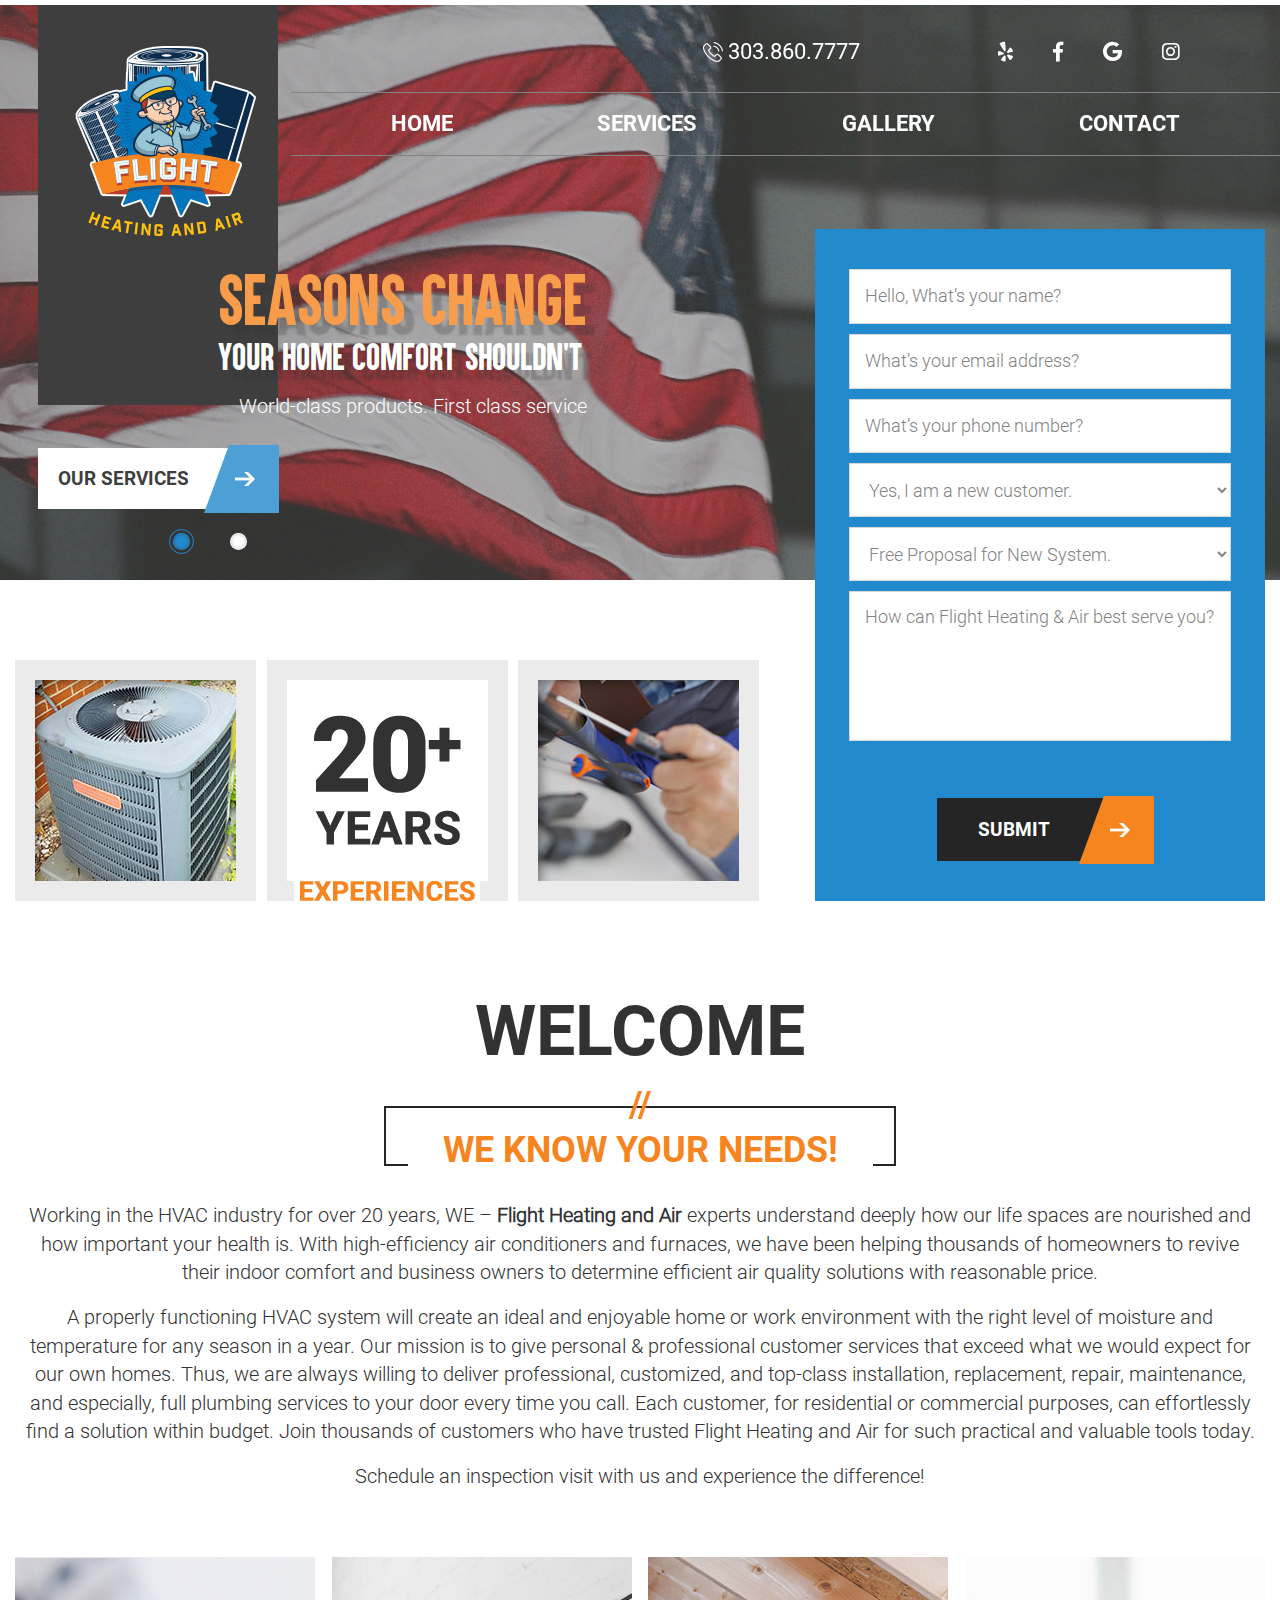
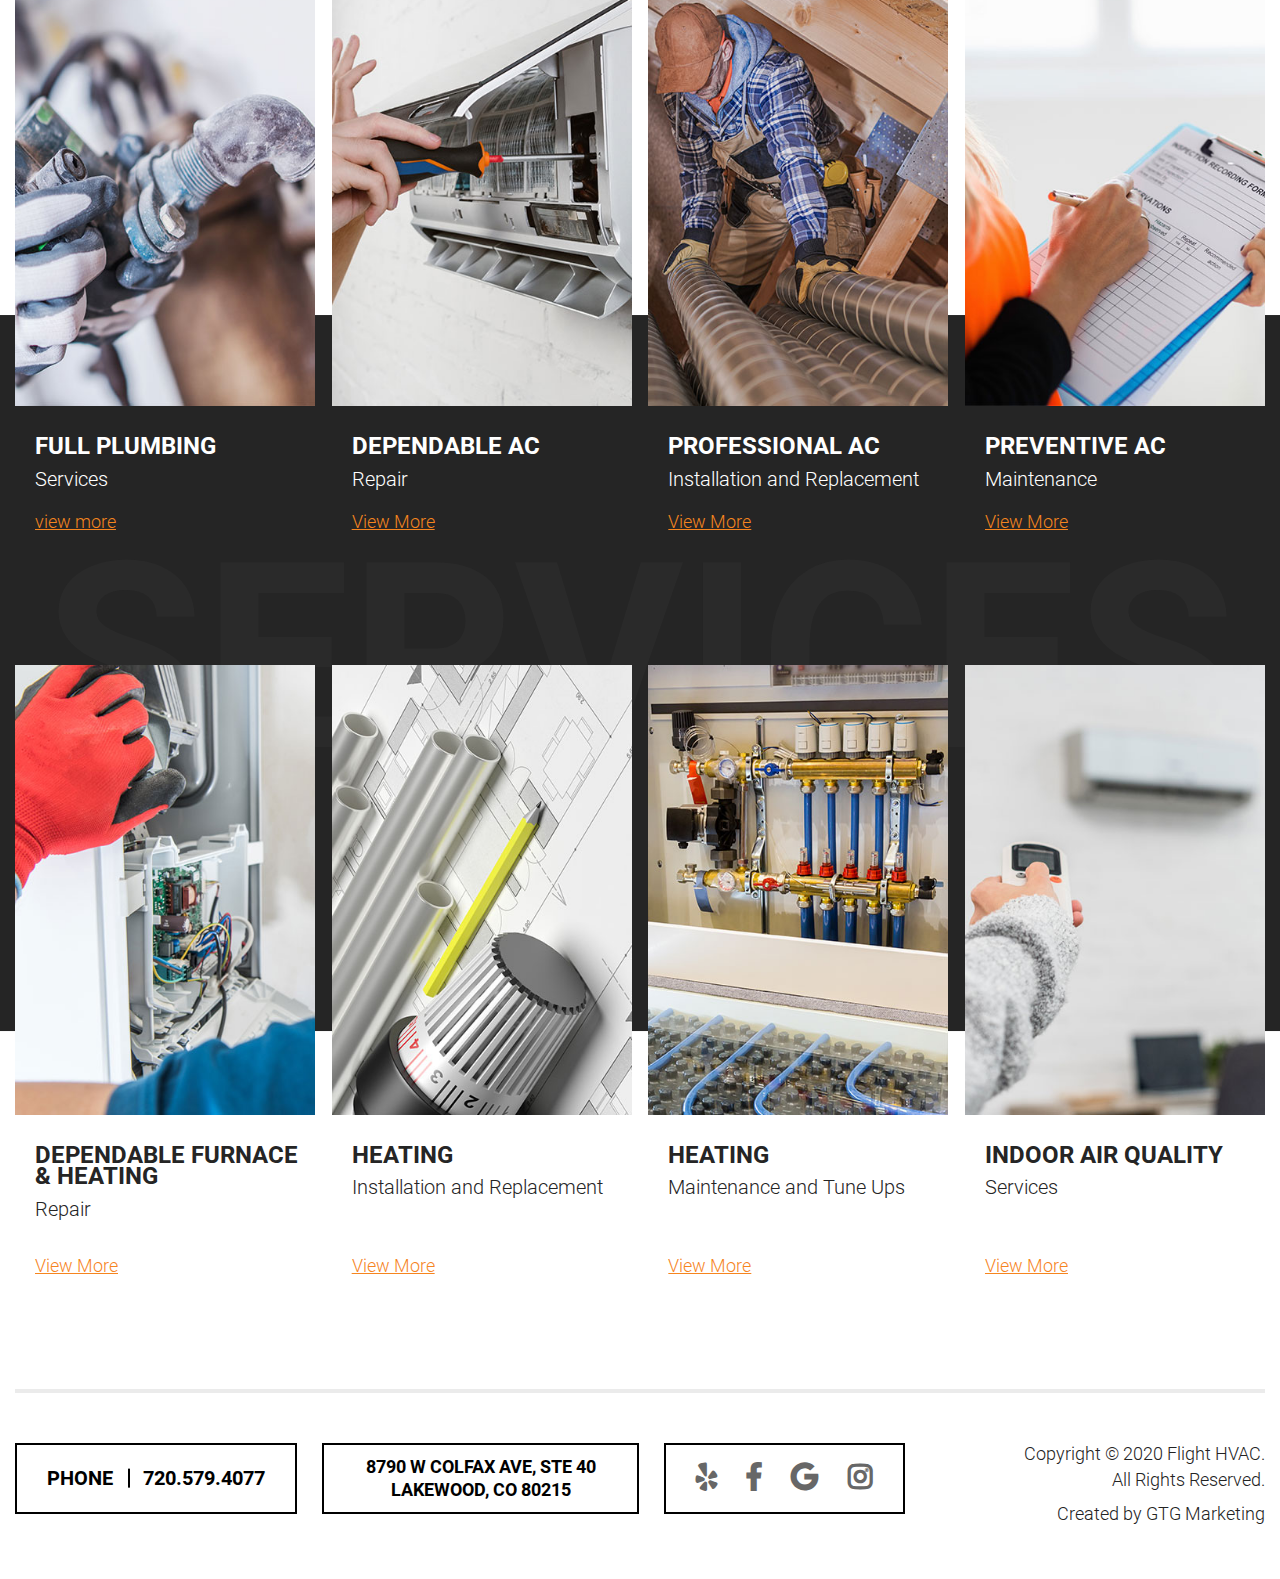
<file: public/index.html>
<!DOCTYPE html>
<html>

<head>
    <meta charset="utf-8">
    <meta http-equiv="X-UA-Compatible" content="IE=edge">
    <meta name="viewport" content="width=device-width, initial-scale=1, shrink-to-fit=no">
    <title></title>
    <link rel="stylesheet" href="">
    <!-- bootstrap -->
    <link rel="stylesheet" type="text/css" href="lib/animate.css">
    <link rel="stylesheet" type="text/css" href="lib/bootstrap/bootstrap.min.css">
    <link rel="stylesheet" type="text/css" href="lib/bootstrap/nomalize.css">
    <!-- fancy box -->
    <link rel="stylesheet" type="text/css" href="lib/fancybox/dist/jquery.fancybox.min.css">
    <!-- flexsilder -->
    <link rel="stylesheet" href="lib/flexslider/flexslider.css">
    <!-- font -->
    <link rel="stylesheet" href="lib/fontawesome/css/all.css">
    <!-- scroll bar -->
    <link rel="stylesheet" href="lib/scrollbar/jquery.mCustomScrollbar.min.css">
    <!-- slick -->
    <link rel="stylesheet" type="text/css" href="lib/slick/disk/slick.css" />
    <link rel="stylesheet" type="text/css" href="lib/slick/disk/slick-theme.css" />
    <!-- css -->
    <link rel="stylesheet" type="text/css" href="lib/animate.css">
    <link rel="stylesheet" type="text/css" href="css/mystyle.css">
    <link rel="stylesheet" type="text/css" href="css/customer.css">
    <link rel="stylesheet" type="text/css" href="css/responsive.css">
</head>

<body>
    <header>
        <div id="header-page">
            <div class="sticky">
                <div class="wrap__menu">
                    <div class="wrap__menu--top">
                        <div class="menu__top--phone">
                            <a href="tel:+13038607777">303.860.7777</a>
                        </div>
                        <div class="menu__top--social">
                            <ul>
                                <li><a href="#"><i class="fab fa-yelp"></i></a></li>
                                <li><a href="#"><i class="fab fa-facebook-f"></i></a></li>
                                <li><a href="#"><i class="fab fa-google"></i></a></li>
                                <li><a href="" target="_blank"><i class="fab fa-instagram"></i></a></li>
                            </ul>
                        </div>
                    </div>
                    <div class="wrap__menu--bottom">
                        <div class="menu__bottom--logo">
                            <a href="#"><img src="images/logo.png" alt=""></a>
                        </div>
                        <div class="menu__bottom--menu">
                            <div class="navbar-collapse navbar-menu-mobile" id="myNavbar">
                                <div class="navbar-sticky">
                                    <ul class="nav navbar-nav" id="nav-scrollbar">
                                        <li class="active"><a href="index.html">Home</a></li>
                                        <li><a href="special.html">Services</a></li>
                                        <li><a href="gallery.html">Gallery</a></li>
                                        <li><a href="contact.html">Contact</a></li>
                                    </ul>
                                </div>
                            </div>
                        </div>
                        <div class="navbar-button">
                            <button type="button" class="button-sticky">
                                <span class="icon-bar top-bar"></span>
                                <span class="icon-bar  middle-bar"></span>
                                <span class="icon-bar bottom-bar"></span>
                            </button>
                        </div>
                    </div>
                </div>
            </div>
            <div class="banner-slide">
                <div class="flexslider">
                    <ul class="slides">
                        <li>
                            <div class="img-slide">
                                <img class="desktop" src="images/banner-slide1.jpg" alt="">
                                <img class="mobile" src="images/banner-slide-mobile.jpg" alt="">
                            </div>
                            <div class="text-slide">
                                <h2>Seasons change</h2>
                                <h4>Your home comfort shouldn’t</h4>
                                <p>World-class products. First class service</p>
                            </div>
                            <div class="services-slide">
                                <a href="">our services</a>
                            </div>
                        </li>
                        <li>
                            <div class="img-slide">
                                <img class="desktop" src="images/banner-slide1.jpg" alt="">
                                <img class="mobile" src="images/banner-slide-mobile.jpg" alt="">
                            </div>
                            <div class="text-slide">
                                <h2>Seasons change</h2>
                                <h4>Your home comfort shouldn’t</h4>
                                <p>World-class products. First class service</p>
                            </div>
                            <div class="services-slide">
                                <a href="">our services</a>
                            </div>
                        </li>
                    </ul>
                </div>
            </div>
        </div>
    </header>
    <main>
        <div id="page-home">
            <section class="section_1 wrap-content">
                <div class="experiences">
                    <div class="experiences__logo">
                        <img src="images/experiences-1.jpg" alt="">
                        <img src="images/experiences-2.png" alt="">
                        <img src="images/experiences-3.jpg" alt="">
                    </div>
                    <div class="experiences__form">
                        <div class="form__contact">
                            <div class="contact-input">
                                <input type="text" placeholder="Hello, What’s your name?">
                            </div>
                            <div class="contact-input">
                                <input type="text" placeholder="What’s your email address?">
                            </div>
                            <div class="contact-input">
                                <input type="tel" placeholder="What’s your phone number?">
                            </div>
                            <div class="contact-input">
                                <select name="" id="">
                                    <option value="">Yes, I am a new customer.</option>
                                    <option value="">Yes, I am a new.</option>
                                </select>
                            </div>
                            <div class="contact-input">
                                <select name="" id="">
                                    <option value="">Free Proposal for New System. </option>
                                    <option value="">Yes, I am a new customer.</option>
                                </select>
                            </div>
                            <div class="contact-input">
                                <textarea placeholder="How can Flight Heating & Air best serve you?"></textarea>
                            </div>
                            <div class="contact-input"></div>
                            <div class="contact-btn">
                                <div class="btn-submt">
                                    <input type="submit" value="Submit">
                                </div>
                            </div>
                        </div>
                    </div>
                </div>
            </section>
            <section class="section_2">
                <div class="welcome">
                    <div class="container">
                        <div class="row">
                            <div class="col-xl-12 col-12">
                                <div class="welcome__wrap">
                                    <div class="welcome__title">
                                        <h2>Welcome</h2>
                                    </div>
                                    <div class="welcome__content">
                                        <div class="content__title">
                                            <h4>We know your needs!</h4>
                                        </div>
                                        <div class="content__text">
                                            <p>Working in the HVAC industry for over 20 years, WE –<b> Flight Heating and Air</b> experts understand deeply how our life spaces are nourished and how important your health is. With high-efficiency air conditioners
                                                and furnaces, we have been helping thousands of homeowners to revive their indoor comfort and business owners to determine efficient air quality solutions with reasonable price.</p>
                                            <p>A properly functioning HVAC system will create an ideal and enjoyable home or work environment with the right level of moisture and temperature for any season in a year. Our mission is to give personal & professional
                                                customer services that exceed what we would expect for our own homes. Thus, we are always willing to deliver professional, customized, and top-class installation, replacement, repair, maintenance, and especially,
                                                full plumbing services to your door every time you call. Each customer, for residential or commercial purposes, can effortlessly find a solution within budget. Join thousands of customers who have trusted
                                                Flight Heating and Air for such practical and valuable tools today.</p>
                                            <p>Schedule an inspection visit with us and experience the difference!</p>
                                        </div>
                                    </div>
                                </div>
                            </div>
                        </div>
                    </div>
                </div>
            </section>
            <section class="section_3 ">
                <div class="services wrap-content">
                    <div class="services__wrap">
                        <div class="service--item">
                            <div class="services__img">
                                <img src="images/plumbing.jpg" alt="">
                            </div>
                            <div class="services__title">
                                <h4>Full Plumbing</h4>
                                <p>Services</p>
                            </div>
                            <div class="serices__view">
                                <a href="">view more</a>
                            </div>
                        </div>
                        <div class="service--item">
                            <div class="services__img">
                                <img src="images/dependable.jpg" alt="">
                            </div>
                            <div class="services__title">
                                <h4>dependable AC</h4>
                                <p>Repair</p>
                            </div>
                            <div class="serices__view">
                                <a href="">View More</a>
                            </div>
                        </div>
                        <div class="service--item">
                            <div class="services__img">
                                <img src="images/professional.jpg" alt="">
                            </div>
                            <div class="services__title">
                                <h4>Professional AC</h4>
                                <p>Installation and Replacement</p>
                            </div>
                            <div class="serices__view">
                                <a href="">View More</a>
                            </div>
                        </div>
                        <div class="service--item">
                            <div class="services__img">
                                <img src="images/preventive.jpg" alt="">
                            </div>
                            <div class="services__title">
                                <h4>Preventive AC </h4>
                                <p>Maintenance</p>
                            </div>
                            <div class="serices__view">
                                <a href="">View More</a>
                            </div>
                        </div>
                        <div class="service--item text-dark">
                            <div class="services__img">
                                <img src="images/furnace.jpg" alt="">
                            </div>
                            <div class="services__title">
                                <h4>Dependable furnace & heating</h4>
                                <p>Repair</p>
                            </div>
                            <div class="serices__view">
                                <a href="">View More</a>
                            </div>
                        </div>
                        <div class="service--item text-dark">
                            <div class="services__img">
                                <img src="images/heating.jpg" alt="">
                            </div>
                            <div class="services__title">
                                <h4>Heating</h4>
                                <p>Installation and Replacement</p>
                            </div>
                            <div class="serices__view">
                                <a href="">View More</a>
                            </div>
                        </div>
                        <div class="service--item text-dark">
                            <div class="services__img">
                                <img src="images/heating2.jpg" alt="">
                            </div>
                            <div class="services__title">
                                <h4>Heating</h4>
                                <p>Maintenance and Tune Ups</p>
                            </div>
                            <div class="serices__view">
                                <a href="">View More</a>
                            </div>
                        </div>
                        <div class="service--item text-dark">
                            <div class="services__img">
                                <img src="images/indoor.jpg" alt="">
                            </div>
                            <div class="services__title">
                                <h4>Indoor air quality</h4>
                                <p>Services</p>
                            </div>
                            <div class="serices__view">
                                <a href="">View More</a>
                            </div>
                        </div>
                    </div>
                    <div class="wrap_btn-slick">
                        <a class="btn-prev"><i class="fas fa-arrow-left"></i></a>
                        <div class="slide-count-wrap"></div>
                        <a class="btn-next"><i class="fas fa-arrow-right"></i></a>
                    </div>
                </div>
            </section>
        </div>
    </main>
    <footer>
        <div id="footer">
            <div class="wrap_footer wrap-content">
                <div class="footer__info">
                    <div class="footer__info--phone">
                        <p>Phone</p>
                        <a href="tel:+17205794077">720.579.4077</a>
                    </div>
                    <div class="footer__info--address">
                        <p>8790 W Colfax Ave, Ste 40 Lakewood, Co 80215</p>
                    </div>
                    <div class="footer__info--social">
                        <ul>
                            <li><a href="#"><i class="fab fa-yelp"></i></a></li>
                            <li><a href="#"><i class="fab fa-facebook-f"></i></a></li>
                            <li><a href="#"><i class="fab fa-google"></i></a></li>
                            <li><a href="" target="_blank"><i class="fab fa-instagram"></i></a></li>
                        </ul>
                    </div>
                </div>
                <div class="footer__copyright">
                    <p>Copyright © 2020 Flight HVAC.</p>
                    <p> All Rights Reserved.</p>
                    <p class="mg-top">Created by <a href="">GTG Marketing</a></p>
                </div>
            </div>
        </div>
    </footer>
</body>
<!-- jquery -->
<script type="text/javascript" src="lib/jquery-3.4.1.min.js"></script>
<script type="text/javascript" src="lib/jquery-migrate-3.1.0.js"></script>
<!-- bootstrap -->
<script type="text/javascript" src="lib/bootstrap/bootstrap.min.js"></script>
<!-- fancy box -->
<script type="text/javascript" src="lib/fancybox/dist/jquery.fancybox.min.js"></script>
<!-- flex-slider -->
<script type="text/javascript" src="lib/flexslider/jquery.flexslider.js"></script>
<!-- slick -->
<script type="text/javascript" src="lib/slick/disk/slick.min.js"></script>
<!-- wow -->
<script type="text/javascript" src="lib/wow.min.js"></script>
<!-- lazy js -->
<script type="text/javascript" src="lib/jquery.lazy.min.js"></script>
<!-- main js -->
<script type="text/javascript" src="js/myscript.js"></script>
<script>
    new WOW().init();
</script>

</html>
</file>
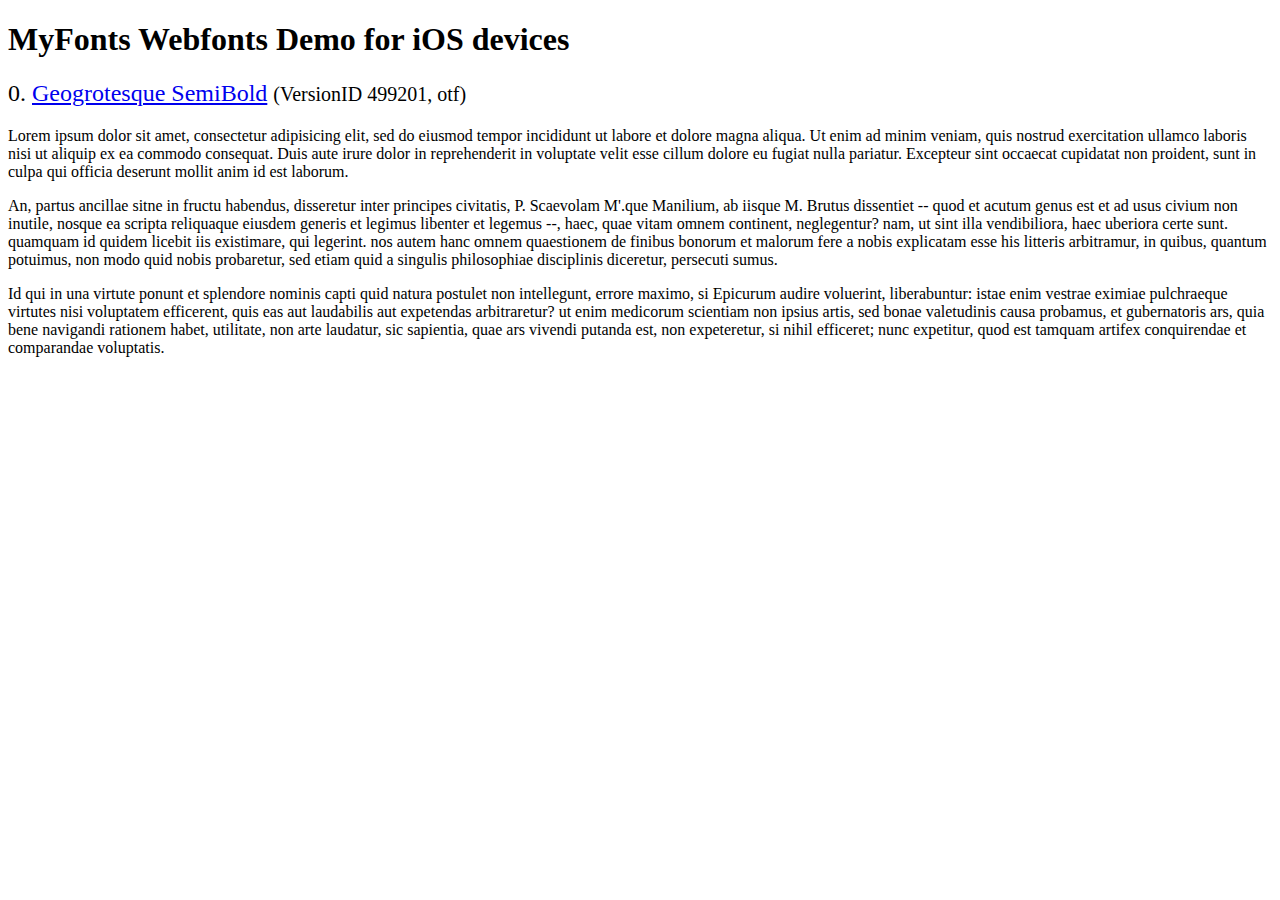
<file: public/lib/flexslider/demo/fonts/webfonts/geo-semibold/svg/index.html>
<!DOCTYPE html>
<html>
<head>
<title>MyFonts Webfonts Demo for iOS devices</title>
<meta http-equiv="content-type" content="text/html; charset=utf-8" />

<style type="text/css" media="all">

	h2 {
		 font-weight:normal;
	}

		
	@font-face {
		font-family:"Geogrotesque-SemiBold";
		src:url("style_169898.svg#Geogrotesque-SemiBold") format("svg");
	}
	
	.webfont_0 {
		font-family: Geogrotesque-SemiBold;
	}
		
</style>

</head>

<body>

<h1>MyFonts Webfonts Demo for iOS devices</h1>


<h2>0. <span class='webfont_0'><a href='http://new.myfonts.com/search/style::169898/'>Geogrotesque SemiBold</a></span>
<small>(VersionID 499201, otf)</small>
</h2>

<p class='webfont_0'>Lorem ipsum dolor sit amet, consectetur adipisicing elit, sed do eiusmod tempor incididunt ut labore et dolore magna aliqua. Ut enim ad minim veniam, quis nostrud exercitation ullamco laboris nisi ut aliquip ex ea commodo consequat. Duis aute irure dolor in reprehenderit in voluptate velit esse cillum dolore eu fugiat nulla pariatur. Excepteur sint occaecat cupidatat non proident, sunt in culpa qui officia deserunt mollit anim id est laborum.</p>

<p class='webfont_0'>An, partus ancillae sitne in fructu habendus, disseretur inter principes civitatis, P. Scaevolam M'.que Manilium, ab iisque M. Brutus dissentiet -- quod et acutum genus est et ad usus civium non inutile, nosque ea scripta reliquaque eiusdem generis et legimus libenter et legemus --, haec, quae vitam omnem continent, neglegentur? nam, ut sint illa vendibiliora, haec uberiora certe sunt. quamquam id quidem licebit iis existimare, qui legerint. nos autem hanc omnem quaestionem de finibus bonorum et malorum fere a nobis explicatam esse his litteris arbitramur, in quibus, quantum potuimus, non modo quid nobis probaretur, sed etiam quid a singulis philosophiae disciplinis diceretur, persecuti sumus.</p>

<p class='webfont_0'>Id qui in una virtute ponunt et splendore nominis capti quid natura postulet non intellegunt, errore maximo, si Epicurum audire voluerint, liberabuntur: istae enim vestrae eximiae pulchraeque virtutes nisi voluptatem efficerent, quis eas aut laudabilis aut expetendas arbitraretur? ut enim medicorum scientiam non ipsius artis, sed bonae valetudinis causa probamus, et gubernatoris ars, quia bene navigandi rationem habet, utilitate, non arte laudatur, sic sapientia, quae ars vivendi putanda est, non expeteretur, si nihil efficeret; nunc expetitur, quod est tamquam artifex conquirendae et comparandae voluptatis.</p>




</body>
</html>
</file>
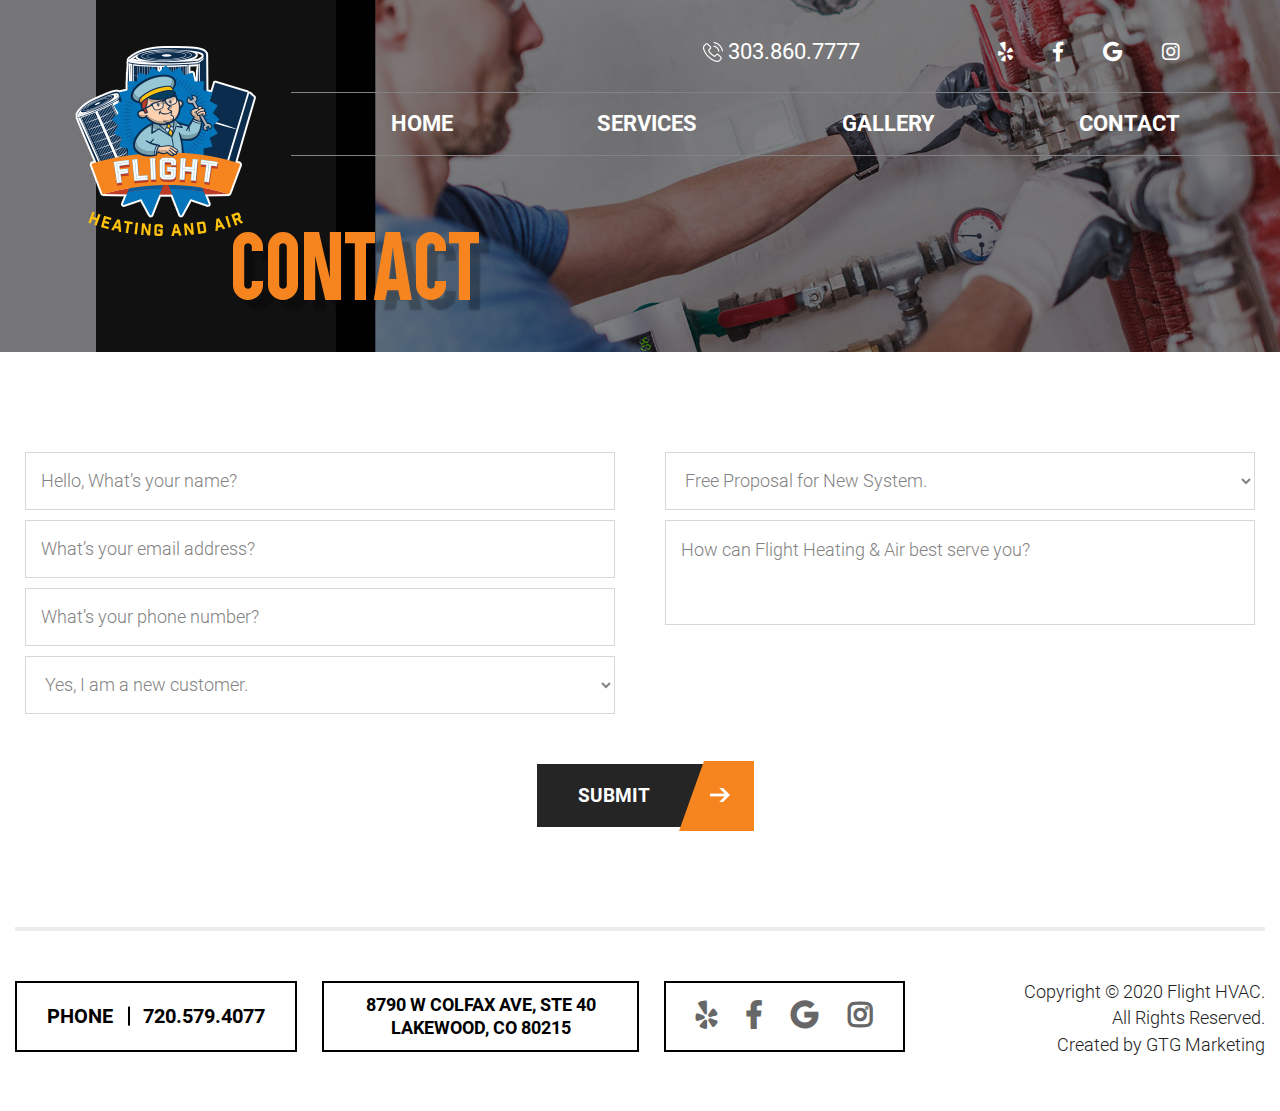
<file: public/contact.html>
<!DOCTYPE html>
<html>

<head>
    <meta charset="utf-8">
    <meta http-equiv="X-UA-Compatible" content="IE=edge">
    <meta name="viewport" content="width=device-width, initial-scale=1, shrink-to-fit=no">
    <title></title>
    <link rel="stylesheet" href="">
    <!-- bootstrap -->
    <link rel="stylesheet" type="text/css" href="lib/animate.css">
    <link rel="stylesheet" type="text/css" href="lib/bootstrap/bootstrap.min.css">
    <link rel="stylesheet" type="text/css" href="lib/bootstrap/nomalize.css">
    <!-- fancy box -->
    <link rel="stylesheet" type="text/css" href="lib/fancybox/dist/jquery.fancybox.min.css">
    <!-- flexsilder -->
    <link rel="stylesheet" href="lib/flexslider/flexslider.css">
    <!-- font -->
    <link rel="stylesheet" href="lib/fontawesome/css/all.css">
    <!-- scroll bar -->
    <link rel="stylesheet" href="lib/scrollbar/jquery.mCustomScrollbar.min.css">
    <!-- slick -->
    <link rel="stylesheet" type="text/css" href="lib/slick/disk/slick.css" />
    <link rel="stylesheet" type="text/css" href="lib/slick/disk/slick-theme.css" />
    <!-- css -->
    <link rel="stylesheet" type="text/css" href="lib/animate.css">
    <link rel="stylesheet" type="text/css" href="css/mystyle.css">
    <link rel="stylesheet" type="text/css" href="css/customer.css">
    <link rel="stylesheet" type="text/css" href="css/responsive.css">
</head>

<body>
    <header>
        <div id="header-page">
            <div class="sticky">
                <div class="wrap__menu">
                    <div class="wrap__menu--top">
                        <div class="menu__top--phone">
                            <a href="tel:+13038607777">303.860.7777</a>
                        </div>
                        <div class="menu__top--social">
                            <ul>
                                <li><a href="#"><i class="fab fa-yelp"></i></a></li>
                                <li><a href="#"><i class="fab fa-facebook-f"></i></a></li>
                                <li><a href="#"><i class="fab fa-google"></i></a></li>
                                <li><a href="" target="_blank"><i class="fab fa-instagram"></i></a></li>
                            </ul>
                        </div>
                    </div>
                    <div class="wrap__menu--bottom">
                        <div class="menu__bottom--logo">
                            <a href="#"><img src="images/logo.png" alt=""></a>
                        </div>
                        <div class="menu__bottom--menu">
                            <div class="navbar-collapse navbar-menu-mobile" id="myNavbar">
                                <div class="navbar-sticky">
                                    <ul class="nav navbar-nav" id="nav-scrollbar">
                                        <li class="active"><a href="index.html">Home</a></li>
                                        <li><a href="special.html">Services</a></li>
                                        <li><a href="gallery.html">Gallery</a></li>
                                        <li><a href="contact.html">Contact</a></li>
                                    </ul>
                                </div>
                            </div>
                        </div>
                        <div class="navbar-button">
                            <button type="button" class="button-sticky">
                                <span class="icon-bar top-bar"></span>
                                <span class="icon-bar  middle-bar"></span>
                                <span class="icon-bar bottom-bar"></span>
                            </button>
                        </div>
                    </div>
                </div>
            </div>
            <div class="banner-page">
                <div class="img-banner contact">
                    <img src="images/banner-contact.jpg" alt="">
                </div>
                <div class="text-banner">
                    <h2>Contact</h2>
                </div>
            </div>
        </div>
    </header>
    <main>
        <div id="page-contact">
            <div class="container">
                <div class="row">
                    <div class="col-xl-12 col-12">
                        <div class="wrap__form">
                            <div class="form__content">
                                <div class="form__left">
                                    <div class="form--input">
                                        <input type="text" placeholder="Hello, What’s your name?">
                                    </div>
                                    <div class="form--input">
                                        <input type="email" placeholder="What’s your email address?">
                                    </div>
                                    <div class="form--input">
                                        <input type="tel" placeholder="What’s your phone number?">
                                    </div>
                                    <div class="form--input">
                                        <select name="" id="">
                                            <option value="">Yes, I am a new customer.</option>
                                            <option value="">à è àwe</option>
                                        </select>
                                    </div>
                                </div>
                                <div class="form__right">
                                    <div class="form--input">
                                        <select name="" id="">
                                            <option value="">Free Proposal for New System. </option>
                                            <option value="">à è àwe</option>
                                        </select>
                                    </div>
                                    <div class="form--input">
                                        <textarea placeholder="How can Flight Heating & Air best serve you?"></textarea>
                                    </div>
                                    <div class="form--input"></div>
                                </div>
                            </div>
                            <div class="form__btn">
                                <div class="btn_submit">
                                    <input type="Submit" value="Submit">
                                </div>
                            </div>
                        </div>
                    </div>
                </div>
            </div>
        </div>
    </main>
    <footer>
        <div id="footer">
            <div class="wrap_footer wrap-content">
                <div class="footer__info">
                    <div class="footer__info--phone">
                        <p>Phone</p>
                        <a href="tel:+17205794077">720.579.4077</a>
                    </div>
                    <div class="footer__info--address">
                        <p>8790 W Colfax Ave, Ste 40 Lakewood, Co 80215</p>
                    </div>
                    <div class="footer__info--social">
                        <ul>
                            <li><a href="#"><i class="fab fa-yelp"></i></a></li>
                            <li><a href="#"><i class="fab fa-facebook-f"></i></a></li>
                            <li><a href="#"><i class="fab fa-google"></i></a></li>
                            <li><a href="" target="_blank"><i class="fab fa-instagram"></i></a></li>
                        </ul>
                    </div>
                </div>
                <div class="footer__copyright">
                    <p>Copyright © 2020 Flight HVAC.</p>
                    <p> All Rights Reserved.</p>
                    <p>Created by <a href="">GTG Marketing</a></p>
                </div>
            </div>
        </div>
    </footer>
</body>
<!-- jquery -->
<script type="text/javascript" src="lib/jquery-3.4.1.min.js"></script>
<script type="text/javascript" src="lib/jquery-migrate-3.1.0.js"></script>
<!-- bootstrap -->
<script type="text/javascript" src="lib/bootstrap/bootstrap.min.js"></script>
<!-- fancy box -->
<script type="text/javascript" src="lib/fancybox/dist/jquery.fancybox.min.js"></script>
<!-- flex-slider -->
<script type="text/javascript" src="lib/flexslider/jquery.flexslider.js"></script>
<!-- slick -->
<script type="text/javascript" src="lib/slick/disk/slick.min.js"></script>
<!-- wow -->
<script type="text/javascript" src="lib/wow.min.js"></script>
<!-- lazy js -->
<script type="text/javascript" src="lib/jquery.lazy.min.js"></script>
<!-- main js -->
<script type="text/javascript" src="js/myscript.js"></script>
<script>
    new WOW().init();
</script>

</html>
</file>
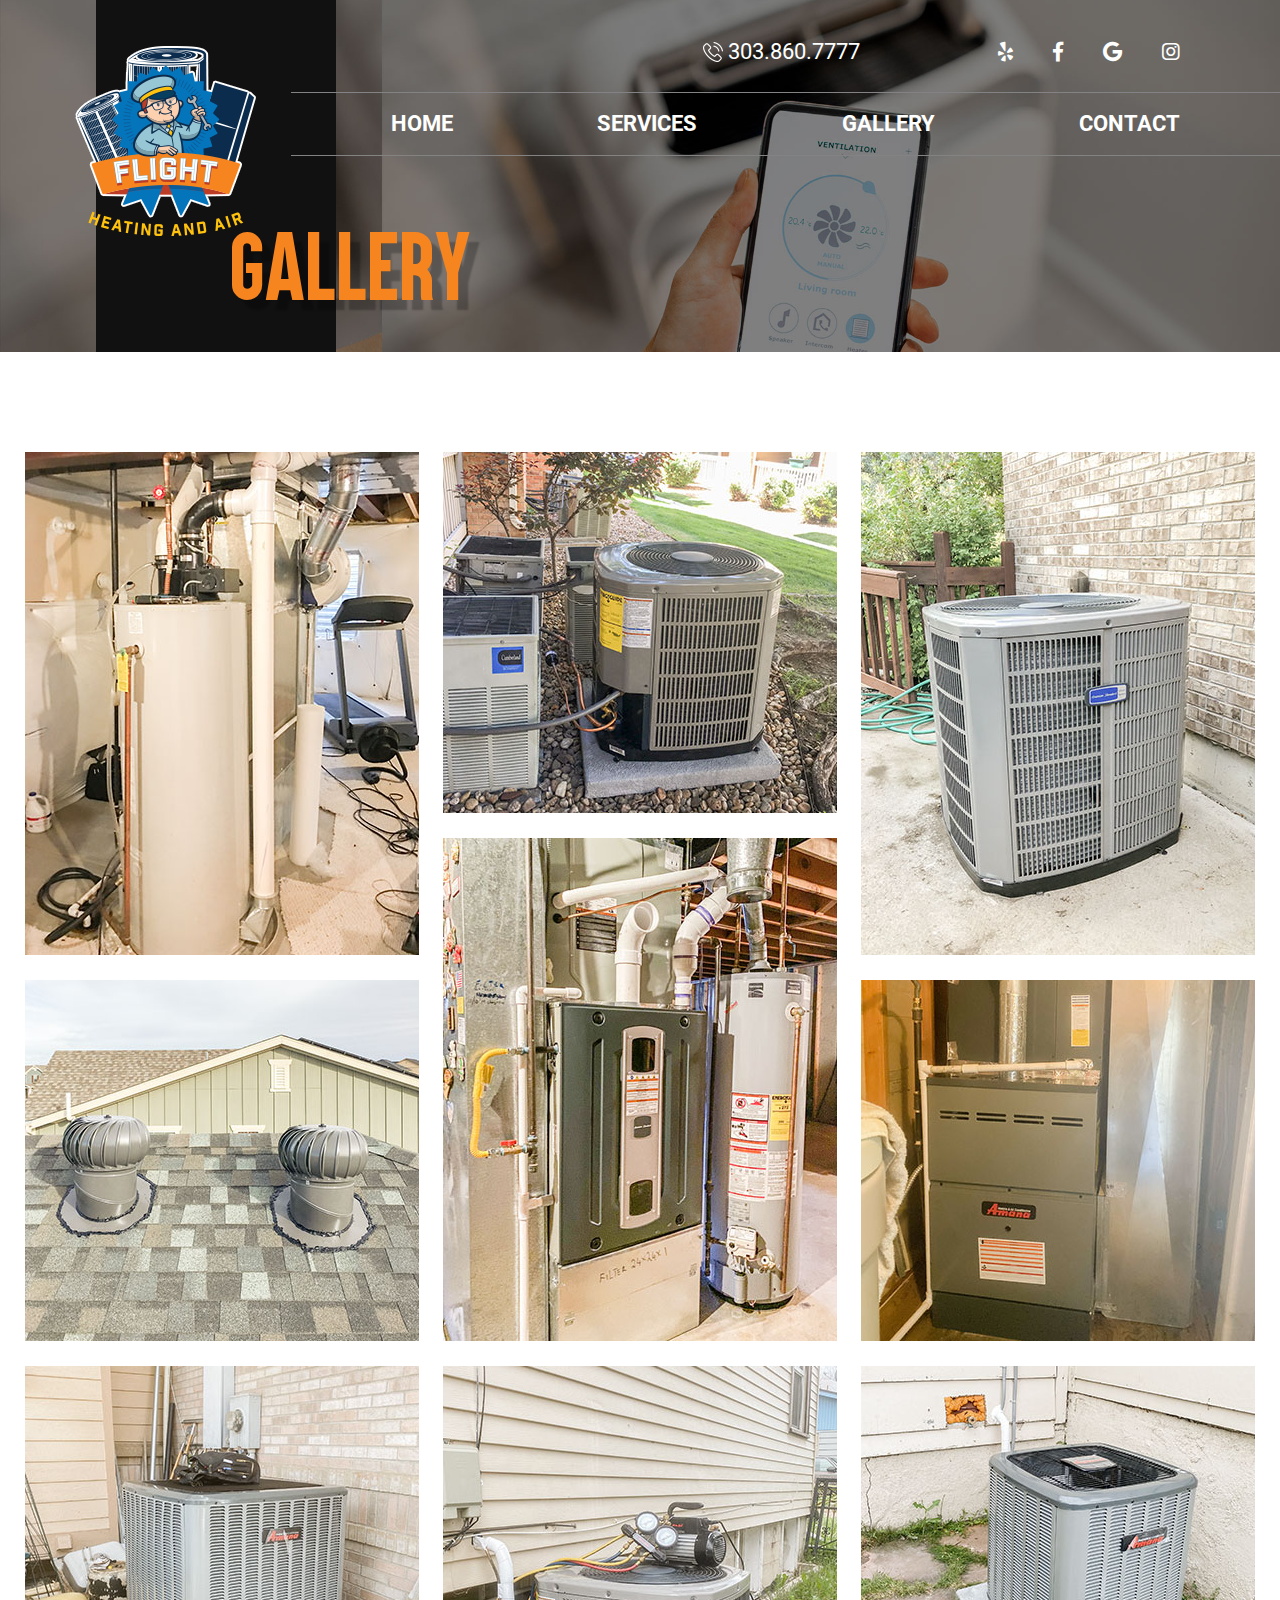
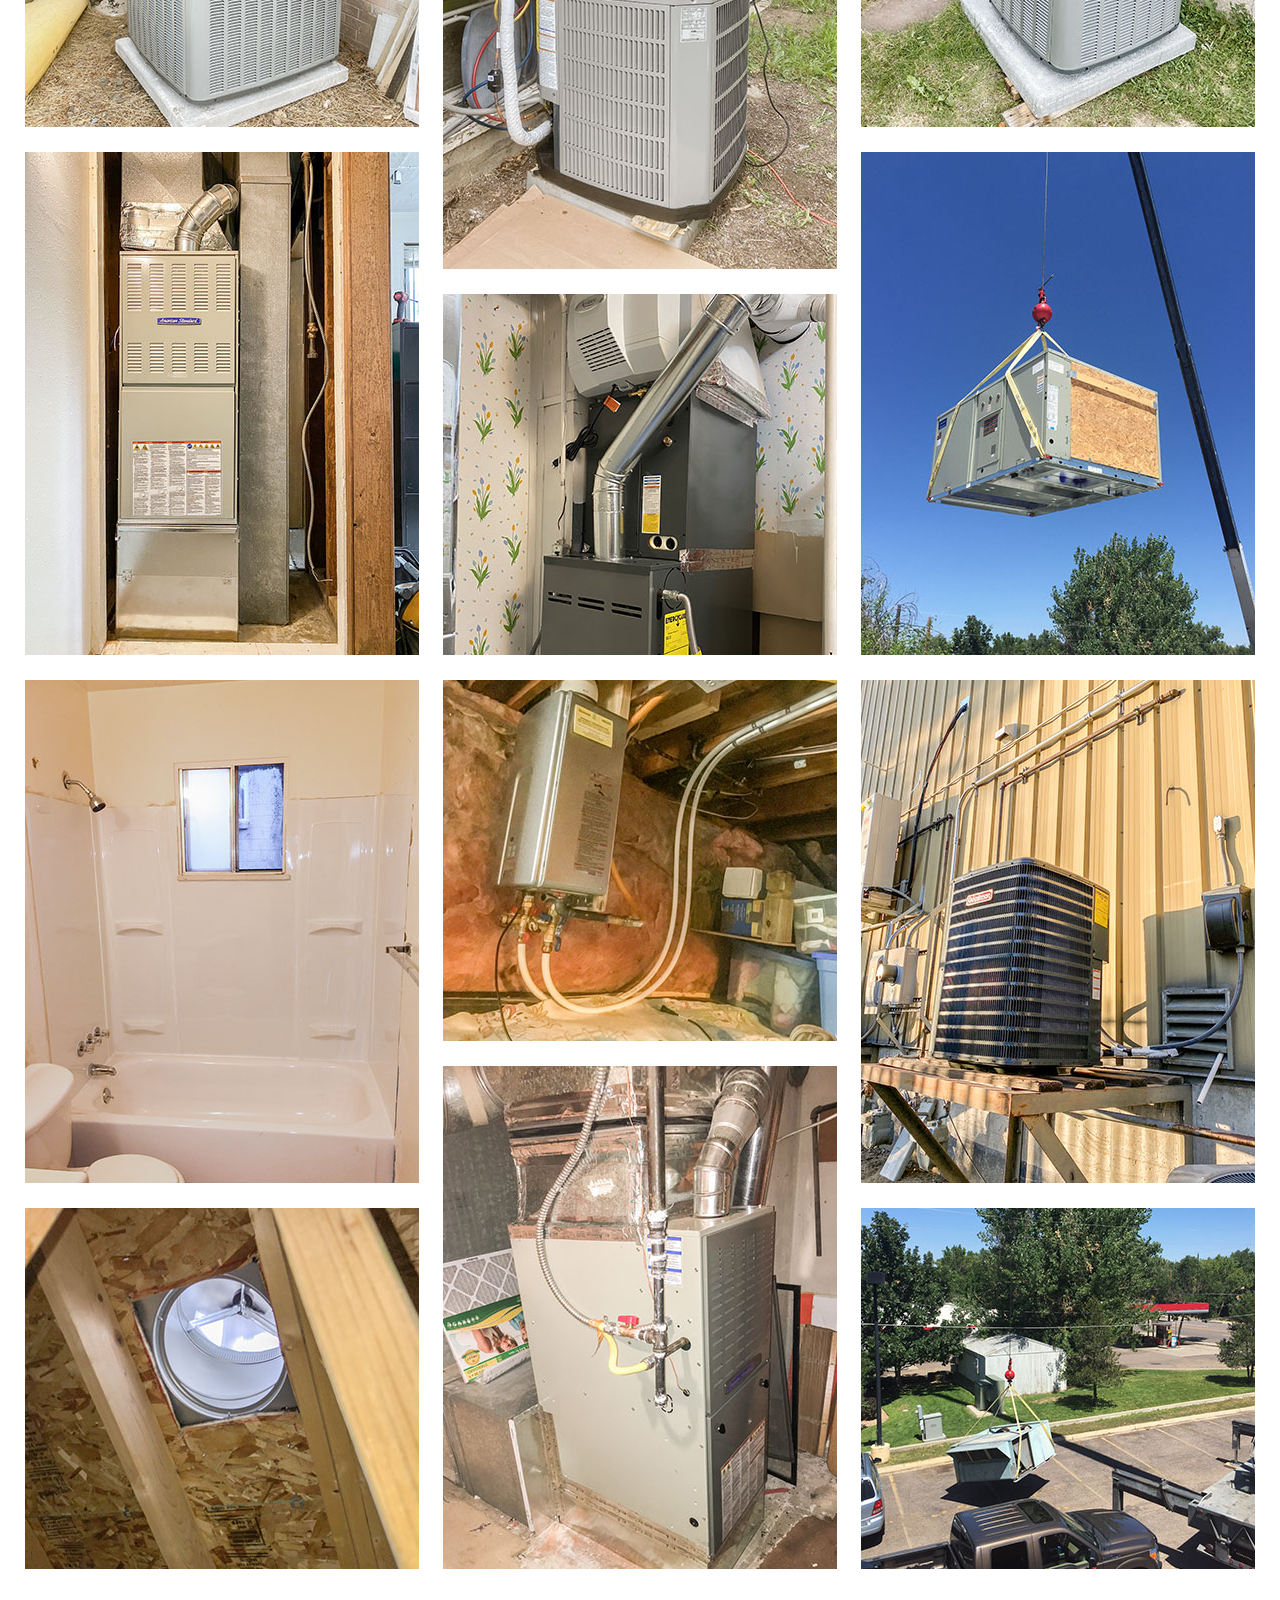
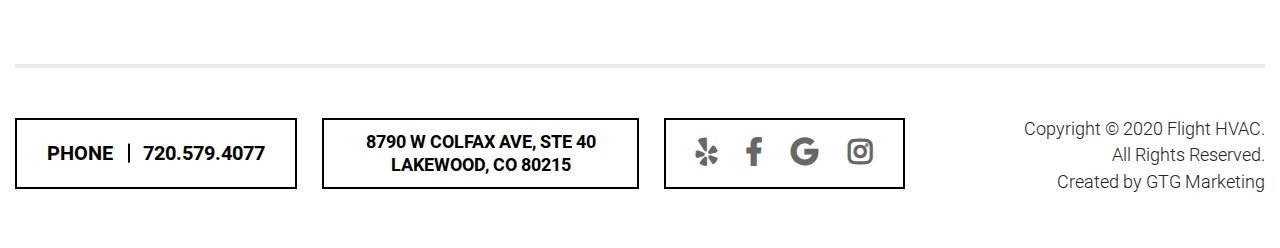
<file: public/gallery.html>
<!DOCTYPE html>
<html>

<head>
    <meta charset="utf-8">
    <meta http-equiv="X-UA-Compatible" content="IE=edge">
    <meta name="viewport" content="width=device-width, initial-scale=1, shrink-to-fit=no">
    <title></title>
    <link rel="stylesheet" href="">
    <!-- bootstrap -->
    <link rel="stylesheet" type="text/css" href="lib/animate.css">
    <link rel="stylesheet" type="text/css" href="lib/bootstrap/bootstrap.min.css">
    <link rel="stylesheet" type="text/css" href="lib/bootstrap/nomalize.css">
    <!-- fancy box -->
    <link rel="stylesheet" type="text/css" href="lib/fancybox/dist/jquery.fancybox.min.css">
    <!-- flexsilder -->
    <link rel="stylesheet" href="lib/flexslider/flexslider.css">
    <!-- font -->
    <link rel="stylesheet" href="lib/fontawesome/css/all.css">
    <!-- scroll bar -->
    <link rel="stylesheet" href="lib/scrollbar/jquery.mCustomScrollbar.min.css">
    <!-- slick -->
    <link rel="stylesheet" type="text/css" href="lib/slick/disk/slick.css" />
    <link rel="stylesheet" type="text/css" href="lib/slick/disk/slick-theme.css" />
    <!-- css -->
    <link rel="stylesheet" type="text/css" href="lib/animate.css">
    <link rel="stylesheet" type="text/css" href="css/mystyle.css">
    <link rel="stylesheet" type="text/css" href="css/customer.css">
    <link rel="stylesheet" type="text/css" href="css/responsive.css">
</head>

<body>
    <header>
        <div id="header-page">
            <div class="sticky">
                <div class="wrap__menu">
                    <div class="wrap__menu--top">
                        <div class="menu__top--phone">
                            <a href="tel:+13038607777">303.860.7777</a>
                        </div>
                        <div class="menu__top--social">
                            <ul>
                                <li><a href="#"><i class="fab fa-yelp"></i></a></li>
                                <li><a href="#"><i class="fab fa-facebook-f"></i></a></li>
                                <li><a href="#"><i class="fab fa-google"></i></a></li>
                                <li><a href="" target="_blank"><i class="fab fa-instagram"></i></a></li>
                            </ul>
                        </div>
                    </div>
                    <div class="wrap__menu--bottom">
                        <div class="menu__bottom--logo">
                            <a href="#"><img src="images/logo.png" alt=""></a>
                        </div>
                        <div class="menu__bottom--menu">
                            <div class="navbar-collapse navbar-menu-mobile" id="myNavbar">
                                <div class="navbar-sticky">
                                    <ul class="nav navbar-nav" id="nav-scrollbar">
                                        <li class="active"><a href="index.html">Home</a></li>
                                        <li><a href="special.html">Services</a></li>
                                        <li><a href="gallery.html">Gallery</a></li>
                                        <li><a href="contact.html">Contact</a></li>
                                    </ul>
                                </div>
                            </div>
                        </div>
                        <div class="navbar-button">
                            <button type="button" class="button-sticky">
                                <span class="icon-bar top-bar"></span>
                                <span class="icon-bar  middle-bar"></span>
                                <span class="icon-bar bottom-bar"></span>
                            </button>
                        </div>
                    </div>
                </div>
            </div>
            <div class="banner-page">
                <div class="img-banner gallery">
                    <img src="images/banner-gallery.jpg" alt="">
                </div>
                <div class="text-banner">
                    <h2>Gallery</h2>
                </div>
            </div>
        </div>
    </header>
    <main>
        <div id="page-gallery">
            <section class="section_1">
                <div class="wrap__gallery">
                    <div class="gallery__item">
                        <div class="items">
                            <a href="images/gallery-1.jpg" class="fancybox" data-fancybox="fancybox">
                                <img src="images/gallery-1.jpg" alt="">
                            </a>
                        </div>
                        <div class="items">
                            <a href="images/gallery-2.jpg" class="fancybox" data-fancybox="fancybox">
                                <img src="images/gallery-2.jpg" alt="">
                            </a>
                        </div>
                        <div class="items">
                            <a href="images/gallery-3.jpg" class="fancybox" data-fancybox="fancybox">
                                <img src="images/gallery-3.jpg" alt="">
                            </a>
                        </div>
                        <div class="items">
                            <a href="images/gallery-4.jpg" class="fancybox" data-fancybox="fancybox">
                                <img src="images/gallery-4.jpg" alt="">
                            </a>
                        </div>
                        <div class="items margin-top-mid">
                            <a href="images/gallery-5.jpg" class="fancybox" data-fancybox="fancybox">
                                <img src="images/gallery-5.jpg" alt="">
                            </a>
                        </div>
                        <div class="items">
                            <a href="images/gallery-6.jpg" class="fancybox" data-fancybox="fancybox">
                                <img src="images/gallery-6.jpg" alt="">
                            </a>
                        </div>

                        <div class="items">
                            <a href="images/gallery-6.jpg" class="fancybox" data-fancybox="fancybox">
                                <img src="images/gallery-7.jpg" alt="">
                            </a>
                        </div>
                        <div class="items">
                            <a href="images/gallery-6.jpg" class="fancybox" data-fancybox="fancybox">
                                <img src="images/gallery-8.jpg" alt="">
                            </a>
                        </div>
                        <div class="items">
                            <a href="images/gallery-6.jpg" class="fancybox" data-fancybox="fancybox">
                                <img src="images/gallery-9.jpg" alt="">
                            </a>
                        </div>
                        <div class="items margin-top-left">
                            <a href="images/gallery-6.jpg" class="fancybox" data-fancybox="fancybox">
                                <img src="images/gallery-10.jpg" alt="">
                            </a>
                        </div>
                        <div class="items">
                            <a href="images/gallery-6.jpg" class="fancybox" data-fancybox="fancybox">
                                <img src="images/gallery-11.jpg" alt="">
                            </a>
                        </div>
                        <div class="items margin-top-right">
                            <a href="images/gallery-6.jpg" class="fancybox" data-fancybox="fancybox">
                                <img src="images/gallery-12.jpg" alt="">
                            </a>
                        </div>

                        <div class="items">
                            <a href="images/gallery-6.jpg" class="fancybox" data-fancybox="fancybox">
                                <img src="images/gallery-13.jpg" alt="">
                            </a>
                        </div>
                        <div class="items">
                            <a href="images/gallery-6.jpg" class="fancybox" data-fancybox="fancybox">
                                <img src="images/gallery-14.jpg" alt="">
                            </a>
                        </div>
                        <div class="items">
                            <a href="images/gallery-6.jpg" class="fancybox" data-fancybox="fancybox">
                                <img src="images/gallery-15.jpg" alt="">
                            </a>
                        </div>
                        <div class="items">
                            <a href="images/gallery-6.jpg" class="fancybox" data-fancybox="fancybox">
                                <img src="images/gallery-16.jpg" alt="">
                            </a>
                        </div>
                        <div class="items margin-top-mid">
                            <a href="images/gallery-6.jpg" class="fancybox" data-fancybox="fancybox">
                                <img src="images/gallery-17.jpg" alt="">
                            </a>
                        </div>
                        <div class="items">
                            <a href="images/gallery-6.jpg" class="fancybox" data-fancybox="fancybox">
                                <img src="images/gallery-18.jpg" alt="">
                            </a>
                        </div>

                    </div>
                </div>
            </section>
        </div>
    </main>
    <footer>
        <div id="footer">
            <div class="wrap_footer wrap-content">
                <div class="footer__info">
                    <div class="footer__info--phone">
                        <p>Phone</p>
                        <a href="tel:+17205794077">720.579.4077</a>
                    </div>
                    <div class="footer__info--address">
                        <p>8790 W Colfax Ave, Ste 40 Lakewood, Co 80215</p>
                    </div>
                    <div class="footer__info--social">
                        <ul>
                            <li><a href="#"><i class="fab fa-yelp"></i></a></li>
                            <li><a href="#"><i class="fab fa-facebook-f"></i></a></li>
                            <li><a href="#"><i class="fab fa-google"></i></a></li>
                            <li><a href="" target="_blank"><i class="fab fa-instagram"></i></a></li>
                        </ul>
                    </div>
                </div>
                <div class="footer__copyright">
                    <p>Copyright © 2020 Flight HVAC.</p>
                    <p> All Rights Reserved.</p>
                    <p>Created by <a href="">GTG Marketing</a></p>
                </div>
            </div>
        </div>
    </footer>
</body>
<!-- jquery -->
<script type="text/javascript" src="lib/jquery-3.4.1.min.js"></script>
<script type="text/javascript" src="lib/jquery-migrate-3.1.0.js"></script>
<!-- bootstrap -->
<script type="text/javascript" src="lib/bootstrap/bootstrap.min.js"></script>
<!-- fancy box -->
<script type="text/javascript" src="lib/fancybox/dist/jquery.fancybox.min.js"></script>
<!-- flex-slider -->
<script type="text/javascript" src="lib/flexslider/jquery.flexslider.js"></script>
<!-- slick -->
<script type="text/javascript" src="lib/slick/disk/slick.min.js"></script>
<!-- wow -->
<script type="text/javascript" src="lib/wow.min.js"></script>
<!-- lazy js -->
<script type="text/javascript" src="lib/jquery.lazy.min.js"></script>
<!-- main js -->
<script type="text/javascript" src="js/myscript.js"></script>
<script>
    new WOW().init();
</script>

</html>
</file>
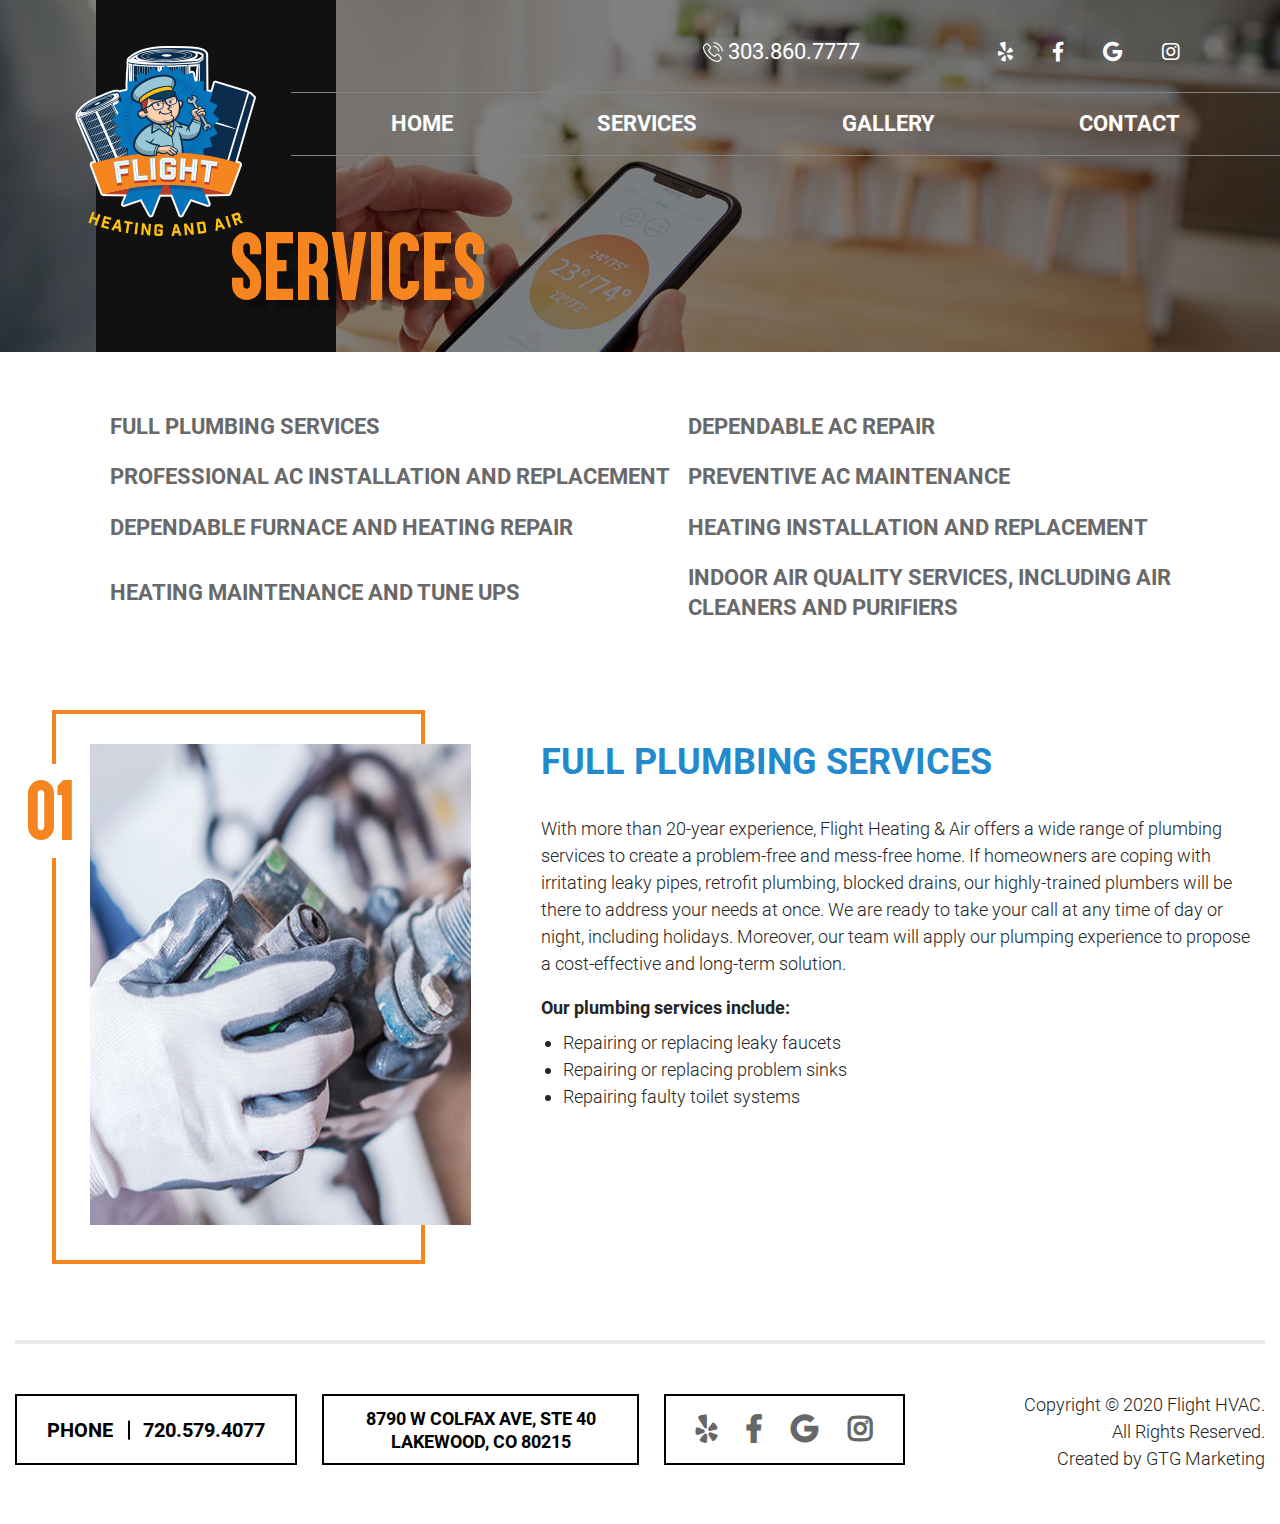
<file: public/services.html>
<!DOCTYPE html>
<html>

<head>
    <meta charset="utf-8">
    <meta http-equiv="X-UA-Compatible" content="IE=edge">
    <meta name="viewport" content="width=device-width, initial-scale=1, shrink-to-fit=no">
    <title></title>
    <link rel="stylesheet" href="">
    <!-- bootstrap -->
    <link rel="stylesheet" type="text/css" href="lib/animate.css">
    <link rel="stylesheet" type="text/css" href="lib/bootstrap/bootstrap.min.css">
    <link rel="stylesheet" type="text/css" href="lib/bootstrap/nomalize.css">
    <!-- fancy box -->
    <link rel="stylesheet" type="text/css" href="lib/fancybox/dist/jquery.fancybox.min.css">
    <!-- flexsilder -->
    <link rel="stylesheet" href="lib/flexslider/flexslider.css">
    <!-- font -->
    <link rel="stylesheet" href="lib/fontawesome/css/all.css">
    <!-- scroll bar -->
    <link rel="stylesheet" href="lib/scrollbar/jquery.mCustomScrollbar.min.css">
    <!-- slick -->
    <link rel="stylesheet" type="text/css" href="lib/slick/disk/slick.css" />
    <link rel="stylesheet" type="text/css" href="lib/slick/disk/slick-theme.css" />
    <!-- css -->
    <link rel="stylesheet" type="text/css" href="lib/animate.css">
    <link rel="stylesheet" type="text/css" href="css/mystyle.css">
    <link rel="stylesheet" type="text/css" href="css/customer.css">
    <link rel="stylesheet" type="text/css" href="css/responsive.css">
</head>

<body>
    <header>
        <div id="header-page">
            <div class="sticky">
                <div class="wrap__menu">
                    <div class="wrap__menu--top">
                        <div class="menu__top--phone">
                            <a href="tel:+13038607777">303.860.7777</a>
                        </div>
                        <div class="menu__top--social">
                            <ul>
                                <li><a href="#"><i class="fab fa-yelp"></i></a></li>
                                <li><a href="#"><i class="fab fa-facebook-f"></i></a></li>
                                <li><a href="#"><i class="fab fa-google"></i></a></li>
                                <li><a href="" target="_blank"><i class="fab fa-instagram"></i></a></li>
                            </ul>
                        </div>
                    </div>
                    <div class="wrap__menu--bottom">
                        <div class="menu__bottom--logo">
                            <a href="#"><img src="images/logo.png" alt=""></a>
                        </div>
                        <div class="menu__bottom--menu">
                            <div class="navbar-collapse navbar-menu-mobile" id="myNavbar">
                                <div class="navbar-sticky">
                                    <ul class="nav navbar-nav" id="nav-scrollbar">
                                        <li class="active"><a href="index.html">Home</a></li>
                                        <li><a href="special.html">Services</a></li>
                                        <li><a href="gallery.html">Gallery</a></li>
                                        <li><a href="contact.html">Contact</a></li>
                                    </ul>
                                </div>
                            </div>
                        </div>
                        <div class="navbar-button">
                            <button type="button" class="button-sticky">
                                <span class="icon-bar top-bar"></span>
                                <span class="icon-bar  middle-bar"></span>
                                <span class="icon-bar bottom-bar"></span>
                            </button>
                        </div>
                    </div>
                </div>
            </div>
            <div class="banner-page">
                <div class="img-banner services">
                    <img src="images/banner-services.jpg" alt="">
                </div>
                <div class="text-banner">
                    <h2>Services</h2>
                </div>
            </div>
        </div>
    </header>
    <main>
        <div id="page-services">
            <section class="section_1 wrap-content">
                <div class="list__tab">
                    <ul>
                        <li>
                            <a id="">Full Plumbing Services</a>
                        </li>
                        <li>
                            <a id=""> dependable AC repair</a>
                        </li>
                        <li>
                            <a id=""> Professional AC installation and replacement </a>
                        </li>
                        <li>
                            <a id=""> Preventive AC maintenance </a>
                        </li>
                        <li>
                            <a id="">Dependable furnace and heating repair </a>
                        </li>
                        <li>
                            <a id=""> Heating installation and replacement</a>
                        </li>
                        <li>
                            <a id="">Heating maintenance and tune ups </a>
                        </li>
                        <li>
                            <a id="">Indoor air quality services, including air cleaners and purifiers</a>
                        </li>
                    </ul>
                </div>
            </section>
            <section class="section_2">
                <div class="wrap__services">
                    <div id="" class="services__post">
                        <div class="services__post--left">
                            <div class="post__left--stt">
                                <p>01</p>
                            </div>
                            <div class="post__left--img">
                                <img src="images/services-plumbing.jpg" alt="">
                            </div>
                        </div>
                        <div class="serivces__post--right">
                            <div class="post__right--content">
                                <h4> <span>01</span> Full Plumbing Services </h4>
                                <p>With more than 20-year experience, Flight Heating & Air offers a wide range of plumbing services to create a problem-free and mess-free home. If homeowners are coping with irritating leaky pipes, retrofit plumbing, blocked
                                    drains, our highly-trained plumbers will be there to address your needs at once. We are ready to take your call at any time of day or night, including holidays. Moreover, our team will apply our plumping experience
                                    to propose a cost-effective and long-term solution.</p>
                                <h5><b>Our plumbing services include:</b></h5>
                                <ul>
                                    <li>Repairing or replacing leaky faucets</li>
                                    <li>Repairing or replacing problem sinks</li>
                                    <li>Repairing faulty toilet systems</li>
                                </ul>
                            </div>
                        </div>
                    </div>
                </div>
            </section>
        </div>
    </main>
    <footer>
        <div id="footer">
            <div class="wrap_footer wrap-content">
                <div class="footer__info">
                    <div class="footer__info--phone">
                        <p>Phone</p>
                        <a href="tel:+17205794077">720.579.4077</a>
                    </div>
                    <div class="footer__info--address">
                        <p>8790 W Colfax Ave, Ste 40 Lakewood, Co 80215</p>
                    </div>
                    <div class="footer__info--social">
                        <ul>
                            <li><a href="#"><i class="fab fa-yelp"></i></a></li>
                            <li><a href="#"><i class="fab fa-facebook-f"></i></a></li>
                            <li><a href="#"><i class="fab fa-google"></i></a></li>
                            <li><a href="" target="_blank"><i class="fab fa-instagram"></i></a></li>
                        </ul>
                    </div>
                </div>
                <div class="footer__copyright">
                    <p>Copyright © 2020 Flight HVAC.</p>
                    <p> All Rights Reserved.</p>
                    <p>Created by <a href="">GTG Marketing</a></p>
                </div>
            </div>
        </div>
    </footer>
</body>
<!-- jquery -->
<script type="text/javascript" src="lib/jquery-3.4.1.min.js"></script>
<script type="text/javascript" src="lib/jquery-migrate-3.1.0.js"></script>
<!-- bootstrap -->
<script type="text/javascript" src="lib/bootstrap/bootstrap.min.js"></script>
<!-- fancy box -->
<script type="text/javascript" src="lib/fancybox/dist/jquery.fancybox.min.js"></script>
<!-- flex-slider -->
<script type="text/javascript" src="lib/flexslider/jquery.flexslider.js"></script>
<!-- slick -->
<script type="text/javascript" src="lib/slick/disk/slick.min.js"></script>
<!-- wow -->
<script type="text/javascript" src="lib/wow.min.js"></script>
<!-- lazy js -->
<script type="text/javascript" src="lib/jquery.lazy.min.js"></script>
<!-- main js -->
<script type="text/javascript" src="js/myscript.js"></script>
<script>
    new WOW().init();
</script>

</html>
</file>
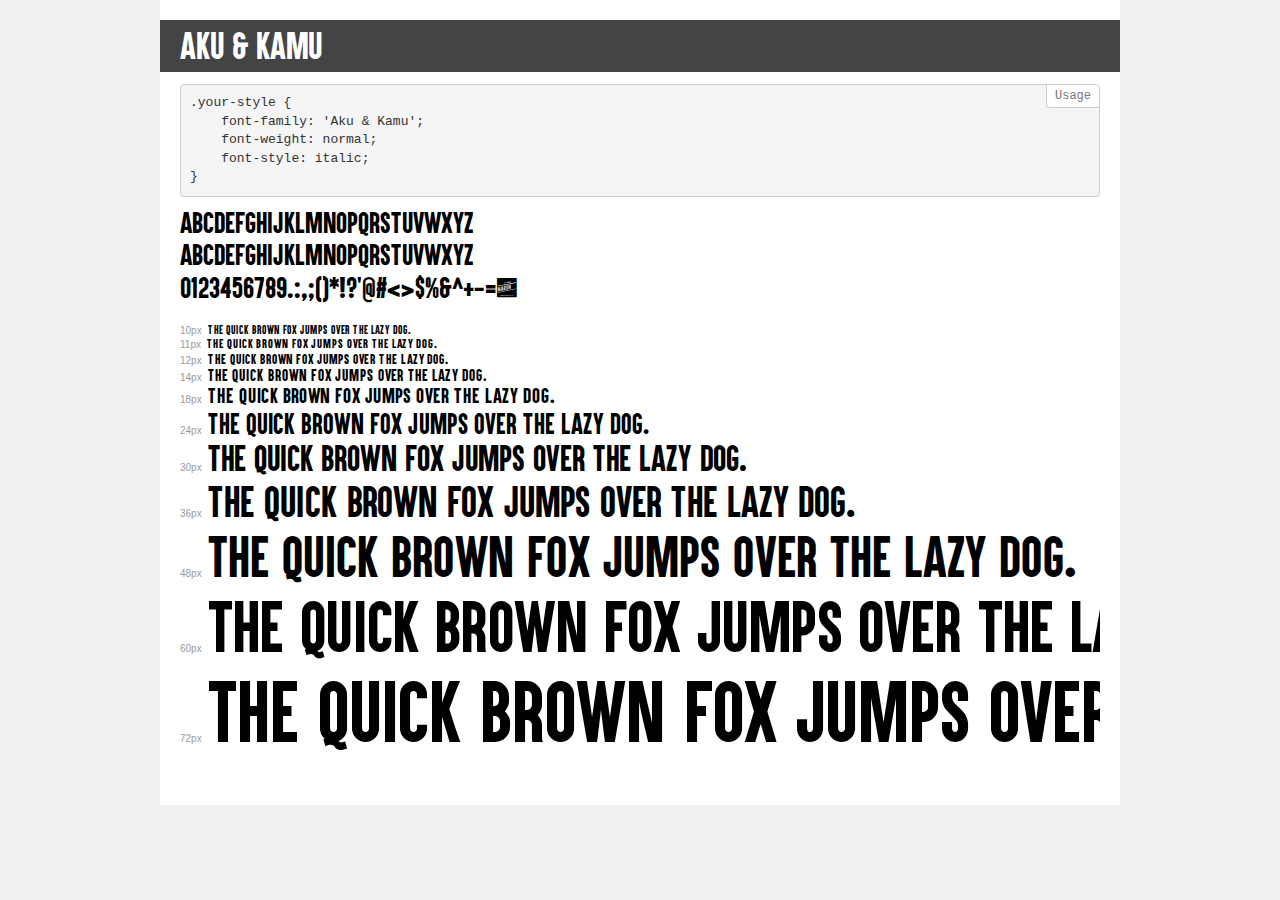
<file: public/fonts/demo.html>
<!DOCTYPE html>
<html lang="en">
<head>
    <meta charset="utf-8">
    <meta http-equiv="X-UA-Compatible" content="IE=edge">
    <meta name="viewport" content="width=device-width, initial-scale=1">
    <meta name="robots" content="noindex, noarchive">
    <meta name="format-detection" content="telephone=no">
    <title>Transfonter demo</title>
    <link href="stylesheet.css" rel="stylesheet">
    <style>
        /*
        http://meyerweb.com/eric/tools/css/reset/
        v2.0 | 20110126
        License: none (public domain)
        */
        html, body, div, span, applet, object, iframe,
        h1, h2, h3, h4, h5, h6, p, blockquote, pre,
        a, abbr, acronym, address, big, cite, code,
        del, dfn, em, img, ins, kbd, q, s, samp,
        small, strike, strong, sub, sup, tt, var,
        b, u, i, center,
        dl, dt, dd, ol, ul, li,
        fieldset, form, label, legend,
        table, caption, tbody, tfoot, thead, tr, th, td,
        article, aside, canvas, details, embed,
        figure, figcaption, footer, header, hgroup,
        menu, nav, output, ruby, section, summary,
        time, mark, audio, video {
            margin: 0;
            padding: 0;
            border: 0;
            font-size: 100%;
            font: inherit;
            vertical-align: baseline;
        }
        /* HTML5 display-role reset for older browsers */
        article, aside, details, figcaption, figure,
        footer, header, hgroup, menu, nav, section {
            display: block;
        }
        body {
            line-height: 1;
        }
        ol, ul {
            list-style: none;
        }
        blockquote, q {
            quotes: none;
        }
        blockquote:before, blockquote:after,
        q:before, q:after {
            content: '';
            content: none;
        }
        table {
            border-collapse: collapse;
            border-spacing: 0;
        }
        /* demo styles */
        body {
            background: #f0f0f0;
            color: #000;
        }
        .page {
            background: #fff;
            width: 920px;
            margin: 0 auto;
            padding: 20px 20px 0 20px;
            overflow: hidden;
        }
        .font-container {
            overflow-x: auto;
            overflow-y: hidden;
            margin-bottom: 40px;
            line-height: 1.3;
            white-space: nowrap;
            padding-bottom: 5px;
        }
        h1 {
            position: relative;
            background: #444;
            font-size: 32px;
            color: #fff;
            padding: 10px 20px;
            margin: 0 -20px 12px -20px;
        }
        .letters {
            font-size: 25px;
            margin-bottom: 20px;
        }
        .s10:before {
            content: '10px';
        }
        .s11:before {
            content: '11px';
        }
        .s12:before {
            content: '12px';
        }
        .s14:before {
            content: '14px';
        }
        .s18:before {
            content: '18px';
        }
        .s24:before {
            content: '24px';
        }
        .s30:before {
            content: '30px';
        }
        .s36:before {
            content: '36px';
        }
        .s48:before {
            content: '48px';
        }
        .s60:before {
            content: '60px';
        }
        .s72:before {
            content: '72px';
        }
        .s10:before, .s11:before, .s12:before, .s14:before,
        .s18:before, .s24:before, .s30:before, .s36:before,
        .s48:before, .s60:before, .s72:before {
            font-family: Arial, sans-serif;
            font-size: 10px;
            font-weight: normal;
            font-style: normal;
            color: #999;
            padding-right: 6px;
        }
        pre {
            display: block;
            position: relative;
            padding: 9px;
            margin: 0 0 10px;
            font-family: Monaco, Menlo, Consolas, "Courier New", monospace;
            font-size: 13px;
            line-height: 1.428571429;
            color: #333;
            font-weight: normal;
            font-style: normal;
            background-color: #f5f5f5;
            border: 1px solid #ccc;
            overflow-x: auto;
            border-radius: 4px;
        }
        pre:after {
            display: block;
            position: absolute;
            right: 0;
            top: 0;
            content: 'Usage';
            line-height: 1;
            padding: 5px 8px;
            font-size: 12px;
            color: #767676;
            background-color: #fff;
            border: 1px solid #ccc;
            border-right: none;
            border-top: none;
            border-radius: 0 4px 0 4px;
            z-index: 10;
        }
        /* responsive */
        @media (max-width: 959px) {
            .page {
                width: auto;
                margin: 0;
            }
        }
    </style>
</head>
<body>
<div class="page">
    <div class="demo">
        <h1 style="font-family: 'Aku & Kamu'; font-weight: normal; font-style: italic;">Aku & Kamu</h1>
        <pre>.your-style {
    font-family: 'Aku & Kamu';
    font-weight: normal;
    font-style: italic;
}</pre>
        <div class="font-container" style="font-family: 'Aku & Kamu'; font-weight: normal; font-style: italic;">
            <p class="letters">
                abcdefghijklmnopqrstuvwxyz<br>
ABCDEFGHIJKLMNOPQRSTUVWXYZ<br>
                0123456789.:,;()*!?'@#<>$%&^+-=~
            </p>
            <p class="s10" style="font-size: 10px;">The quick brown fox jumps over the lazy dog.</p>
            <p class="s11" style="font-size: 11px;">The quick brown fox jumps over the lazy dog.</p>
            <p class="s12" style="font-size: 12px;">The quick brown fox jumps over the lazy dog.</p>
            <p class="s14" style="font-size: 14px;">The quick brown fox jumps over the lazy dog.</p>
            <p class="s18" style="font-size: 18px;">The quick brown fox jumps over the lazy dog.</p>
            <p class="s24" style="font-size: 24px;">The quick brown fox jumps over the lazy dog.</p>
            <p class="s30" style="font-size: 30px;">The quick brown fox jumps over the lazy dog.</p>
            <p class="s36" style="font-size: 36px;">The quick brown fox jumps over the lazy dog.</p>
            <p class="s48" style="font-size: 48px;">The quick brown fox jumps over the lazy dog.</p>
            <p class="s60" style="font-size: 60px;">The quick brown fox jumps over the lazy dog.</p>
            <p class="s72" style="font-size: 72px;">The quick brown fox jumps over the lazy dog.</p>
        </div>
    </div>
</div>
</body>
</html>
</file>
<file: public/lib/fontawesome/css/all.css>
.fa,
.fas,
.far,
.fal,
.fab {
  -moz-osx-font-smoothing: grayscale;
  -webkit-font-smoothing: antialiased;
  display: inline-block;
  font-style: normal;
  font-variant: normal;
  text-rendering: auto;
  line-height: 1; }

.fa-lg {
  font-size: 1.33333em;
  line-height: 0.75em;
  vertical-align: -.0667em; }

.fa-xs {
  font-size: .75em; }

.fa-sm {
  font-size: .875em; }

.fa-1x {
  font-size: 1em; }

.fa-2x {
  font-size: 2em; }

.fa-3x {
  font-size: 3em; }

.fa-4x {
  font-size: 4em; }

.fa-5x {
  font-size: 5em; }

.fa-6x {
  font-size: 6em; }

.fa-7x {
  font-size: 7em; }

.fa-8x {
  font-size: 8em; }

.fa-9x {
  font-size: 9em; }

.fa-10x {
  font-size: 10em; }

.fa-fw {
  text-align: center;
  width: 1.25em; }

.fa-ul {
  list-style-type: none;
  margin-left: 2.5em;
  padding-left: 0; }
  .fa-ul > li {
    position: relative; }

.fa-li {
  left: -2em;
  position: absolute;
  text-align: center;
  width: 2em;
  line-height: inherit; }

.fa-border {
  border: solid 0.08em #eee;
  border-radius: .1em;
  padding: .2em .25em .15em; }

.fa-pull-left {
  float: left; }

.fa-pull-right {
  float: right; }

.fa.fa-pull-left,
.fas.fa-pull-left,
.far.fa-pull-left,
.fal.fa-pull-left,
.fab.fa-pull-left {
  margin-right: .3em; }

.fa.fa-pull-right,
.fas.fa-pull-right,
.far.fa-pull-right,
.fal.fa-pull-right,
.fab.fa-pull-right {
  margin-left: .3em; }

.fa-spin {
  -webkit-animation: fa-spin 2s infinite linear;
          animation: fa-spin 2s infinite linear; }

.fa-pulse {
  -webkit-animation: fa-spin 1s infinite steps(8);
          animation: fa-spin 1s infinite steps(8); }

@-webkit-keyframes fa-spin {
  0% {
    -webkit-transform: rotate(0deg);
            transform: rotate(0deg); }
  100% {
    -webkit-transform: rotate(360deg);
            transform: rotate(360deg); } }

@keyframes fa-spin {
  0% {
    -webkit-transform: rotate(0deg);
            transform: rotate(0deg); }
  100% {
    -webkit-transform: rotate(360deg);
            transform: rotate(360deg); } }

.fa-rotate-90 {
  -ms-filter: "progid:DXImageTransform.Microsoft.BasicImage(rotation=1)";
  -webkit-transform: rotate(90deg);
          transform: rotate(90deg); }

.fa-rotate-180 {
  -ms-filter: "progid:DXImageTransform.Microsoft.BasicImage(rotation=2)";
  -webkit-transform: rotate(180deg);
          transform: rotate(180deg); }

.fa-rotate-270 {
  -ms-filter: "progid:DXImageTransform.Microsoft.BasicImage(rotation=3)";
  -webkit-transform: rotate(270deg);
          transform: rotate(270deg); }

.fa-flip-horizontal {
  -ms-filter: "progid:DXImageTransform.Microsoft.BasicImage(rotation=0, mirror=1)";
  -webkit-transform: scale(-1, 1);
          transform: scale(-1, 1); }

.fa-flip-vertical {
  -ms-filter: "progid:DXImageTransform.Microsoft.BasicImage(rotation=2, mirror=1)";
  -webkit-transform: scale(1, -1);
          transform: scale(1, -1); }

.fa-flip-horizontal.fa-flip-vertical {
  -ms-filter: "progid:DXImageTransform.Microsoft.BasicImage(rotation=2, mirror=1)";
  -webkit-transform: scale(-1, -1);
          transform: scale(-1, -1); }

:root .fa-rotate-90,
:root .fa-rotate-180,
:root .fa-rotate-270,
:root .fa-flip-horizontal,
:root .fa-flip-vertical {
  -webkit-filter: none;
          filter: none; }

.fa-stack {
  display: inline-block;
  height: 2em;
  line-height: 2em;
  position: relative;
  vertical-align: middle;
  width: 2.5em; }

.fa-stack-1x,
.fa-stack-2x {
  left: 0;
  position: absolute;
  text-align: center;
  width: 100%; }

.fa-stack-1x {
  line-height: inherit; }

.fa-stack-2x {
  font-size: 2em; }

.fa-inverse {
  color: #fff; }

/* Font Awesome uses the Unicode Private Use Area (PUA) to ensure screen
readers do not read off random characters that represent icons */
.fa-500px:before {
  content: "\f26e"; }

.fa-accessible-icon:before {
  content: "\f368"; }

.fa-accusoft:before {
  content: "\f369"; }

.fa-acquisitions-incorporated:before {
  content: "\f6af"; }

.fa-ad:before {
  content: "\f641"; }

.fa-address-book:before {
  content: "\f2b9"; }

.fa-address-card:before {
  content: "\f2bb"; }

.fa-adjust:before {
  content: "\f042"; }

.fa-adn:before {
  content: "\f170"; }

.fa-adobe:before {
  content: "\f778"; }

.fa-adversal:before {
  content: "\f36a"; }

.fa-affiliatetheme:before {
  content: "\f36b"; }

.fa-air-freshener:before {
  content: "\f5d0"; }

.fa-algolia:before {
  content: "\f36c"; }

.fa-align-center:before {
  content: "\f037"; }

.fa-align-justify:before {
  content: "\f039"; }

.fa-align-left:before {
  content: "\f036"; }

.fa-align-right:before {
  content: "\f038"; }

.fa-alipay:before {
  content: "\f642"; }

.fa-allergies:before {
  content: "\f461"; }

.fa-amazon:before {
  content: "\f270"; }

.fa-amazon-pay:before {
  content: "\f42c"; }

.fa-ambulance:before {
  content: "\f0f9"; }

.fa-american-sign-language-interpreting:before {
  content: "\f2a3"; }

.fa-amilia:before {
  content: "\f36d"; }

.fa-anchor:before {
  content: "\f13d"; }

.fa-android:before {
  content: "\f17b"; }

.fa-angellist:before {
  content: "\f209"; }

.fa-angle-double-down:before {
  content: "\f103"; }

.fa-angle-double-left:before {
  content: "\f100"; }

.fa-angle-double-right:before {
  content: "\f101"; }

.fa-angle-double-up:before {
  content: "\f102"; }

.fa-angle-down:before {
  content: "\f107"; }

.fa-angle-left:before {
  content: "\f104"; }

.fa-angle-right:before {
  content: "\f105"; }

.fa-angle-up:before {
  content: "\f106"; }

.fa-angry:before {
  content: "\f556"; }

.fa-angrycreative:before {
  content: "\f36e"; }

.fa-angular:before {
  content: "\f420"; }

.fa-ankh:before {
  content: "\f644"; }

.fa-app-store:before {
  content: "\f36f"; }

.fa-app-store-ios:before {
  content: "\f370"; }

.fa-apper:before {
  content: "\f371"; }

.fa-apple:before {
  content: "\f179"; }

.fa-apple-alt:before {
  content: "\f5d1"; }

.fa-apple-pay:before {
  content: "\f415"; }

.fa-archive:before {
  content: "\f187"; }

.fa-archway:before {
  content: "\f557"; }

.fa-arrow-alt-circle-down:before {
  content: "\f358"; }

.fa-arrow-alt-circle-left:before {
  content: "\f359"; }

.fa-arrow-alt-circle-right:before {
  content: "\f35a"; }

.fa-arrow-alt-circle-up:before {
  content: "\f35b"; }

.fa-arrow-circle-down:before {
  content: "\f0ab"; }

.fa-arrow-circle-left:before {
  content: "\f0a8"; }

.fa-arrow-circle-right:before {
  content: "\f0a9"; }

.fa-arrow-circle-up:before {
  content: "\f0aa"; }

.fa-arrow-down:before {
  content: "\f063"; }

.fa-arrow-left:before {
  content: "\f060"; }

.fa-arrow-right:before {
  content: "\f061"; }

.fa-arrow-up:before {
  content: "\f062"; }

.fa-arrows-alt:before {
  content: "\f0b2"; }

.fa-arrows-alt-h:before {
  content: "\f337"; }

.fa-arrows-alt-v:before {
  content: "\f338"; }

.fa-artstation:before {
  content: "\f77a"; }

.fa-assistive-listening-systems:before {
  content: "\f2a2"; }

.fa-asterisk:before {
  content: "\f069"; }

.fa-asymmetrik:before {
  content: "\f372"; }

.fa-at:before {
  content: "\f1fa"; }

.fa-atlas:before {
  content: "\f558"; }

.fa-atlassian:before {
  content: "\f77b"; }

.fa-atom:before {
  content: "\f5d2"; }

.fa-audible:before {
  content: "\f373"; }

.fa-audio-description:before {
  content: "\f29e"; }

.fa-autoprefixer:before {
  content: "\f41c"; }

.fa-avianex:before {
  content: "\f374"; }

.fa-aviato:before {
  content: "\f421"; }

.fa-award:before {
  content: "\f559"; }

.fa-aws:before {
  content: "\f375"; }

.fa-baby:before {
  content: "\f77c"; }

.fa-baby-carriage:before {
  content: "\f77d"; }

.fa-backspace:before {
  content: "\f55a"; }

.fa-backward:before {
  content: "\f04a"; }

.fa-balance-scale:before {
  content: "\f24e"; }

.fa-ban:before {
  content: "\f05e"; }

.fa-band-aid:before {
  content: "\f462"; }

.fa-bandcamp:before {
  content: "\f2d5"; }

.fa-barcode:before {
  content: "\f02a"; }

.fa-bars:before {
  content: "\f0c9"; }

.fa-baseball-ball:before {
  content: "\f433"; }

.fa-basketball-ball:before {
  content: "\f434"; }

.fa-bath:before {
  content: "\f2cd"; }

.fa-battery-empty:before {
  content: "\f244"; }

.fa-battery-full:before {
  content: "\f240"; }

.fa-battery-half:before {
  content: "\f242"; }

.fa-battery-quarter:before {
  content: "\f243"; }

.fa-battery-three-quarters:before {
  content: "\f241"; }

.fa-bed:before {
  content: "\f236"; }

.fa-beer:before {
  content: "\f0fc"; }

.fa-behance:before {
  content: "\f1b4"; }

.fa-behance-square:before {
  content: "\f1b5"; }

.fa-bell:before {
  content: "\f0f3"; }

.fa-bell-slash:before {
  content: "\f1f6"; }

.fa-bezier-curve:before {
  content: "\f55b"; }

.fa-bible:before {
  content: "\f647"; }

.fa-bicycle:before {
  content: "\f206"; }

.fa-bimobject:before {
  content: "\f378"; }

.fa-binoculars:before {
  content: "\f1e5"; }

.fa-biohazard:before {
  content: "\f780"; }

.fa-birthday-cake:before {
  content: "\f1fd"; }

.fa-bitbucket:before {
  content: "\f171"; }

.fa-bitcoin:before {
  content: "\f379"; }

.fa-bity:before {
  content: "\f37a"; }

.fa-black-tie:before {
  content: "\f27e"; }

.fa-blackberry:before {
  content: "\f37b"; }

.fa-blender:before {
  content: "\f517"; }

.fa-blender-phone:before {
  content: "\f6b6"; }

.fa-blind:before {
  content: "\f29d"; }

.fa-blog:before {
  content: "\f781"; }

.fa-blogger:before {
  content: "\f37c"; }

.fa-blogger-b:before {
  content: "\f37d"; }

.fa-bluetooth:before {
  content: "\f293"; }

.fa-bluetooth-b:before {
  content: "\f294"; }

.fa-bold:before {
  content: "\f032"; }

.fa-bolt:before {
  content: "\f0e7"; }

.fa-bomb:before {
  content: "\f1e2"; }

.fa-bone:before {
  content: "\f5d7"; }

.fa-bong:before {
  content: "\f55c"; }

.fa-book:before {
  content: "\f02d"; }

.fa-book-dead:before {
  content: "\f6b7"; }

.fa-book-open:before {
  content: "\f518"; }

.fa-book-reader:before {
  content: "\f5da"; }

.fa-bookmark:before {
  content: "\f02e"; }

.fa-bowling-ball:before {
  content: "\f436"; }

.fa-box:before {
  content: "\f466"; }

.fa-box-open:before {
  content: "\f49e"; }

.fa-boxes:before {
  content: "\f468"; }

.fa-braille:before {
  content: "\f2a1"; }

.fa-brain:before {
  content: "\f5dc"; }

.fa-briefcase:before {
  content: "\f0b1"; }

.fa-briefcase-medical:before {
  content: "\f469"; }

.fa-broadcast-tower:before {
  content: "\f519"; }

.fa-broom:before {
  content: "\f51a"; }

.fa-brush:before {
  content: "\f55d"; }

.fa-btc:before {
  content: "\f15a"; }

.fa-bug:before {
  content: "\f188"; }

.fa-building:before {
  content: "\f1ad"; }

.fa-bullhorn:before {
  content: "\f0a1"; }

.fa-bullseye:before {
  content: "\f140"; }

.fa-burn:before {
  content: "\f46a"; }

.fa-buromobelexperte:before {
  content: "\f37f"; }

.fa-bus:before {
  content: "\f207"; }

.fa-bus-alt:before {
  content: "\f55e"; }

.fa-business-time:before {
  content: "\f64a"; }

.fa-buysellads:before {
  content: "\f20d"; }

.fa-calculator:before {
  content: "\f1ec"; }

.fa-calendar:before {
  content: "\f133"; }

.fa-calendar-alt:before {
  content: "\f073"; }

.fa-calendar-check:before {
  content: "\f274"; }

.fa-calendar-day:before {
  content: "\f783"; }

.fa-calendar-minus:before {
  content: "\f272"; }

.fa-calendar-plus:before {
  content: "\f271"; }

.fa-calendar-times:before {
  content: "\f273"; }

.fa-calendar-week:before {
  content: "\f784"; }

.fa-camera:before {
  content: "\f030"; }

.fa-camera-retro:before {
  content: "\f083"; }

.fa-campground:before {
  content: "\f6bb"; }

.fa-canadian-maple-leaf:before {
  content: "\f785"; }

.fa-candy-cane:before {
  content: "\f786"; }

.fa-cannabis:before {
  content: "\f55f"; }

.fa-capsules:before {
  content: "\f46b"; }

.fa-car:before {
  content: "\f1b9"; }

.fa-car-alt:before {
  content: "\f5de"; }

.fa-car-battery:before {
  content: "\f5df"; }

.fa-car-crash:before {
  content: "\f5e1"; }

.fa-car-side:before {
  content: "\f5e4"; }

.fa-caret-down:before {
  content: "\f0d7"; }

.fa-caret-left:before {
  content: "\f0d9"; }

.fa-caret-right:before {
  content: "\f0da"; }

.fa-caret-square-down:before {
  content: "\f150"; }

.fa-caret-square-left:before {
  content: "\f191"; }

.fa-caret-square-right:before {
  content: "\f152"; }

.fa-caret-square-up:before {
  content: "\f151"; }

.fa-caret-up:before {
  content: "\f0d8"; }

.fa-carrot:before {
  content: "\f787"; }

.fa-cart-arrow-down:before {
  content: "\f218"; }

.fa-cart-plus:before {
  content: "\f217"; }

.fa-cash-register:before {
  content: "\f788"; }

.fa-cat:before {
  content: "\f6be"; }

.fa-cc-amazon-pay:before {
  content: "\f42d"; }

.fa-cc-amex:before {
  content: "\f1f3"; }

.fa-cc-apple-pay:before {
  content: "\f416"; }

.fa-cc-diners-club:before {
  content: "\f24c"; }

.fa-cc-discover:before {
  content: "\f1f2"; }

.fa-cc-jcb:before {
  content: "\f24b"; }

.fa-cc-mastercard:before {
  content: "\f1f1"; }

.fa-cc-paypal:before {
  content: "\f1f4"; }

.fa-cc-stripe:before {
  content: "\f1f5"; }

.fa-cc-visa:before {
  content: "\f1f0"; }

.fa-centercode:before {
  content: "\f380"; }

.fa-centos:before {
  content: "\f789"; }

.fa-certificate:before {
  content: "\f0a3"; }

.fa-chair:before {
  content: "\f6c0"; }

.fa-chalkboard:before {
  content: "\f51b"; }

.fa-chalkboard-teacher:before {
  content: "\f51c"; }

.fa-charging-station:before {
  content: "\f5e7"; }

.fa-chart-area:before {
  content: "\f1fe"; }

.fa-chart-bar:before {
  content: "\f080"; }

.fa-chart-line:before {
  content: "\f201"; }

.fa-chart-pie:before {
  content: "\f200"; }

.fa-check:before {
  content: "\f00c"; }

.fa-check-circle:before {
  content: "\f058"; }

.fa-check-double:before {
  content: "\f560"; }

.fa-check-square:before {
  content: "\f14a"; }

.fa-chess:before {
  content: "\f439"; }

.fa-chess-bishop:before {
  content: "\f43a"; }

.fa-chess-board:before {
  content: "\f43c"; }

.fa-chess-king:before {
  content: "\f43f"; }

.fa-chess-knight:before {
  content: "\f441"; }

.fa-chess-pawn:before {
  content: "\f443"; }

.fa-chess-queen:before {
  content: "\f445"; }

.fa-chess-rook:before {
  content: "\f447"; }

.fa-chevron-circle-down:before {
  content: "\f13a"; }

.fa-chevron-circle-left:before {
  content: "\f137"; }

.fa-chevron-circle-right:before {
  content: "\f138"; }

.fa-chevron-circle-up:before {
  content: "\f139"; }

.fa-chevron-down:before {
  content: "\f078"; }

.fa-chevron-left:before {
  content: "\f053"; }

.fa-chevron-right:before {
  content: "\f054"; }

.fa-chevron-up:before {
  content: "\f077"; }

.fa-child:before {
  content: "\f1ae"; }

.fa-chrome:before {
  content: "\f268"; }

.fa-church:before {
  content: "\f51d"; }

.fa-circle:before {
  content: "\f111"; }

.fa-circle-notch:before {
  content: "\f1ce"; }

.fa-city:before {
  content: "\f64f"; }

.fa-clipboard:before {
  content: "\f328"; }

.fa-clipboard-check:before {
  content: "\f46c"; }

.fa-clipboard-list:before {
  content: "\f46d"; }

.fa-clock:before {
  content: "\f017"; }

.fa-clone:before {
  content: "\f24d"; }

.fa-closed-captioning:before {
  content: "\f20a"; }

.fa-cloud:before {
  content: "\f0c2"; }

.fa-cloud-download-alt:before {
  content: "\f381"; }

.fa-cloud-meatball:before {
  content: "\f73b"; }

.fa-cloud-moon:before {
  content: "\f6c3"; }

.fa-cloud-moon-rain:before {
  content: "\f73c"; }

.fa-cloud-rain:before {
  content: "\f73d"; }

.fa-cloud-showers-heavy:before {
  content: "\f740"; }

.fa-cloud-sun:before {
  content: "\f6c4"; }

.fa-cloud-sun-rain:before {
  content: "\f743"; }

.fa-cloud-upload-alt:before {
  content: "\f382"; }

.fa-cloudscale:before {
  content: "\f383"; }

.fa-cloudsmith:before {
  content: "\f384"; }

.fa-cloudversify:before {
  content: "\f385"; }

.fa-cocktail:before {
  content: "\f561"; }

.fa-code:before {
  content: "\f121"; }

.fa-code-branch:before {
  content: "\f126"; }

.fa-codepen:before {
  content: "\f1cb"; }

.fa-codiepie:before {
  content: "\f284"; }

.fa-coffee:before {
  content: "\f0f4"; }

.fa-cog:before {
  content: "\f013"; }

.fa-cogs:before {
  content: "\f085"; }

.fa-coins:before {
  content: "\f51e"; }

.fa-columns:before {
  content: "\f0db"; }

.fa-comment:before {
  content: "\f075"; }

.fa-comment-alt:before {
  content: "\f27a"; }

.fa-comment-dollar:before {
  content: "\f651"; }

.fa-comment-dots:before {
  content: "\f4ad"; }

.fa-comment-slash:before {
  content: "\f4b3"; }

.fa-comments:before {
  content: "\f086"; }

.fa-comments-dollar:before {
  content: "\f653"; }

.fa-compact-disc:before {
  content: "\f51f"; }

.fa-compass:before {
  content: "\f14e"; }

.fa-compress:before {
  content: "\f066"; }

.fa-compress-arrows-alt:before {
  content: "\f78c"; }

.fa-concierge-bell:before {
  content: "\f562"; }

.fa-confluence:before {
  content: "\f78d"; }

.fa-connectdevelop:before {
  content: "\f20e"; }

.fa-contao:before {
  content: "\f26d"; }

.fa-cookie:before {
  content: "\f563"; }

.fa-cookie-bite:before {
  content: "\f564"; }

.fa-copy:before {
  content: "\f0c5"; }

.fa-copyright:before {
  content: "\f1f9"; }

.fa-couch:before {
  content: "\f4b8"; }

.fa-cpanel:before {
  content: "\f388"; }

.fa-creative-commons:before {
  content: "\f25e"; }

.fa-creative-commons-by:before {
  content: "\f4e7"; }

.fa-creative-commons-nc:before {
  content: "\f4e8"; }

.fa-creative-commons-nc-eu:before {
  content: "\f4e9"; }

.fa-creative-commons-nc-jp:before {
  content: "\f4ea"; }

.fa-creative-commons-nd:before {
  content: "\f4eb"; }

.fa-creative-commons-pd:before {
  content: "\f4ec"; }

.fa-creative-commons-pd-alt:before {
  content: "\f4ed"; }

.fa-creative-commons-remix:before {
  content: "\f4ee"; }

.fa-creative-commons-sa:before {
  content: "\f4ef"; }

.fa-creative-commons-sampling:before {
  content: "\f4f0"; }

.fa-creative-commons-sampling-plus:before {
  content: "\f4f1"; }

.fa-creative-commons-share:before {
  content: "\f4f2"; }

.fa-creative-commons-zero:before {
  content: "\f4f3"; }

.fa-credit-card:before {
  content: "\f09d"; }

.fa-critical-role:before {
  content: "\f6c9"; }

.fa-crop:before {
  content: "\f125"; }

.fa-crop-alt:before {
  content: "\f565"; }

.fa-cross:before {
  content: "\f654"; }

.fa-crosshairs:before {
  content: "\f05b"; }

.fa-crow:before {
  content: "\f520"; }

.fa-crown:before {
  content: "\f521"; }

.fa-css3:before {
  content: "\f13c"; }

.fa-css3-alt:before {
  content: "\f38b"; }

.fa-cube:before {
  content: "\f1b2"; }

.fa-cubes:before {
  content: "\f1b3"; }

.fa-cut:before {
  content: "\f0c4"; }

.fa-cuttlefish:before {
  content: "\f38c"; }

.fa-d-and-d:before {
  content: "\f38d"; }

.fa-d-and-d-beyond:before {
  content: "\f6ca"; }

.fa-dashcube:before {
  content: "\f210"; }

.fa-database:before {
  content: "\f1c0"; }

.fa-deaf:before {
  content: "\f2a4"; }

.fa-delicious:before {
  content: "\f1a5"; }

.fa-democrat:before {
  content: "\f747"; }

.fa-deploydog:before {
  content: "\f38e"; }

.fa-deskpro:before {
  content: "\f38f"; }

.fa-desktop:before {
  content: "\f108"; }

.fa-dev:before {
  content: "\f6cc"; }

.fa-deviantart:before {
  content: "\f1bd"; }

.fa-dharmachakra:before {
  content: "\f655"; }

.fa-dhl:before {
  content: "\f790"; }

.fa-diagnoses:before {
  content: "\f470"; }

.fa-diaspora:before {
  content: "\f791"; }

.fa-dice:before {
  content: "\f522"; }

.fa-dice-d20:before {
  content: "\f6cf"; }

.fa-dice-d6:before {
  content: "\f6d1"; }

.fa-dice-five:before {
  content: "\f523"; }

.fa-dice-four:before {
  content: "\f524"; }

.fa-dice-one:before {
  content: "\f525"; }

.fa-dice-six:before {
  content: "\f526"; }

.fa-dice-three:before {
  content: "\f527"; }

.fa-dice-two:before {
  content: "\f528"; }

.fa-digg:before {
  content: "\f1a6"; }

.fa-digital-ocean:before {
  content: "\f391"; }

.fa-digital-tachograph:before {
  content: "\f566"; }

.fa-directions:before {
  content: "\f5eb"; }

.fa-discord:before {
  content: "\f392"; }

.fa-discourse:before {
  content: "\f393"; }

.fa-divide:before {
  content: "\f529"; }

.fa-dizzy:before {
  content: "\f567"; }

.fa-dna:before {
  content: "\f471"; }

.fa-dochub:before {
  content: "\f394"; }

.fa-docker:before {
  content: "\f395"; }

.fa-dog:before {
  content: "\f6d3"; }

.fa-dollar-sign:before {
  content: "\f155"; }

.fa-dolly:before {
  content: "\f472"; }

.fa-dolly-flatbed:before {
  content: "\f474"; }

.fa-donate:before {
  content: "\f4b9"; }

.fa-door-closed:before {
  content: "\f52a"; }

.fa-door-open:before {
  content: "\f52b"; }

.fa-dot-circle:before {
  content: "\f192"; }

.fa-dove:before {
  content: "\f4ba"; }

.fa-download:before {
  content: "\f019"; }

.fa-draft2digital:before {
  content: "\f396"; }

.fa-drafting-compass:before {
  content: "\f568"; }

.fa-dragon:before {
  content: "\f6d5"; }

.fa-draw-polygon:before {
  content: "\f5ee"; }

.fa-dribbble:before {
  content: "\f17d"; }

.fa-dribbble-square:before {
  content: "\f397"; }

.fa-dropbox:before {
  content: "\f16b"; }

.fa-drum:before {
  content: "\f569"; }

.fa-drum-steelpan:before {
  content: "\f56a"; }

.fa-drumstick-bite:before {
  content: "\f6d7"; }

.fa-drupal:before {
  content: "\f1a9"; }

.fa-dumbbell:before {
  content: "\f44b"; }

.fa-dumpster:before {
  content: "\f793"; }

.fa-dumpster-fire:before {
  content: "\f794"; }

.fa-dungeon:before {
  content: "\f6d9"; }

.fa-dyalog:before {
  content: "\f399"; }

.fa-earlybirds:before {
  content: "\f39a"; }

.fa-ebay:before {
  content: "\f4f4"; }

.fa-edge:before {
  content: "\f282"; }

.fa-edit:before {
  content: "\f044"; }

.fa-eject:before {
  content: "\f052"; }

.fa-elementor:before {
  content: "\f430"; }

.fa-ellipsis-h:before {
  content: "\f141"; }

.fa-ellipsis-v:before {
  content: "\f142"; }

.fa-ello:before {
  content: "\f5f1"; }

.fa-ember:before {
  content: "\f423"; }

.fa-empire:before {
  content: "\f1d1"; }

.fa-envelope:before {
  content: "\f0e0"; }

.fa-envelope-open:before {
  content: "\f2b6"; }

.fa-envelope-open-text:before {
  content: "\f658"; }

.fa-envelope-square:before {
  content: "\f199"; }

.fa-envira:before {
  content: "\f299"; }

.fa-equals:before {
  content: "\f52c"; }

.fa-eraser:before {
  content: "\f12d"; }

.fa-erlang:before {
  content: "\f39d"; }

.fa-ethereum:before {
  content: "\f42e"; }

.fa-ethernet:before {
  content: "\f796"; }

.fa-etsy:before {
  content: "\f2d7"; }

.fa-euro-sign:before {
  content: "\f153"; }

.fa-exchange-alt:before {
  content: "\f362"; }

.fa-exclamation:before {
  content: "\f12a"; }

.fa-exclamation-circle:before {
  content: "\f06a"; }

.fa-exclamation-triangle:before {
  content: "\f071"; }

.fa-expand:before {
  content: "\f065"; }

.fa-expand-arrows-alt:before {
  content: "\f31e"; }

.fa-expeditedssl:before {
  content: "\f23e"; }

.fa-external-link-alt:before {
  content: "\f35d"; }

.fa-external-link-square-alt:before {
  content: "\f360"; }

.fa-eye:before {
  content: "\f06e"; }

.fa-eye-dropper:before {
  content: "\f1fb"; }

.fa-eye-slash:before {
  content: "\f070"; }

.fa-facebook:before {
  content: "\f09a"; }

.fa-facebook-f:before {
  content: "\f39e"; }

.fa-facebook-messenger:before {
  content: "\f39f"; }

.fa-facebook-square:before {
  content: "\f082"; }

.fa-fantasy-flight-games:before {
  content: "\f6dc"; }

.fa-fast-backward:before {
  content: "\f049"; }

.fa-fast-forward:before {
  content: "\f050"; }

.fa-fax:before {
  content: "\f1ac"; }

.fa-feather:before {
  content: "\f52d"; }

.fa-feather-alt:before {
  content: "\f56b"; }

.fa-fedex:before {
  content: "\f797"; }

.fa-fedora:before {
  content: "\f798"; }

.fa-female:before {
  content: "\f182"; }

.fa-fighter-jet:before {
  content: "\f0fb"; }

.fa-figma:before {
  content: "\f799"; }

.fa-file:before {
  content: "\f15b"; }

.fa-file-alt:before {
  content: "\f15c"; }

.fa-file-archive:before {
  content: "\f1c6"; }

.fa-file-audio:before {
  content: "\f1c7"; }

.fa-file-code:before {
  content: "\f1c9"; }

.fa-file-contract:before {
  content: "\f56c"; }

.fa-file-csv:before {
  content: "\f6dd"; }

.fa-file-download:before {
  content: "\f56d"; }

.fa-file-excel:before {
  content: "\f1c3"; }

.fa-file-export:before {
  content: "\f56e"; }

.fa-file-image:before {
  content: "\f1c5"; }

.fa-file-import:before {
  content: "\f56f"; }

.fa-file-invoice:before {
  content: "\f570"; }

.fa-file-invoice-dollar:before {
  content: "\f571"; }

.fa-file-medical:before {
  content: "\f477"; }

.fa-file-medical-alt:before {
  content: "\f478"; }

.fa-file-pdf:before {
  content: "\f1c1"; }

.fa-file-powerpoint:before {
  content: "\f1c4"; }

.fa-file-prescription:before {
  content: "\f572"; }

.fa-file-signature:before {
  content: "\f573"; }

.fa-file-upload:before {
  content: "\f574"; }

.fa-file-video:before {
  content: "\f1c8"; }

.fa-file-word:before {
  content: "\f1c2"; }

.fa-fill:before {
  content: "\f575"; }

.fa-fill-drip:before {
  content: "\f576"; }

.fa-film:before {
  content: "\f008"; }

.fa-filter:before {
  content: "\f0b0"; }

.fa-fingerprint:before {
  content: "\f577"; }

.fa-fire:before {
  content: "\f06d"; }

.fa-fire-alt:before {
  content: "\f7e4"; }

.fa-fire-extinguisher:before {
  content: "\f134"; }

.fa-firefox:before {
  content: "\f269"; }

.fa-first-aid:before {
  content: "\f479"; }

.fa-first-order:before {
  content: "\f2b0"; }

.fa-first-order-alt:before {
  content: "\f50a"; }

.fa-firstdraft:before {
  content: "\f3a1"; }

.fa-fish:before {
  content: "\f578"; }

.fa-fist-raised:before {
  content: "\f6de"; }

.fa-flag:before {
  content: "\f024"; }

.fa-flag-checkered:before {
  content: "\f11e"; }

.fa-flag-usa:before {
  content: "\f74d"; }

.fa-flask:before {
  content: "\f0c3"; }

.fa-flickr:before {
  content: "\f16e"; }

.fa-flipboard:before {
  content: "\f44d"; }

.fa-flushed:before {
  content: "\f579"; }

.fa-fly:before {
  content: "\f417"; }

.fa-folder:before {
  content: "\f07b"; }

.fa-folder-minus:before {
  content: "\f65d"; }

.fa-folder-open:before {
  content: "\f07c"; }

.fa-folder-plus:before {
  content: "\f65e"; }

.fa-font:before {
  content: "\f031"; }

.fa-font-awesome:before {
  content: "\f2b4"; }

.fa-font-awesome-alt:before {
  content: "\f35c"; }

.fa-font-awesome-flag:before {
  content: "\f425"; }

.fa-font-awesome-logo-full:before {
  content: "\f4e6"; }

.fa-fonticons:before {
  content: "\f280"; }

.fa-fonticons-fi:before {
  content: "\f3a2"; }

.fa-football-ball:before {
  content: "\f44e"; }

.fa-fort-awesome:before {
  content: "\f286"; }

.fa-fort-awesome-alt:before {
  content: "\f3a3"; }

.fa-forumbee:before {
  content: "\f211"; }

.fa-forward:before {
  content: "\f04e"; }

.fa-foursquare:before {
  content: "\f180"; }

.fa-free-code-camp:before {
  content: "\f2c5"; }

.fa-freebsd:before {
  content: "\f3a4"; }

.fa-frog:before {
  content: "\f52e"; }

.fa-frown:before {
  content: "\f119"; }

.fa-frown-open:before {
  content: "\f57a"; }

.fa-fulcrum:before {
  content: "\f50b"; }

.fa-funnel-dollar:before {
  content: "\f662"; }

.fa-futbol:before {
  content: "\f1e3"; }

.fa-galactic-republic:before {
  content: "\f50c"; }

.fa-galactic-senate:before {
  content: "\f50d"; }

.fa-gamepad:before {
  content: "\f11b"; }

.fa-gas-pump:before {
  content: "\f52f"; }

.fa-gavel:before {
  content: "\f0e3"; }

.fa-gem:before {
  content: "\f3a5"; }

.fa-genderless:before {
  content: "\f22d"; }

.fa-get-pocket:before {
  content: "\f265"; }

.fa-gg:before {
  content: "\f260"; }

.fa-gg-circle:before {
  content: "\f261"; }

.fa-ghost:before {
  content: "\f6e2"; }

.fa-gift:before {
  content: "\f06b"; }

.fa-gifts:before {
  content: "\f79c"; }

.fa-git:before {
  content: "\f1d3"; }

.fa-git-square:before {
  content: "\f1d2"; }

.fa-github:before {
  content: "\f09b"; }

.fa-github-alt:before {
  content: "\f113"; }

.fa-github-square:before {
  content: "\f092"; }

.fa-gitkraken:before {
  content: "\f3a6"; }

.fa-gitlab:before {
  content: "\f296"; }

.fa-gitter:before {
  content: "\f426"; }

.fa-glass-cheers:before {
  content: "\f79f"; }

.fa-glass-martini:before {
  content: "\f000"; }

.fa-glass-martini-alt:before {
  content: "\f57b"; }

.fa-glass-whiskey:before {
  content: "\f7a0"; }

.fa-glasses:before {
  content: "\f530"; }

.fa-glide:before {
  content: "\f2a5"; }

.fa-glide-g:before {
  content: "\f2a6"; }

.fa-globe:before {
  content: "\f0ac"; }

.fa-globe-africa:before {
  content: "\f57c"; }

.fa-globe-americas:before {
  content: "\f57d"; }

.fa-globe-asia:before {
  content: "\f57e"; }

.fa-globe-europe:before {
  content: "\f7a2"; }

.fa-gofore:before {
  content: "\f3a7"; }

.fa-golf-ball:before {
  content: "\f450"; }

.fa-goodreads:before {
  content: "\f3a8"; }

.fa-goodreads-g:before {
  content: "\f3a9"; }

.fa-google:before {
  content: "\f1a0"; }

.fa-google-drive:before {
  content: "\f3aa"; }

.fa-google-play:before {
  content: "\f3ab"; }

.fa-google-plus:before {
  content: "\f2b3"; }

.fa-google-plus-g:before {
  content: "\f0d5"; }

.fa-google-plus-square:before {
  content: "\f0d4"; }

.fa-google-wallet:before {
  content: "\f1ee"; }

.fa-gopuram:before {
  content: "\f664"; }

.fa-graduation-cap:before {
  content: "\f19d"; }

.fa-gratipay:before {
  content: "\f184"; }

.fa-grav:before {
  content: "\f2d6"; }

.fa-greater-than:before {
  content: "\f531"; }

.fa-greater-than-equal:before {
  content: "\f532"; }

.fa-grimace:before {
  content: "\f57f"; }

.fa-grin:before {
  content: "\f580"; }

.fa-grin-alt:before {
  content: "\f581"; }

.fa-grin-beam:before {
  content: "\f582"; }

.fa-grin-beam-sweat:before {
  content: "\f583"; }

.fa-grin-hearts:before {
  content: "\f584"; }

.fa-grin-squint:before {
  content: "\f585"; }

.fa-grin-squint-tears:before {
  content: "\f586"; }

.fa-grin-stars:before {
  content: "\f587"; }

.fa-grin-tears:before {
  content: "\f588"; }

.fa-grin-tongue:before {
  content: "\f589"; }

.fa-grin-tongue-squint:before {
  content: "\f58a"; }

.fa-grin-tongue-wink:before {
  content: "\f58b"; }

.fa-grin-wink:before {
  content: "\f58c"; }

.fa-grip-horizontal:before {
  content: "\f58d"; }

.fa-grip-lines:before {
  content: "\f7a4"; }

.fa-grip-lines-vertical:before {
  content: "\f7a5"; }

.fa-grip-vertical:before {
  content: "\f58e"; }

.fa-gripfire:before {
  content: "\f3ac"; }

.fa-grunt:before {
  content: "\f3ad"; }

.fa-guitar:before {
  content: "\f7a6"; }

.fa-gulp:before {
  content: "\f3ae"; }

.fa-h-square:before {
  content: "\f0fd"; }

.fa-hacker-news:before {
  content: "\f1d4"; }

.fa-hacker-news-square:before {
  content: "\f3af"; }

.fa-hackerrank:before {
  content: "\f5f7"; }

.fa-hammer:before {
  content: "\f6e3"; }

.fa-hamsa:before {
  content: "\f665"; }

.fa-hand-holding:before {
  content: "\f4bd"; }

.fa-hand-holding-heart:before {
  content: "\f4be"; }

.fa-hand-holding-usd:before {
  content: "\f4c0"; }

.fa-hand-lizard:before {
  content: "\f258"; }

.fa-hand-paper:before {
  content: "\f256"; }

.fa-hand-peace:before {
  content: "\f25b"; }

.fa-hand-point-down:before {
  content: "\f0a7"; }

.fa-hand-point-left:before {
  content: "\f0a5"; }

.fa-hand-point-right:before {
  content: "\f0a4"; }

.fa-hand-point-up:before {
  content: "\f0a6"; }

.fa-hand-pointer:before {
  content: "\f25a"; }

.fa-hand-rock:before {
  content: "\f255"; }

.fa-hand-scissors:before {
  content: "\f257"; }

.fa-hand-spock:before {
  content: "\f259"; }

.fa-hands:before {
  content: "\f4c2"; }

.fa-hands-helping:before {
  content: "\f4c4"; }

.fa-handshake:before {
  content: "\f2b5"; }

.fa-hanukiah:before {
  content: "\f6e6"; }

.fa-hashtag:before {
  content: "\f292"; }

.fa-hat-wizard:before {
  content: "\f6e8"; }

.fa-haykal:before {
  content: "\f666"; }

.fa-hdd:before {
  content: "\f0a0"; }

.fa-heading:before {
  content: "\f1dc"; }

.fa-headphones:before {
  content: "\f025"; }

.fa-headphones-alt:before {
  content: "\f58f"; }

.fa-headset:before {
  content: "\f590"; }

.fa-heart:before {
  content: "\f004"; }

.fa-heart-broken:before {
  content: "\f7a9"; }

.fa-heartbeat:before {
  content: "\f21e"; }

.fa-helicopter:before {
  content: "\f533"; }

.fa-highlighter:before {
  content: "\f591"; }

.fa-hiking:before {
  content: "\f6ec"; }

.fa-hippo:before {
  content: "\f6ed"; }

.fa-hips:before {
  content: "\f452"; }

.fa-hire-a-helper:before {
  content: "\f3b0"; }

.fa-history:before {
  content: "\f1da"; }

.fa-hockey-puck:before {
  content: "\f453"; }

.fa-holly-berry:before {
  content: "\f7aa"; }

.fa-home:before {
  content: "\f015"; }

.fa-hooli:before {
  content: "\f427"; }

.fa-hornbill:before {
  content: "\f592"; }

.fa-horse:before {
  content: "\f6f0"; }

.fa-horse-head:before {
  content: "\f7ab"; }

.fa-hospital:before {
  content: "\f0f8"; }

.fa-hospital-alt:before {
  content: "\f47d"; }

.fa-hospital-symbol:before {
  content: "\f47e"; }

.fa-hot-tub:before {
  content: "\f593"; }

.fa-hotel:before {
  content: "\f594"; }

.fa-hotjar:before {
  content: "\f3b1"; }

.fa-hourglass:before {
  content: "\f254"; }

.fa-hourglass-end:before {
  content: "\f253"; }

.fa-hourglass-half:before {
  content: "\f252"; }

.fa-hourglass-start:before {
  content: "\f251"; }

.fa-house-damage:before {
  content: "\f6f1"; }

.fa-houzz:before {
  content: "\f27c"; }

.fa-hryvnia:before {
  content: "\f6f2"; }

.fa-html5:before {
  content: "\f13b"; }

.fa-hubspot:before {
  content: "\f3b2"; }

.fa-i-cursor:before {
  content: "\f246"; }

.fa-icicles:before {
  content: "\f7ad"; }

.fa-id-badge:before {
  content: "\f2c1"; }

.fa-id-card:before {
  content: "\f2c2"; }

.fa-id-card-alt:before {
  content: "\f47f"; }

.fa-igloo:before {
  content: "\f7ae"; }

.fa-image:before {
  content: "\f03e"; }

.fa-images:before {
  content: "\f302"; }

.fa-imdb:before {
  content: "\f2d8"; }

.fa-inbox:before {
  content: "\f01c"; }

.fa-indent:before {
  content: "\f03c"; }

.fa-industry:before {
  content: "\f275"; }

.fa-infinity:before {
  content: "\f534"; }

.fa-info:before {
  content: "\f129"; }

.fa-info-circle:before {
  content: "\f05a"; }

.fa-instagram:before {
  content: "\f16d"; }

.fa-intercom:before {
  content: "\f7af"; }

.fa-internet-explorer:before {
  content: "\f26b"; }

.fa-invision:before {
  content: "\f7b0"; }

.fa-ioxhost:before {
  content: "\f208"; }

.fa-italic:before {
  content: "\f033"; }

.fa-itunes:before {
  content: "\f3b4"; }

.fa-itunes-note:before {
  content: "\f3b5"; }

.fa-java:before {
  content: "\f4e4"; }

.fa-jedi:before {
  content: "\f669"; }

.fa-jedi-order:before {
  content: "\f50e"; }

.fa-jenkins:before {
  content: "\f3b6"; }

.fa-jira:before {
  content: "\f7b1"; }

.fa-joget:before {
  content: "\f3b7"; }

.fa-joint:before {
  content: "\f595"; }

.fa-joomla:before {
  content: "\f1aa"; }

.fa-journal-whills:before {
  content: "\f66a"; }

.fa-js:before {
  content: "\f3b8"; }

.fa-js-square:before {
  content: "\f3b9"; }

.fa-jsfiddle:before {
  content: "\f1cc"; }

.fa-kaaba:before {
  content: "\f66b"; }

.fa-kaggle:before {
  content: "\f5fa"; }

.fa-key:before {
  content: "\f084"; }

.fa-keybase:before {
  content: "\f4f5"; }

.fa-keyboard:before {
  content: "\f11c"; }

.fa-keycdn:before {
  content: "\f3ba"; }

.fa-khanda:before {
  content: "\f66d"; }

.fa-kickstarter:before {
  content: "\f3bb"; }

.fa-kickstarter-k:before {
  content: "\f3bc"; }

.fa-kiss:before {
  content: "\f596"; }

.fa-kiss-beam:before {
  content: "\f597"; }

.fa-kiss-wink-heart:before {
  content: "\f598"; }

.fa-kiwi-bird:before {
  content: "\f535"; }

.fa-korvue:before {
  content: "\f42f"; }

.fa-landmark:before {
  content: "\f66f"; }

.fa-language:before {
  content: "\f1ab"; }

.fa-laptop:before {
  content: "\f109"; }

.fa-laptop-code:before {
  content: "\f5fc"; }

.fa-laravel:before {
  content: "\f3bd"; }

.fa-lastfm:before {
  content: "\f202"; }

.fa-lastfm-square:before {
  content: "\f203"; }

.fa-laugh:before {
  content: "\f599"; }

.fa-laugh-beam:before {
  content: "\f59a"; }

.fa-laugh-squint:before {
  content: "\f59b"; }

.fa-laugh-wink:before {
  content: "\f59c"; }

.fa-layer-group:before {
  content: "\f5fd"; }

.fa-leaf:before {
  content: "\f06c"; }

.fa-leanpub:before {
  content: "\f212"; }

.fa-lemon:before {
  content: "\f094"; }

.fa-less:before {
  content: "\f41d"; }

.fa-less-than:before {
  content: "\f536"; }

.fa-less-than-equal:before {
  content: "\f537"; }

.fa-level-down-alt:before {
  content: "\f3be"; }

.fa-level-up-alt:before {
  content: "\f3bf"; }

.fa-life-ring:before {
  content: "\f1cd"; }

.fa-lightbulb:before {
  content: "\f0eb"; }

.fa-line:before {
  content: "\f3c0"; }

.fa-link:before {
  content: "\f0c1"; }

.fa-linkedin:before {
  content: "\f08c"; }

.fa-linkedin-in:before {
  content: "\f0e1"; }

.fa-linode:before {
  content: "\f2b8"; }

.fa-linux:before {
  content: "\f17c"; }

.fa-lira-sign:before {
  content: "\f195"; }

.fa-list:before {
  content: "\f03a"; }

.fa-list-alt:before {
  content: "\f022"; }

.fa-list-ol:before {
  content: "\f0cb"; }

.fa-list-ul:before {
  content: "\f0ca"; }

.fa-location-arrow:before {
  content: "\f124"; }

.fa-lock:before {
  content: "\f023"; }

.fa-lock-open:before {
  content: "\f3c1"; }

.fa-long-arrow-alt-down:before {
  content: "\f309"; }

.fa-long-arrow-alt-left:before {
  content: "\f30a"; }

.fa-long-arrow-alt-right:before {
  content: "\f30b"; }

.fa-long-arrow-alt-up:before {
  content: "\f30c"; }

.fa-low-vision:before {
  content: "\f2a8"; }

.fa-luggage-cart:before {
  content: "\f59d"; }

.fa-lyft:before {
  content: "\f3c3"; }

.fa-magento:before {
  content: "\f3c4"; }

.fa-magic:before {
  content: "\f0d0"; }

.fa-magnet:before {
  content: "\f076"; }

.fa-mail-bulk:before {
  content: "\f674"; }

.fa-mailchimp:before {
  content: "\f59e"; }

.fa-male:before {
  content: "\f183"; }

.fa-mandalorian:before {
  content: "\f50f"; }

.fa-map:before {
  content: "\f279"; }

.fa-map-marked:before {
  content: "\f59f"; }

.fa-map-marked-alt:before {
  content: "\f5a0"; }

.fa-map-marker:before {
  content: "\f041"; }

.fa-map-marker-alt:before {
  content: "\f3c5"; }

.fa-map-pin:before {
  content: "\f276"; }

.fa-map-signs:before {
  content: "\f277"; }

.fa-markdown:before {
  content: "\f60f"; }

.fa-marker:before {
  content: "\f5a1"; }

.fa-mars:before {
  content: "\f222"; }

.fa-mars-double:before {
  content: "\f227"; }

.fa-mars-stroke:before {
  content: "\f229"; }

.fa-mars-stroke-h:before {
  content: "\f22b"; }

.fa-mars-stroke-v:before {
  content: "\f22a"; }

.fa-mask:before {
  content: "\f6fa"; }

.fa-mastodon:before {
  content: "\f4f6"; }

.fa-maxcdn:before {
  content: "\f136"; }

.fa-medal:before {
  content: "\f5a2"; }

.fa-medapps:before {
  content: "\f3c6"; }

.fa-medium:before {
  content: "\f23a"; }

.fa-medium-m:before {
  content: "\f3c7"; }

.fa-medkit:before {
  content: "\f0fa"; }

.fa-medrt:before {
  content: "\f3c8"; }

.fa-meetup:before {
  content: "\f2e0"; }

.fa-megaport:before {
  content: "\f5a3"; }

.fa-meh:before {
  content: "\f11a"; }

.fa-meh-blank:before {
  content: "\f5a4"; }

.fa-meh-rolling-eyes:before {
  content: "\f5a5"; }

.fa-memory:before {
  content: "\f538"; }

.fa-mendeley:before {
  content: "\f7b3"; }

.fa-menorah:before {
  content: "\f676"; }

.fa-mercury:before {
  content: "\f223"; }

.fa-meteor:before {
  content: "\f753"; }

.fa-microchip:before {
  content: "\f2db"; }

.fa-microphone:before {
  content: "\f130"; }

.fa-microphone-alt:before {
  content: "\f3c9"; }

.fa-microphone-alt-slash:before {
  content: "\f539"; }

.fa-microphone-slash:before {
  content: "\f131"; }

.fa-microscope:before {
  content: "\f610"; }

.fa-microsoft:before {
  content: "\f3ca"; }

.fa-minus:before {
  content: "\f068"; }

.fa-minus-circle:before {
  content: "\f056"; }

.fa-minus-square:before {
  content: "\f146"; }

.fa-mitten:before {
  content: "\f7b5"; }

.fa-mix:before {
  content: "\f3cb"; }

.fa-mixcloud:before {
  content: "\f289"; }

.fa-mizuni:before {
  content: "\f3cc"; }

.fa-mobile:before {
  content: "\f10b"; }

.fa-mobile-alt:before {
  content: "\f3cd"; }

.fa-modx:before {
  content: "\f285"; }

.fa-monero:before {
  content: "\f3d0"; }

.fa-money-bill:before {
  content: "\f0d6"; }

.fa-money-bill-alt:before {
  content: "\f3d1"; }

.fa-money-bill-wave:before {
  content: "\f53a"; }

.fa-money-bill-wave-alt:before {
  content: "\f53b"; }

.fa-money-check:before {
  content: "\f53c"; }

.fa-money-check-alt:before {
  content: "\f53d"; }

.fa-monument:before {
  content: "\f5a6"; }

.fa-moon:before {
  content: "\f186"; }

.fa-mortar-pestle:before {
  content: "\f5a7"; }

.fa-mosque:before {
  content: "\f678"; }

.fa-motorcycle:before {
  content: "\f21c"; }

.fa-mountain:before {
  content: "\f6fc"; }

.fa-mouse-pointer:before {
  content: "\f245"; }

.fa-mug-hot:before {
  content: "\f7b6"; }

.fa-music:before {
  content: "\f001"; }

.fa-napster:before {
  content: "\f3d2"; }

.fa-neos:before {
  content: "\f612"; }

.fa-network-wired:before {
  content: "\f6ff"; }

.fa-neuter:before {
  content: "\f22c"; }

.fa-newspaper:before {
  content: "\f1ea"; }

.fa-nimblr:before {
  content: "\f5a8"; }

.fa-nintendo-switch:before {
  content: "\f418"; }

.fa-node:before {
  content: "\f419"; }

.fa-node-js:before {
  content: "\f3d3"; }

.fa-not-equal:before {
  content: "\f53e"; }

.fa-notes-medical:before {
  content: "\f481"; }

.fa-npm:before {
  content: "\f3d4"; }

.fa-ns8:before {
  content: "\f3d5"; }

.fa-nutritionix:before {
  content: "\f3d6"; }

.fa-object-group:before {
  content: "\f247"; }

.fa-object-ungroup:before {
  content: "\f248"; }

.fa-odnoklassniki:before {
  content: "\f263"; }

.fa-odnoklassniki-square:before {
  content: "\f264"; }

.fa-oil-can:before {
  content: "\f613"; }

.fa-old-republic:before {
  content: "\f510"; }

.fa-om:before {
  content: "\f679"; }

.fa-opencart:before {
  content: "\f23d"; }

.fa-openid:before {
  content: "\f19b"; }

.fa-opera:before {
  content: "\f26a"; }

.fa-optin-monster:before {
  content: "\f23c"; }

.fa-osi:before {
  content: "\f41a"; }

.fa-otter:before {
  content: "\f700"; }

.fa-outdent:before {
  content: "\f03b"; }

.fa-page4:before {
  content: "\f3d7"; }

.fa-pagelines:before {
  content: "\f18c"; }

.fa-paint-brush:before {
  content: "\f1fc"; }

.fa-paint-roller:before {
  content: "\f5aa"; }

.fa-palette:before {
  content: "\f53f"; }

.fa-palfed:before {
  content: "\f3d8"; }

.fa-pallet:before {
  content: "\f482"; }

.fa-paper-plane:before {
  content: "\f1d8"; }

.fa-paperclip:before {
  content: "\f0c6"; }

.fa-parachute-box:before {
  content: "\f4cd"; }

.fa-paragraph:before {
  content: "\f1dd"; }

.fa-parking:before {
  content: "\f540"; }

.fa-passport:before {
  content: "\f5ab"; }

.fa-pastafarianism:before {
  content: "\f67b"; }

.fa-paste:before {
  content: "\f0ea"; }

.fa-patreon:before {
  content: "\f3d9"; }

.fa-pause:before {
  content: "\f04c"; }

.fa-pause-circle:before {
  content: "\f28b"; }

.fa-paw:before {
  content: "\f1b0"; }

.fa-paypal:before {
  content: "\f1ed"; }

.fa-peace:before {
  content: "\f67c"; }

.fa-pen:before {
  content: "\f304"; }

.fa-pen-alt:before {
  content: "\f305"; }

.fa-pen-fancy:before {
  content: "\f5ac"; }

.fa-pen-nib:before {
  content: "\f5ad"; }

.fa-pen-square:before {
  content: "\f14b"; }

.fa-pencil-alt:before {
  content: "\f303"; }

.fa-pencil-ruler:before {
  content: "\f5ae"; }

.fa-penny-arcade:before {
  content: "\f704"; }

.fa-people-carry:before {
  content: "\f4ce"; }

.fa-percent:before {
  content: "\f295"; }

.fa-percentage:before {
  content: "\f541"; }

.fa-periscope:before {
  content: "\f3da"; }

.fa-person-booth:before {
  content: "\f756"; }

.fa-phabricator:before {
  content: "\f3db"; }

.fa-phoenix-framework:before {
  content: "\f3dc"; }

.fa-phoenix-squadron:before {
  content: "\f511"; }

.fa-phone:before {
  content: "\f095"; }

.fa-phone-slash:before {
  content: "\f3dd"; }

.fa-phone-square:before {
  content: "\f098"; }

.fa-phone-volume:before {
  content: "\f2a0"; }

.fa-php:before {
  content: "\f457"; }

.fa-pied-piper:before {
  content: "\f2ae"; }

.fa-pied-piper-alt:before {
  content: "\f1a8"; }

.fa-pied-piper-hat:before {
  content: "\f4e5"; }

.fa-pied-piper-pp:before {
  content: "\f1a7"; }

.fa-piggy-bank:before {
  content: "\f4d3"; }

.fa-pills:before {
  content: "\f484"; }

.fa-pinterest:before {
  content: "\f0d2"; }

.fa-pinterest-p:before {
  content: "\f231"; }

.fa-pinterest-square:before {
  content: "\f0d3"; }

.fa-place-of-worship:before {
  content: "\f67f"; }

.fa-plane:before {
  content: "\f072"; }

.fa-plane-arrival:before {
  content: "\f5af"; }

.fa-plane-departure:before {
  content: "\f5b0"; }

.fa-play:before {
  content: "\f04b"; }

.fa-play-circle:before {
  content: "\f144"; }

.fa-playstation:before {
  content: "\f3df"; }

.fa-plug:before {
  content: "\f1e6"; }

.fa-plus:before {
  content: "\f067"; }

.fa-plus-circle:before {
  content: "\f055"; }

.fa-plus-square:before {
  content: "\f0fe"; }

.fa-podcast:before {
  content: "\f2ce"; }

.fa-poll:before {
  content: "\f681"; }

.fa-poll-h:before {
  content: "\f682"; }

.fa-poo:before {
  content: "\f2fe"; }

.fa-poo-storm:before {
  content: "\f75a"; }

.fa-poop:before {
  content: "\f619"; }

.fa-portrait:before {
  content: "\f3e0"; }

.fa-pound-sign:before {
  content: "\f154"; }

.fa-power-off:before {
  content: "\f011"; }

.fa-pray:before {
  content: "\f683"; }

.fa-praying-hands:before {
  content: "\f684"; }

.fa-prescription:before {
  content: "\f5b1"; }

.fa-prescription-bottle:before {
  content: "\f485"; }

.fa-prescription-bottle-alt:before {
  content: "\f486"; }

.fa-print:before {
  content: "\f02f"; }

.fa-procedures:before {
  content: "\f487"; }

.fa-product-hunt:before {
  content: "\f288"; }

.fa-project-diagram:before {
  content: "\f542"; }

.fa-pushed:before {
  content: "\f3e1"; }

.fa-puzzle-piece:before {
  content: "\f12e"; }

.fa-python:before {
  content: "\f3e2"; }

.fa-qq:before {
  content: "\f1d6"; }

.fa-qrcode:before {
  content: "\f029"; }

.fa-question:before {
  content: "\f128"; }

.fa-question-circle:before {
  content: "\f059"; }

.fa-quidditch:before {
  content: "\f458"; }

.fa-quinscape:before {
  content: "\f459"; }

.fa-quora:before {
  content: "\f2c4"; }

.fa-quote-left:before {
  content: "\f10d"; }

.fa-quote-right:before {
  content: "\f10e"; }

.fa-quran:before {
  content: "\f687"; }

.fa-r-project:before {
  content: "\f4f7"; }

.fa-radiation:before {
  content: "\f7b9"; }

.fa-radiation-alt:before {
  content: "\f7ba"; }

.fa-rainbow:before {
  content: "\f75b"; }

.fa-random:before {
  content: "\f074"; }

.fa-raspberry-pi:before {
  content: "\f7bb"; }

.fa-ravelry:before {
  content: "\f2d9"; }

.fa-react:before {
  content: "\f41b"; }

.fa-reacteurope:before {
  content: "\f75d"; }

.fa-readme:before {
  content: "\f4d5"; }

.fa-rebel:before {
  content: "\f1d0"; }

.fa-receipt:before {
  content: "\f543"; }

.fa-recycle:before {
  content: "\f1b8"; }

.fa-red-river:before {
  content: "\f3e3"; }

.fa-reddit:before {
  content: "\f1a1"; }

.fa-reddit-alien:before {
  content: "\f281"; }

.fa-reddit-square:before {
  content: "\f1a2"; }

.fa-redhat:before {
  content: "\f7bc"; }

.fa-redo:before {
  content: "\f01e"; }

.fa-redo-alt:before {
  content: "\f2f9"; }

.fa-registered:before {
  content: "\f25d"; }

.fa-renren:before {
  content: "\f18b"; }

.fa-reply:before {
  content: "\f3e5"; }

.fa-reply-all:before {
  content: "\f122"; }

.fa-replyd:before {
  content: "\f3e6"; }

.fa-republican:before {
  content: "\f75e"; }

.fa-researchgate:before {
  content: "\f4f8"; }

.fa-resolving:before {
  content: "\f3e7"; }

.fa-restroom:before {
  content: "\f7bd"; }

.fa-retweet:before {
  content: "\f079"; }

.fa-rev:before {
  content: "\f5b2"; }

.fa-ribbon:before {
  content: "\f4d6"; }

.fa-ring:before {
  content: "\f70b"; }

.fa-road:before {
  content: "\f018"; }

.fa-robot:before {
  content: "\f544"; }

.fa-rocket:before {
  content: "\f135"; }

.fa-rocketchat:before {
  content: "\f3e8"; }

.fa-rockrms:before {
  content: "\f3e9"; }

.fa-route:before {
  content: "\f4d7"; }

.fa-rss:before {
  content: "\f09e"; }

.fa-rss-square:before {
  content: "\f143"; }

.fa-ruble-sign:before {
  content: "\f158"; }

.fa-ruler:before {
  content: "\f545"; }

.fa-ruler-combined:before {
  content: "\f546"; }

.fa-ruler-horizontal:before {
  content: "\f547"; }

.fa-ruler-vertical:before {
  content: "\f548"; }

.fa-running:before {
  content: "\f70c"; }

.fa-rupee-sign:before {
  content: "\f156"; }

.fa-sad-cry:before {
  content: "\f5b3"; }

.fa-sad-tear:before {
  content: "\f5b4"; }

.fa-safari:before {
  content: "\f267"; }

.fa-sass:before {
  content: "\f41e"; }

.fa-satellite:before {
  content: "\f7bf"; }

.fa-satellite-dish:before {
  content: "\f7c0"; }

.fa-save:before {
  content: "\f0c7"; }

.fa-schlix:before {
  content: "\f3ea"; }

.fa-school:before {
  content: "\f549"; }

.fa-screwdriver:before {
  content: "\f54a"; }

.fa-scribd:before {
  content: "\f28a"; }

.fa-scroll:before {
  content: "\f70e"; }

.fa-sd-card:before {
  content: "\f7c2"; }

.fa-search:before {
  content: "\f002"; }

.fa-search-dollar:before {
  content: "\f688"; }

.fa-search-location:before {
  content: "\f689"; }

.fa-search-minus:before {
  content: "\f010"; }

.fa-search-plus:before {
  content: "\f00e"; }

.fa-searchengin:before {
  content: "\f3eb"; }

.fa-seedling:before {
  content: "\f4d8"; }

.fa-sellcast:before {
  content: "\f2da"; }

.fa-sellsy:before {
  content: "\f213"; }

.fa-server:before {
  content: "\f233"; }

.fa-servicestack:before {
  content: "\f3ec"; }

.fa-shapes:before {
  content: "\f61f"; }

.fa-share:before {
  content: "\f064"; }

.fa-share-alt:before {
  content: "\f1e0"; }

.fa-share-alt-square:before {
  content: "\f1e1"; }

.fa-share-square:before {
  content: "\f14d"; }

.fa-shekel-sign:before {
  content: "\f20b"; }

.fa-shield-alt:before {
  content: "\f3ed"; }

.fa-ship:before {
  content: "\f21a"; }

.fa-shipping-fast:before {
  content: "\f48b"; }

.fa-shirtsinbulk:before {
  content: "\f214"; }

.fa-shoe-prints:before {
  content: "\f54b"; }

.fa-shopping-bag:before {
  content: "\f290"; }

.fa-shopping-basket:before {
  content: "\f291"; }

.fa-shopping-cart:before {
  content: "\f07a"; }

.fa-shopware:before {
  content: "\f5b5"; }

.fa-shower:before {
  content: "\f2cc"; }

.fa-shuttle-van:before {
  content: "\f5b6"; }

.fa-sign:before {
  content: "\f4d9"; }

.fa-sign-in-alt:before {
  content: "\f2f6"; }

.fa-sign-language:before {
  content: "\f2a7"; }

.fa-sign-out-alt:before {
  content: "\f2f5"; }

.fa-signal:before {
  content: "\f012"; }

.fa-signature:before {
  content: "\f5b7"; }

.fa-sim-card:before {
  content: "\f7c4"; }

.fa-simplybuilt:before {
  content: "\f215"; }

.fa-sistrix:before {
  content: "\f3ee"; }

.fa-sitemap:before {
  content: "\f0e8"; }

.fa-sith:before {
  content: "\f512"; }

.fa-skating:before {
  content: "\f7c5"; }

.fa-sketch:before {
  content: "\f7c6"; }

.fa-skiing:before {
  content: "\f7c9"; }

.fa-skiing-nordic:before {
  content: "\f7ca"; }

.fa-skull:before {
  content: "\f54c"; }

.fa-skull-crossbones:before {
  content: "\f714"; }

.fa-skyatlas:before {
  content: "\f216"; }

.fa-skype:before {
  content: "\f17e"; }

.fa-slack:before {
  content: "\f198"; }

.fa-slack-hash:before {
  content: "\f3ef"; }

.fa-slash:before {
  content: "\f715"; }

.fa-sleigh:before {
  content: "\f7cc"; }

.fa-sliders-h:before {
  content: "\f1de"; }

.fa-slideshare:before {
  content: "\f1e7"; }

.fa-smile:before {
  content: "\f118"; }

.fa-smile-beam:before {
  content: "\f5b8"; }

.fa-smile-wink:before {
  content: "\f4da"; }

.fa-smog:before {
  content: "\f75f"; }

.fa-smoking:before {
  content: "\f48d"; }

.fa-smoking-ban:before {
  content: "\f54d"; }

.fa-sms:before {
  content: "\f7cd"; }

.fa-snapchat:before {
  content: "\f2ab"; }

.fa-snapchat-ghost:before {
  content: "\f2ac"; }

.fa-snapchat-square:before {
  content: "\f2ad"; }

.fa-snowboarding:before {
  content: "\f7ce"; }

.fa-snowflake:before {
  content: "\f2dc"; }

.fa-snowman:before {
  content: "\f7d0"; }

.fa-snowplow:before {
  content: "\f7d2"; }

.fa-socks:before {
  content: "\f696"; }

.fa-solar-panel:before {
  content: "\f5ba"; }

.fa-sort:before {
  content: "\f0dc"; }

.fa-sort-alpha-down:before {
  content: "\f15d"; }

.fa-sort-alpha-up:before {
  content: "\f15e"; }

.fa-sort-amount-down:before {
  content: "\f160"; }

.fa-sort-amount-up:before {
  content: "\f161"; }

.fa-sort-down:before {
  content: "\f0dd"; }

.fa-sort-numeric-down:before {
  content: "\f162"; }

.fa-sort-numeric-up:before {
  content: "\f163"; }

.fa-sort-up:before {
  content: "\f0de"; }

.fa-soundcloud:before {
  content: "\f1be"; }

.fa-sourcetree:before {
  content: "\f7d3"; }

.fa-spa:before {
  content: "\f5bb"; }

.fa-space-shuttle:before {
  content: "\f197"; }

.fa-speakap:before {
  content: "\f3f3"; }

.fa-spider:before {
  content: "\f717"; }

.fa-spinner:before {
  content: "\f110"; }

.fa-splotch:before {
  content: "\f5bc"; }

.fa-spotify:before {
  content: "\f1bc"; }

.fa-spray-can:before {
  content: "\f5bd"; }

.fa-square:before {
  content: "\f0c8"; }

.fa-square-full:before {
  content: "\f45c"; }

.fa-square-root-alt:before {
  content: "\f698"; }

.fa-squarespace:before {
  content: "\f5be"; }

.fa-stack-exchange:before {
  content: "\f18d"; }

.fa-stack-overflow:before {
  content: "\f16c"; }

.fa-stamp:before {
  content: "\f5bf"; }

.fa-star:before {
  content: "\f005"; }

.fa-star-and-crescent:before {
  content: "\f699"; }

.fa-star-half:before {
  content: "\f089"; }

.fa-star-half-alt:before {
  content: "\f5c0"; }

.fa-star-of-david:before {
  content: "\f69a"; }

.fa-star-of-life:before {
  content: "\f621"; }

.fa-staylinked:before {
  content: "\f3f5"; }

.fa-steam:before {
  content: "\f1b6"; }

.fa-steam-square:before {
  content: "\f1b7"; }

.fa-steam-symbol:before {
  content: "\f3f6"; }

.fa-step-backward:before {
  content: "\f048"; }

.fa-step-forward:before {
  content: "\f051"; }

.fa-stethoscope:before {
  content: "\f0f1"; }

.fa-sticker-mule:before {
  content: "\f3f7"; }

.fa-sticky-note:before {
  content: "\f249"; }

.fa-stop:before {
  content: "\f04d"; }

.fa-stop-circle:before {
  content: "\f28d"; }

.fa-stopwatch:before {
  content: "\f2f2"; }

.fa-store:before {
  content: "\f54e"; }

.fa-store-alt:before {
  content: "\f54f"; }

.fa-strava:before {
  content: "\f428"; }

.fa-stream:before {
  content: "\f550"; }

.fa-street-view:before {
  content: "\f21d"; }

.fa-strikethrough:before {
  content: "\f0cc"; }

.fa-stripe:before {
  content: "\f429"; }

.fa-stripe-s:before {
  content: "\f42a"; }

.fa-stroopwafel:before {
  content: "\f551"; }

.fa-studiovinari:before {
  content: "\f3f8"; }

.fa-stumbleupon:before {
  content: "\f1a4"; }

.fa-stumbleupon-circle:before {
  content: "\f1a3"; }

.fa-subscript:before {
  content: "\f12c"; }

.fa-subway:before {
  content: "\f239"; }

.fa-suitcase:before {
  content: "\f0f2"; }

.fa-suitcase-rolling:before {
  content: "\f5c1"; }

.fa-sun:before {
  content: "\f185"; }

.fa-superpowers:before {
  content: "\f2dd"; }

.fa-superscript:before {
  content: "\f12b"; }

.fa-supple:before {
  content: "\f3f9"; }

.fa-surprise:before {
  content: "\f5c2"; }

.fa-suse:before {
  content: "\f7d6"; }

.fa-swatchbook:before {
  content: "\f5c3"; }

.fa-swimmer:before {
  content: "\f5c4"; }

.fa-swimming-pool:before {
  content: "\f5c5"; }

.fa-synagogue:before {
  content: "\f69b"; }

.fa-sync:before {
  content: "\f021"; }

.fa-sync-alt:before {
  content: "\f2f1"; }

.fa-syringe:before {
  content: "\f48e"; }

.fa-table:before {
  content: "\f0ce"; }

.fa-table-tennis:before {
  content: "\f45d"; }

.fa-tablet:before {
  content: "\f10a"; }

.fa-tablet-alt:before {
  content: "\f3fa"; }

.fa-tablets:before {
  content: "\f490"; }

.fa-tachometer-alt:before {
  content: "\f3fd"; }

.fa-tag:before {
  content: "\f02b"; }

.fa-tags:before {
  content: "\f02c"; }

.fa-tape:before {
  content: "\f4db"; }

.fa-tasks:before {
  content: "\f0ae"; }

.fa-taxi:before {
  content: "\f1ba"; }

.fa-teamspeak:before {
  content: "\f4f9"; }

.fa-teeth:before {
  content: "\f62e"; }

.fa-teeth-open:before {
  content: "\f62f"; }

.fa-telegram:before {
  content: "\f2c6"; }

.fa-telegram-plane:before {
  content: "\f3fe"; }

.fa-temperature-high:before {
  content: "\f769"; }

.fa-temperature-low:before {
  content: "\f76b"; }

.fa-tencent-weibo:before {
  content: "\f1d5"; }

.fa-tenge:before {
  content: "\f7d7"; }

.fa-terminal:before {
  content: "\f120"; }

.fa-text-height:before {
  content: "\f034"; }

.fa-text-width:before {
  content: "\f035"; }

.fa-th:before {
  content: "\f00a"; }

.fa-th-large:before {
  content: "\f009"; }

.fa-th-list:before {
  content: "\f00b"; }

.fa-the-red-yeti:before {
  content: "\f69d"; }

.fa-theater-masks:before {
  content: "\f630"; }

.fa-themeco:before {
  content: "\f5c6"; }

.fa-themeisle:before {
  content: "\f2b2"; }

.fa-thermometer:before {
  content: "\f491"; }

.fa-thermometer-empty:before {
  content: "\f2cb"; }

.fa-thermometer-full:before {
  content: "\f2c7"; }

.fa-thermometer-half:before {
  content: "\f2c9"; }

.fa-thermometer-quarter:before {
  content: "\f2ca"; }

.fa-thermometer-three-quarters:before {
  content: "\f2c8"; }

.fa-think-peaks:before {
  content: "\f731"; }

.fa-thumbs-down:before {
  content: "\f165"; }

.fa-thumbs-up:before {
  content: "\f164"; }

.fa-thumbtack:before {
  content: "\f08d"; }

.fa-ticket-alt:before {
  content: "\f3ff"; }

.fa-times:before {
  content: "\f00d"; }

.fa-times-circle:before {
  content: "\f057"; }

.fa-tint:before {
  content: "\f043"; }

.fa-tint-slash:before {
  content: "\f5c7"; }

.fa-tired:before {
  content: "\f5c8"; }

.fa-toggle-off:before {
  content: "\f204"; }

.fa-toggle-on:before {
  content: "\f205"; }

.fa-toilet:before {
  content: "\f7d8"; }

.fa-toilet-paper:before {
  content: "\f71e"; }

.fa-toolbox:before {
  content: "\f552"; }

.fa-tools:before {
  content: "\f7d9"; }

.fa-tooth:before {
  content: "\f5c9"; }

.fa-torah:before {
  content: "\f6a0"; }

.fa-torii-gate:before {
  content: "\f6a1"; }

.fa-tractor:before {
  content: "\f722"; }

.fa-trade-federation:before {
  content: "\f513"; }

.fa-trademark:before {
  content: "\f25c"; }

.fa-traffic-light:before {
  content: "\f637"; }

.fa-train:before {
  content: "\f238"; }

.fa-tram:before {
  content: "\f7da"; }

.fa-transgender:before {
  content: "\f224"; }

.fa-transgender-alt:before {
  content: "\f225"; }

.fa-trash:before {
  content: "\f1f8"; }

.fa-trash-alt:before {
  content: "\f2ed"; }

.fa-tree:before {
  content: "\f1bb"; }

.fa-trello:before {
  content: "\f181"; }

.fa-tripadvisor:before {
  content: "\f262"; }

.fa-trophy:before {
  content: "\f091"; }

.fa-truck:before {
  content: "\f0d1"; }

.fa-truck-loading:before {
  content: "\f4de"; }

.fa-truck-monster:before {
  content: "\f63b"; }

.fa-truck-moving:before {
  content: "\f4df"; }

.fa-truck-pickup:before {
  content: "\f63c"; }

.fa-tshirt:before {
  content: "\f553"; }

.fa-tty:before {
  content: "\f1e4"; }

.fa-tumblr:before {
  content: "\f173"; }

.fa-tumblr-square:before {
  content: "\f174"; }

.fa-tv:before {
  content: "\f26c"; }

.fa-twitch:before {
  content: "\f1e8"; }

.fa-twitter:before {
  content: "\f099"; }

.fa-twitter-square:before {
  content: "\f081"; }

.fa-typo3:before {
  content: "\f42b"; }

.fa-uber:before {
  content: "\f402"; }

.fa-ubuntu:before {
  content: "\f7df"; }

.fa-uikit:before {
  content: "\f403"; }

.fa-umbrella:before {
  content: "\f0e9"; }

.fa-umbrella-beach:before {
  content: "\f5ca"; }

.fa-underline:before {
  content: "\f0cd"; }

.fa-undo:before {
  content: "\f0e2"; }

.fa-undo-alt:before {
  content: "\f2ea"; }

.fa-uniregistry:before {
  content: "\f404"; }

.fa-universal-access:before {
  content: "\f29a"; }

.fa-university:before {
  content: "\f19c"; }

.fa-unlink:before {
  content: "\f127"; }

.fa-unlock:before {
  content: "\f09c"; }

.fa-unlock-alt:before {
  content: "\f13e"; }

.fa-untappd:before {
  content: "\f405"; }

.fa-upload:before {
  content: "\f093"; }

.fa-ups:before {
  content: "\f7e0"; }

.fa-usb:before {
  content: "\f287"; }

.fa-user:before {
  content: "\f007"; }

.fa-user-alt:before {
  content: "\f406"; }

.fa-user-alt-slash:before {
  content: "\f4fa"; }

.fa-user-astronaut:before {
  content: "\f4fb"; }

.fa-user-check:before {
  content: "\f4fc"; }

.fa-user-circle:before {
  content: "\f2bd"; }

.fa-user-clock:before {
  content: "\f4fd"; }

.fa-user-cog:before {
  content: "\f4fe"; }

.fa-user-edit:before {
  content: "\f4ff"; }

.fa-user-friends:before {
  content: "\f500"; }

.fa-user-graduate:before {
  content: "\f501"; }

.fa-user-injured:before {
  content: "\f728"; }

.fa-user-lock:before {
  content: "\f502"; }

.fa-user-md:before {
  content: "\f0f0"; }

.fa-user-minus:before {
  content: "\f503"; }

.fa-user-ninja:before {
  content: "\f504"; }

.fa-user-plus:before {
  content: "\f234"; }

.fa-user-secret:before {
  content: "\f21b"; }

.fa-user-shield:before {
  content: "\f505"; }

.fa-user-slash:before {
  content: "\f506"; }

.fa-user-tag:before {
  content: "\f507"; }

.fa-user-tie:before {
  content: "\f508"; }

.fa-user-times:before {
  content: "\f235"; }

.fa-users:before {
  content: "\f0c0"; }

.fa-users-cog:before {
  content: "\f509"; }

.fa-usps:before {
  content: "\f7e1"; }

.fa-ussunnah:before {
  content: "\f407"; }

.fa-utensil-spoon:before {
  content: "\f2e5"; }

.fa-utensils:before {
  content: "\f2e7"; }

.fa-vaadin:before {
  content: "\f408"; }

.fa-vector-square:before {
  content: "\f5cb"; }

.fa-venus:before {
  content: "\f221"; }

.fa-venus-double:before {
  content: "\f226"; }

.fa-venus-mars:before {
  content: "\f228"; }

.fa-viacoin:before {
  content: "\f237"; }

.fa-viadeo:before {
  content: "\f2a9"; }

.fa-viadeo-square:before {
  content: "\f2aa"; }

.fa-vial:before {
  content: "\f492"; }

.fa-vials:before {
  content: "\f493"; }

.fa-viber:before {
  content: "\f409"; }

.fa-video:before {
  content: "\f03d"; }

.fa-video-slash:before {
  content: "\f4e2"; }

.fa-vihara:before {
  content: "\f6a7"; }

.fa-vimeo:before {
  content: "\f40a"; }

.fa-vimeo-square:before {
  content: "\f194"; }

.fa-vimeo-v:before {
  content: "\f27d"; }

.fa-vine:before {
  content: "\f1ca"; }

.fa-vk:before {
  content: "\f189"; }

.fa-vnv:before {
  content: "\f40b"; }

.fa-volleyball-ball:before {
  content: "\f45f"; }

.fa-volume-down:before {
  content: "\f027"; }

.fa-volume-mute:before {
  content: "\f6a9"; }

.fa-volume-off:before {
  content: "\f026"; }

.fa-volume-up:before {
  content: "\f028"; }

.fa-vote-yea:before {
  content: "\f772"; }

.fa-vr-cardboard:before {
  content: "\f729"; }

.fa-vuejs:before {
  content: "\f41f"; }

.fa-walking:before {
  content: "\f554"; }

.fa-wallet:before {
  content: "\f555"; }

.fa-warehouse:before {
  content: "\f494"; }

.fa-water:before {
  content: "\f773"; }

.fa-weebly:before {
  content: "\f5cc"; }

.fa-weibo:before {
  content: "\f18a"; }

.fa-weight:before {
  content: "\f496"; }

.fa-weight-hanging:before {
  content: "\f5cd"; }

.fa-weixin:before {
  content: "\f1d7"; }

.fa-whatsapp:before {
  content: "\f232"; }

.fa-whatsapp-square:before {
  content: "\f40c"; }

.fa-wheelchair:before {
  content: "\f193"; }

.fa-whmcs:before {
  content: "\f40d"; }

.fa-wifi:before {
  content: "\f1eb"; }

.fa-wikipedia-w:before {
  content: "\f266"; }

.fa-wind:before {
  content: "\f72e"; }

.fa-window-close:before {
  content: "\f410"; }

.fa-window-maximize:before {
  content: "\f2d0"; }

.fa-window-minimize:before {
  content: "\f2d1"; }

.fa-window-restore:before {
  content: "\f2d2"; }

.fa-windows:before {
  content: "\f17a"; }

.fa-wine-bottle:before {
  content: "\f72f"; }

.fa-wine-glass:before {
  content: "\f4e3"; }

.fa-wine-glass-alt:before {
  content: "\f5ce"; }

.fa-wix:before {
  content: "\f5cf"; }

.fa-wizards-of-the-coast:before {
  content: "\f730"; }

.fa-wolf-pack-battalion:before {
  content: "\f514"; }

.fa-won-sign:before {
  content: "\f159"; }

.fa-wordpress:before {
  content: "\f19a"; }

.fa-wordpress-simple:before {
  content: "\f411"; }

.fa-wpbeginner:before {
  content: "\f297"; }

.fa-wpexplorer:before {
  content: "\f2de"; }

.fa-wpforms:before {
  content: "\f298"; }

.fa-wpressr:before {
  content: "\f3e4"; }

.fa-wrench:before {
  content: "\f0ad"; }

.fa-x-ray:before {
  content: "\f497"; }

.fa-xbox:before {
  content: "\f412"; }

.fa-xing:before {
  content: "\f168"; }

.fa-xing-square:before {
  content: "\f169"; }

.fa-y-combinator:before {
  content: "\f23b"; }

.fa-yahoo:before {
  content: "\f19e"; }

.fa-yandex:before {
  content: "\f413"; }

.fa-yandex-international:before {
  content: "\f414"; }

.fa-yarn:before {
  content: "\f7e3"; }

.fa-yelp:before {
  content: "\f1e9"; }

.fa-yen-sign:before {
  content: "\f157"; }

.fa-yin-yang:before {
  content: "\f6ad"; }

.fa-yoast:before {
  content: "\f2b1"; }

.fa-youtube:before {
  content: "\f167"; }

.fa-youtube-square:before {
  content: "\f431"; }

.fa-zhihu:before {
  content: "\f63f"; }

.sr-only {
  border: 0;
  clip: rect(0, 0, 0, 0);
  height: 1px;
  margin: -1px;
  overflow: hidden;
  padding: 0;
  position: absolute;
  width: 1px; }

.sr-only-focusable:active, .sr-only-focusable:focus {
  clip: auto;
  height: auto;
  margin: 0;
  overflow: visible;
  position: static;
  width: auto; }
@font-face {
  font-family: 'Font Awesome 5 Brands';
  font-style: normal;
  font-weight: normal;
  src: url("../webfonts/fa-brands-400.eot");
  src: url("../webfonts/fa-brands-400.eot?#iefix") format("embedded-opentype"), url("../webfonts/fa-brands-400.woff2") format("woff2"), url("../webfonts/fa-brands-400.woff") format("woff"), url("../webfonts/fa-brands-400.ttf") format("truetype"), url("../webfonts/fa-brands-400.svg#fontawesome") format("svg"); }

.fab {
  font-family: 'Font Awesome 5 Brands'; }
@font-face {
  font-family: 'Font Awesome 5 Free';
  font-style: normal;
  font-weight: 400;
  src: url("../webfonts/fa-regular-400.eot");
  src: url("../webfonts/fa-regular-400.eot?#iefix") format("embedded-opentype"), url("../webfonts/fa-regular-400.woff2") format("woff2"), url("../webfonts/fa-regular-400.woff") format("woff"), url("../webfonts/fa-regular-400.ttf") format("truetype"), url("../webfonts/fa-regular-400.svg#fontawesome") format("svg"); }

.far {
  font-family: 'Font Awesome 5 Free';
  font-weight: 400; }
@font-face {
  font-family: 'Font Awesome 5 Free';
  font-style: normal;
  font-weight: 900;
  src: url("../webfonts/fa-solid-900.eot");
  src: url("../webfonts/fa-solid-900.eot?#iefix") format("embedded-opentype"), url("../webfonts/fa-solid-900.woff2") format("woff2"), url("../webfonts/fa-solid-900.woff") format("woff"), url("../webfonts/fa-solid-900.ttf") format("truetype"), url("../webfonts/fa-solid-900.svg#fontawesome") format("svg"); }

.fa,
.fas {
  font-family: 'Font Awesome 5 Free';
  font-weight: 900; }
</file>
<file: public/css/mystyle.css>
@font-face {
    font-family: 'Roboto Regular';
    src: url("../fonts/Roboto-Regular.eot");
    src: url("../fonts/Roboto-Regular.eot?#iefix") format("embedded-opentype"), url("../fonts/Roboto-Regular.woff2") format("woff2"), url("../fonts/Roboto-Regular.woff") format("woff"), url("../fonts/Roboto-Regular.ttf") format("truetype"), url("../fonts/Roboto-Regular.svg#Roboto-Regular") format("svg");
    font-weight: normal;
    font-style: normal;
    font-display: swap;
}

@font-face {
    font-family: 'Roboto Light';
  src: url("../fonts/Roboto-Light.eot");
  src: url("../fonts/Roboto-Light.eot?#iefix") format("embedded-opentype"), url("../fonts/Roboto-Light.woff2") format("woff2"), url("../fonts/Roboto-Light.woff") format("woff"), url("../fonts/Roboto-Light.ttf") format("truetype"), url("../fonts/Roboto-Light.svg#Roboto-Light") format("svg");
  font-weight: 300;
  font-style: normal;
  font-display: swap;
}

@font-face {
    font-family: 'Roboto Bold';
  src: url("../fonts/Roboto-Bold.eot");
  src: url("../fonts/Roboto-Bold.eot?#iefix") format("embedded-opentype"), url("../fonts/Roboto-Bold.woff2") format("woff2"), url("../fonts/Roboto-Bold.woff") format("woff"), url("../fonts/Roboto-Bold.ttf") format("truetype"), url("../fonts/Roboto-Bold.svg#Roboto-Bold") format("svg");
  font-weight: bold;
  font-style: normal;
  font-display: swap;
}

@font-face {
    font-family: 'Aku Kamu';
  src: url("../fonts/AkuKamu.eot");
  src: url("../fonts/AkuKamu.eot?#iefix") format("embedded-opentype"), url("../fonts/AkuKamu.woff2") format("woff2"), url("../fonts/AkuKamu.woff") format("woff"), url("../fonts/AkuKamu.ttf") format("truetype"), url("../fonts/AkuKamu.svg#Aku&Kamu") format("svg");
  font-weight: normal;
  font-style: italic;
  font-display: swap;
}

@media (min-width: 1200px) {
    .container,
  .container-lg,
  .container-md,
  .container-sm,
  .container-xl {
        max-width: 1260px;
    }
}

.wrap-content {
    max-width: 1580px;
    margin: 0 auto;
}

#page-home .section_3 .services .wrap_btn-slick {
    display: none;
}

#header-page .sticky {
    position: relative;
    z-index: 2;
}

#header-page .sticky .wrap__menu {
    padding-left: 336px;
}

#header-page .sticky .wrap__menu .wrap__menu--top {
    display: flex;
    padding: 20px 345px 0px 0;
    justify-content: flex-end;
    align-items: center;
}

#header-page .sticky .wrap__menu .wrap__menu--top .menu__top--phone {
    margin-right: 138px;
}

#header-page .sticky .wrap__menu .wrap__menu--top .menu__top--phone a {
    font-size: 22px;
    font-family: "Roboto Regular";
    color: #ffffff;
    text-transform: uppercase;
    line-height: 2.462;
    position: relative;
    text-decoration: none;
    transition: all ease-in-out 0.3s;
}

#header-page .sticky .wrap__menu .wrap__menu--top .menu__top--phone a::before {
    content: '';
    width: 20px;
    height: 20px;
    top: 3px;
    left: -25px;
    background: url("../images/icon-phone.png") no-repeat;
    position: absolute;
}

#header-page .sticky .wrap__menu .wrap__menu--top .menu__top--phone a:hover {
    color: #f6851f;
    transition: all ease-in-out 0.3s;
}

#header-page .sticky .wrap__menu .wrap__menu--top .menu__top--social ul {
    list-style: none;
    margin: 0;
    padding: 0;
    display: flex;
    flex-direction: row;
}

#header-page .sticky .wrap__menu .wrap__menu--top .menu__top--social ul li a {
    font-size: 20px;
    color: #ffffff;
    transition: all ease-in-out 0.3s;
}

#header-page .sticky .wrap__menu .wrap__menu--top .menu__top--social ul li a:hover {
    color: #f6851f;
    transition: all ease-in-out 0.3s;
}

#header-page .sticky .wrap__menu .wrap__menu--top .menu__top--social ul li:not(:last-child) {
    margin-right: 40px;
}

#header-page .sticky .wrap__menu .wrap__menu--bottom {
    display: flex;
    align-items: center;
    margin-top: -50px;
}

#header-page .sticky .wrap__menu .wrap__menu--bottom .menu__bottom--logo a {
    display: inline-block;
    position: relative;
    z-index: 2;
    padding: 0 35px;
    top: 17px;
}

#header-page .sticky .wrap__menu .wrap__menu--bottom .menu__bottom--menu {
    padding: 17px 345px 17px 190px;
    width: 100%;
    border-top: 1px solid #838386;
    border-bottom: 1px solid #838383;
}

#header-page .sticky .wrap__menu .wrap__menu--bottom .menu__bottom--menu .navbar-sticky ul {
    list-style: none;
    margin: 0;
    padding: 0;
    flex-direction: row;
    justify-content: space-between;
}

#header-page .sticky .wrap__menu .wrap__menu--bottom .menu__bottom--menu .navbar-sticky ul li {
    position: relative;
}

#header-page .sticky .wrap__menu .wrap__menu--bottom .menu__bottom--menu .navbar-sticky ul li a {
    font-size: 22px;
    font-family: "Roboto Bold";
    color: #ffffff;
    font-weight: bold;
    text-transform: uppercase;
    line-height: 1.273;
    text-align: center;
    text-decoration: none;
    transition: all ease-in-out 0.3s;
    position: relative;
}

#header-page .sticky .wrap__menu .wrap__menu--bottom .menu__bottom--menu .navbar-sticky ul li:hover a {
    color: #f6851f;
    transition: all ease-in-out 0.3s;
}

#header-page .sticky .wrap__menu .wrap__menu--bottom .menu__bottom--menu .navbar-sticky ul li:hover:before {
    content: '';
    width: 110%;
    height: 3px;
    bottom: -19px;
    left: -5%;
    background: #f6851f;
    position: absolute;
    transition: all ease-in-out 0.3s;
}

#header-page .sticky .wrap__menu .wrap__menu--bottom .navbar-button {
    display: none;
}

#header-page .banner-slide {
    position: relative;
    z-index: 1;
    margin-top: -214px;
}

#header-page .banner-slide .flexslider {
    margin-bottom: 0;
}

#header-page .banner-slide .flexslider .img-slide {
    position: relative;
}

#header-page .banner-slide .flexslider .img-slide:before {
    content: '';
    width: 240px;
    height: 620px;
    top: 0px;
    left: 18%;
    background: #111111;
    position: absolute;
    z-index: 1;
}

#header-page .banner-slide .flexslider .img-slide img.desktop {
    display: inline-block;
}

#header-page .banner-slide .flexslider .img-slide img.mobile {
    display: none;
}

#header-page .banner-slide .flexslider .text-slide {
    position: absolute;
    top: 55%;
    transform: translateY(-50%);
    left: 22.5%;
    z-index: 2;
}

#header-page .banner-slide .flexslider .text-slide h2 {
    font-size: 100px;
    font-family: "Aku Kamu";
    color: #f6851f;
    text-transform: uppercase;
    line-height: 1.2;
    text-shadow: 10px 10px 2px rgba(0, 0, 0, 0.25);
    margin-bottom: 0;
}

#header-page .banner-slide .flexslider .text-slide h4 {
    font-size: 53px;
    font-family: "Aku Kamu";
    color: #ffffff;
    text-transform: uppercase;
    line-height: 1.321;
    text-shadow: 10px 10px 2px rgba(0, 0, 0, 0.25);
}

#header-page .banner-slide .flexslider .text-slide p {
    font-size: 23px;
    font-family: "Roboto Light";
    color: #ffffff;
    line-height: 2;
    text-align: right;
    margin-bottom: 0;
    position: relative;
}

#header-page .banner-slide .flexslider .text-slide p::before {
    content: '';
    width: 80px;
    height: 16px;
    top: 15px;
    left: 113px;
    background: #ffffff;
    position: absolute;
}

#header-page .banner-slide .flexslider .services-slide {
    position: absolute;
    top: 77%;
    left: 18%;
    z-index: 2;
}

#header-page .banner-slide .flexslider .services-slide a {
    font-size: 19px;
    font-family: "Roboto Bold";
    color: #111111;
    font-weight: bold;
    text-transform: uppercase;
    line-height: 1.5;
    text-decoration: none;
    padding: 19px 80px 19px 20px;
    background: #ffffff;
    position: relative;
}

#header-page .banner-slide .flexslider .services-slide a:before {
    content: '';
    border-bottom: 68px solid #228acc;
    border-left: 25px solid transparent;
    height: 0;
    width: 75px;
    top: -5%;
    right: -10px;
    position: absolute;
}

#header-page .banner-slide .flexslider .services-slide a:after {
    content: '';
    width: 20px;
    height: 14px;
    top: 50%;
    transform: translateY(-50%);
    right: 14px;
    background: url("../images/next-services.png") no-repeat;
    position: absolute;
}

#header-page .banner-slide .flexslider .flex-control-nav {
    bottom: 73px;
    width: 241px;
    z-index: 2;
    left: 19%;
}

#header-page .banner-slide .flexslider .flex-control-nav li {
    margin: 0 20px;
}

#header-page .banner-slide .flexslider .flex-control-paging li a {
    width: 17px;
    height: 17px;
    background: #ffffff;
    border-radius: 50%;
    padding: 2px;
    border: 1px solid transparent;
}

#header-page .banner-slide .flexslider .flex-control-paging li a.flex-active {
    position: relative;
    background: #228acc;
}

#header-page .banner-slide .flexslider .flex-control-paging li a.flex-active:before {
    content: '';
    width: 25px;
    height: 25px;
    top: -5px;
    left: -5px;
    background: transparent;
    border: 1px solid #228acc;
    border-radius: 50%;
    position: absolute;
}

#header-page .banner-page {
    position: relative;
    z-index: 1;
    margin-top: -220px;
}

#header-page .banner-page .img-banner {
    position: relative;
}

#header-page .banner-page .img-banner:before {
    content: '';
    width: 240px;
    height: 100%;
    top: 0px;
    left: 18%;
    background: #111111;
    position: absolute;
}

#header-page .banner-page .img-banner img {
    width: 100%;
}

#header-page .banner-page .img-banner.services:before {
    height: 840px;
}

#header-page .banner-page .text-banner {
    position: absolute;
    top: 76%;
    transform: translateY(-50%);
    left: 26%;
    z-index: 2;
}

#header-page .banner-page .text-banner h2 {
    font-size: 100px;
    font-family: "Aku Kamu";
    color: #f6851f;
    text-transform: uppercase;
    line-height: 1.2;
    text-shadow: 10px 10px 2px rgba(0, 0, 0, 0.25);
    margin-bottom: 0;
}

#page-home {
    margin-top: 42px;
    position: relative;
    z-index: 2;
}

#page-home .section_1 .experiences {
    padding-left: 174px;
    display: flex;
    flex-wrap: wrap;
    position: relative;
}

#page-home .section_1 .experiences .experiences__logo {
    width: 59.53058%;
    display: flex;
    justify-content: space-between;
    max-height: 241px;
    padding-right: 40px;
}

#page-home .section_1 .experiences .experiences__form {
    width: 36%;
    position: absolute;
    right: 0;
    bottom: 0%;
}

#page-home .section_1 .experiences .experiences__form .form__contact {
    background: #228acc;
    padding: 40px 34px;
}

#page-home .section_1 .experiences .experiences__form .form__contact .contact-input {
    margin-bottom: 10px;
}

#page-home .section_1 .experiences .experiences__form .form__contact .contact-input input[type="text"],
          #page-home .section_1 .experiences .experiences__form .form__contact .contact-input input[type="tel"] {
    width: 100%;
    background: #ffffff;
    border: 1px solid #d7d7d7;
    border-radius: 0;
    box-shadow: 0;
    padding-left: 15px;
    font-size: 18px;
    font-family: "Roboto Light";
    color: #838383;
    line-height: 2.833;
    outline: none;
    opacity: 1;
}

#page-home .section_1 .experiences .experiences__form .form__contact .contact-input input::placeholder {
    font-size: 18px;
    font-family: "Roboto Light";
    color: #838383;
    line-height: 2.833;
    opacity: 1;
}

#page-home .section_1 .experiences .experiences__form .form__contact .contact-input select {
    width: 100%;
    background: #ffffff;
    border: 1px solid #d7d7d7;
    border-radius: 0;
    box-shadow: 0;
    min-height: 54px;
    outline: none;
    padding: 14px 0 14px 15px;
    font-size: 18px;
    font-family: "Roboto Light";
    color: #838383;
    line-height: 2.833;
}

#page-home .section_1 .experiences .experiences__form .form__contact .contact-input select option {
    font-size: 18px;
    font-family: "Roboto Light";
    color: #838383;
    line-height: 2.833;
    outline: none;
}

#page-home .section_1 .experiences .experiences__form .form__contact .contact-input textarea {
    width: 100%;
    background: #ffffff;
    border: 1px solid #d7d7d7;
    border-radius: 0;
    box-shadow: 0;
    min-height: 150px;
    outline: none;
    padding: 0 0 0 15px;
    font-size: 18px;
    font-family: "Roboto Light";
    color: #838383;
    line-height: 2.833;
    resize: none;
}

#page-home .section_1 .experiences .experiences__form .form__contact .contact-input textarea::placeholder {
    font-size: 18px;
    font-family: "Roboto Light";
    color: #838383;
    line-height: 2.833;
    opacity: 1;
}

#page-home .section_1 .experiences .experiences__form .form__contact .contact-btn {
    display: flex;
    justify-content: center;
}

#page-home .section_1 .experiences .experiences__form .form__contact .contact-btn .btn-submt {
    background: #252525;
    padding: 15px 88px 15px 35px;
    margin-top: 40px;
    position: relative;
}

#page-home .section_1 .experiences .experiences__form .form__contact .contact-btn .btn-submt:before {
    content: '';
    border-bottom: 68px solid #f6851f;
    border-left: 25px solid transparent;
    height: 0;
    width: 75px;
    top: -4%;
    right: -10px;
    position: absolute;
}

#page-home .section_1 .experiences .experiences__form .form__contact .contact-btn .btn-submt:after {
    content: '';
    width: 20px;
    height: 14px;
    top: 50%;
    transform: translateY(-50%);
    right: 14px;
    background: url(../images/next-services.png) no-repeat;
    position: absolute;
}

#page-home .section_1 .experiences .experiences__form .form__contact .contact-btn .btn-submt input[type="submit"] {
    background: none;
    border: 0;
    border-radius: 0;
    font-size: 19px;
    font-family: "Roboto Bold";
    color: #ffffff;
    font-weight: bold;
    text-transform: uppercase;
    line-height: 1.632;
}

#page-home .section_2 {
    margin-top: 116px;
    padding-bottom: 50px;
}

#page-home .section_2 .welcome .welcome__wrap {
    padding: 0 100px;
    text-align: center;
}

#page-home .section_2 .welcome .welcome__wrap .welcome__title {
    margin-bottom: 90px;
}

#page-home .section_2 .welcome .welcome__wrap .welcome__title h2 {
    font-size: 70px;
    font-family: "Roboto Bold";
    color: #323232;
    font-weight: bold;
    text-transform: uppercase;
    line-height: 0.4;
}

#page-home .section_2 .welcome .welcome__wrap .welcome__content .content__title {
    display: inline-block;
    margin-bottom: 35px;
}

#page-home .section_2 .welcome .welcome__wrap .welcome__content .content__title h4 {
    font-size: 36px;
    font-family: "Roboto Bold";
    color: #f6851f;
    font-weight: bold;
    text-transform: uppercase;
    line-height: 0.85;
    margin-bottom: 0;
    background: #ffffff;
    position: relative;
    padding: 0 35px;
}

#page-home .section_2 .welcome .welcome__wrap .welcome__content .content__title h4:before {
    content: '';
    width: 110%;
    height: 60px;
    bottom: 0px;
    left: -5%;
    border: 2px solid #252525;
    position: absolute;
    z-index: -1;
}

#page-home .section_2 .welcome .welcome__wrap .welcome__content .content__title h4:after {
    content: '//';
    width: 25px;
    height: 25px;
    top: -45px;
    left: 50%;
    transform: translateX(-50%);
    color: #f6851f;
    position: absolute;
    z-index: -1;
}

#page-home .section_2 .welcome .welcome__wrap .welcome__content .content__text p {
    font-size: 20px;
    font-family: "Roboto Light";
    color: #323232;
    line-height: 1.432;
    text-align: center;
}

#page-home .section_3 {
    position: relative;
}

#page-home .section_3:before {
    content: '';
    width: 100%;
    height: 50%;
    top: 50%;
    transform: translateY(-50%);
    left: 0;
    background: #252525;
    position: absolute;
    z-index: -1;
}

#page-home .section_3:after {
    content: 'Services';
    font-size: 300px;
    font-family: "Roboto Bold";
    color: rgba(137, 137, 137, 0.051);
    font-weight: bold;
    text-transform: uppercase;
    line-height: 0.1;
    text-align: center;
    top: 49%;
    left: 50%;
    transform: translate(-50%, -50%);
    position: absolute;
}

#page-home .section_3 .services .services__wrap {
    display: flex;
    flex-wrap: wrap;
    justify-content: space-between;
}

#page-home .section_3 .services .services__wrap .service--item {
    width: 24%;
    margin-bottom: 130px;
    position: relative;
    z-index: 2;
    cursor: pointer;
}

#page-home .section_3 .services .services__wrap .service--item:hover:before {
    content: '';
    width: 90%;
    height: 101%;
    top: 3%;
    left: 5%;
    border: 4px solid #f6851f;
    position: absolute;
    z-index: 1;
}

#page-home .section_3 .services .services__wrap .service--item .services__img {
    margin-bottom: 40px;
}

#page-home .section_3 .services .services__wrap .service--item .services__img img {
    width: 100%;
}

#page-home .section_3 .services .services__wrap .service--item .services__title {
    padding: 0 40px;
    margin-bottom: 35px;
    position: relative;
    z-index: 2;
}

#page-home .section_3 .services .services__wrap .service--item .services__title h4 {
    font-size: 30px;
    font-family: "Roboto Bold";
    color: #ffffff;
    font-weight: bold;
    text-transform: uppercase;
    line-height: 0.9;
}

#page-home .section_3 .services .services__wrap .service--item .services__title p {
    font-size: 23px;
    font-family: "Roboto Light";
    color: #ffffff;
    line-height: 1.304;
}

#page-home .section_3 .services .services__wrap .service--item .serices__view {
    padding-left: 40px;
    position: relative;
    z-index: 2;
}

#page-home .section_3 .services .services__wrap .service--item .serices__view a {
    font-size: 18px;
    font-family: "Roboto Light";
    color: #f6851f;
    text-decoration: underline;
    line-height: 1.444;
}

#page-home .section_3 .services .services__wrap .service--item.text-dark {
    margin-bottom: 110px;
}

#page-home .section_3 .services .services__wrap .service--item.text-dark .services__title {
    min-height: 91px;
}

#page-home .section_3 .services .services__wrap .service--item.text-dark .services__title h4,
            #page-home .section_3 .services .services__wrap .service--item.text-dark .services__title p {
    color: #252525;
}

#page-services {
    margin-top: 90px;
    margin-bottom: 150px;
}

#page-services .section_1 .list__tab {
    padding-left: 480px;
}

#page-services .section_1 .list__tab ul {
    list-style: none;
    padding: 0;
    margin: 0;
    display: flex;
    flex-direction: row;
    flex-wrap: wrap;
    justify-content: space-between;
    align-items: center;
}

#page-services .section_1 .list__tab ul li {
    width: 50%;
    margin-bottom: 20px;
}

#page-services .section_1 .list__tab ul li a {
    font-size: 22px;
    font-family: "Roboto Bold";
    color: #696969;
    font-weight: bold;
    text-transform: uppercase;
    line-height: 1.382;
    text-decoration: none;
    cursor: pointer;
    transition: all ease-in-out 0.3s;
}

#page-services .section_1 .list__tab ul li a:hover {
    color: #f6851f;
    transition: all ease-in-out 0.3s;
}

#page-services .section_2 {
    margin-top: 120px;
}

#page-services .section_2 .wrap__services {
    max-width: 1230px;
    margin: 0 auto;
}

#page-services .section_2 .wrap__services .services__post {
    display: flex;
    flex-wrap: wrap;
    margin-bottom: 115px;
}

#page-services .section_2 .wrap__services .services__post .services__post--left {
    display: flex;
    width: 36.26016%;
}

#page-services .section_2 .wrap__services .services__post .services__post--left .post__left--stt p {
    font-size: 70px;
    font-family: "Aku Kamu";
    color: #f6851f;
    text-transform: uppercase;
    line-height: 1.2;
    margin-top: 20px;
    margin-bottom: 0;
    margin-right: 15px;
    background: #ffffff;
    padding: 5px 0;
}

#page-services .section_2 .wrap__services .services__post .services__post--left .post__left--img {
    display: inline-block;
    position: relative;
}

#page-services .section_2 .wrap__services .services__post .services__post--left .post__left--img:before {
    content: '';
    width: 98%;
    height: 115%;
    top: -7%;
    left: -10%;
    border: 4px solid #f6851f;
    position: absolute;
    z-index: -1;
}

#page-services .section_2 .wrap__services .services__post .services__post--left .post__left--img img {
    width: 100%;
}

#page-services .section_2 .wrap__services .services__post .serivces__post--right {
    width: 63.65854%;
}

#page-services .section_2 .wrap__services .services__post .serivces__post--right .post__right--content {
    padding-left: 78px;
}

#page-services .section_2 .wrap__services .services__post .serivces__post--right .post__right--content h4 {
    font-size: 36px;
    font-family: "Roboto Bold";
    color: #228acc;
    font-weight: bold;
    text-transform: uppercase;
    line-height: 1;
    margin-bottom: 35px;
}

#page-services .section_2 .wrap__services .services__post .serivces__post--right .post__right--content h4 span {
    display: none;
}

#page-services .section_2 .wrap__services .services__post .serivces__post--right .post__right--content h5 {
    font-size: 18px;
    font-family: "Roboto Bold";
    color: #252525;
    font-weight: bold;
    line-height: 2.333;
    margin-bottom: 0;
}

#page-services .section_2 .wrap__services .services__post .serivces__post--right .post__right--content p {
    font-size: 18px;
    font-family: "Roboto Light";
    color: #252525;
    line-height: 1.5;
    margin-bottom: 10px;
}

#page-services .section_2 .wrap__services .services__post .serivces__post--right .post__right--content ul {
    padding-left: 22px;
}

#page-services .section_2 .wrap__services .services__post .serivces__post--right .post__right--content ul li {
    font-size: 18px;
    font-family: "Roboto Light";
    color: #252525;
    line-height: 1.5;
}

#page-gallery {
    margin: 100px 0 70px;
}

#page-gallery .section_1 .wrap__gallery {
    max-width: 1230px;
    margin: 0 auto;
}

#page-gallery .section_1 .wrap__gallery .gallery__item {
    display: flex;
    flex-wrap: wrap;
    justify-content: space-between;
}

#page-gallery .section_1 .wrap__gallery .gallery__item .items {
    margin-bottom: 25px;
}

#page-gallery .section_1 .wrap__gallery .gallery__item .items.margin-top-mid {
    margin-top: -142px;
}

#page-gallery .section_1 .wrap__gallery .gallery__item .items.margin-top-left, #page-gallery .section_1 .wrap__gallery .gallery__item .items.margin-top-right {
    margin-top: -142px;
}

#page-gallery .section_1 .wrap__gallery .gallery__item .items a {
    display: inline-block;
    position: relative;
}

#page-gallery .section_1 .wrap__gallery .gallery__item .items a:before {
    content: '';
    width: 100%;
    height: 100%;
    top: 0;
    left: 0;
    background: rgba(0, 0, 0, 0.6);
    position: absolute;
    opacity: 0;
    transition: all ease-in-out 0.3s;
}

#page-gallery .section_1 .wrap__gallery .gallery__item .items a:after {
    content: '';
    width: 67px;
    height: 67px;
    top: 20px;
    left: 20px;
    background: url("../images/gallery-plus.png") no-repeat;
    position: absolute;
    opacity: 0;
    transition: all ease-in-out 0.3s;
}

#page-gallery .section_1 .wrap__gallery .gallery__item .items a:hover:before {
    opacity: 1;
    transition: all ease-in-out 0.3s;
}

#page-gallery .section_1 .wrap__gallery .gallery__item .items a:hover:after {
    opacity: 1;
    transition: all ease-in-out 0.3s;
}

#page-contact {
    margin: 100px 0;
}

#page-contact .wrap__form {
    padding: 0 70px;
}

#page-contact .wrap__form .form__content {
    display: flex;
    justify-content: space-between;
}

#page-contact .wrap__form .form__content .form__left,
      #page-contact .wrap__form .form__content .form__right {
    width: 48%;
}

#page-contact .wrap__form .form__content .form--input {
    margin-bottom: 10px;
}

#page-contact .wrap__form .form__content .form--input input[type="text"],
        #page-contact .wrap__form .form__content .form--input input[type="tel"],
        #page-contact .wrap__form .form__content .form--input input[type="email"],
        #page-contact .wrap__form .form__content .form--input textarea,
        #page-contact .wrap__form .form__content .form--input select {
    width: 100%;
    background: #ffffff;
    border: 1px solid #d7d7d7;
    border-radius: 0;
    resize: none;
    outline: none;
    font-size: 18px;
    font-family: "Roboto Light";
    color: #838383;
    line-height: 3;
    padding-left: 15px;
    min-height: 58px;
}

#page-contact .wrap__form .form__content .form--input textarea {
    height: 105px;
}

#page-contact .wrap__form .form__content .form--input select {
    min-height: 58px;
}

#page-contact .wrap__form .form__content .form--input input::placeholder,
        #page-contact .wrap__form .form__content .form--input textarea::placeholder {
    font-size: 18px;
    font-family: "Roboto Light";
    color: #838383;
    line-height: 3;
    opacity: 1;
}

#page-contact .wrap__form .form__btn {
    display: flex;
    justify-content: center;
}

#page-contact .wrap__form .form__btn .btn_submit {
    background: #252525;
    padding: 15px 88px 15px 35px;
    margin-top: 40px;
    position: relative;
    display: flex;
    flex-direction: column;
    align-items: center;
    justify-content: center;
}

#page-contact .wrap__form .form__btn .btn_submit:before {
    content: '';
    border-bottom: 70px solid #f6851f;
    border-left: 25px solid transparent;
    height: 0;
    width: 75px;
    top: -4%;
    right: -10px;
    position: absolute;
}

#page-contact .wrap__form .form__btn .btn_submit:after {
    content: '';
    width: 20px;
    height: 14px;
    top: 50%;
    transform: translateY(-50%);
    right: 14px;
    background: url(../images/next-services.png) no-repeat;
    position: absolute;
}

#page-contact .wrap__form .form__btn .btn_submit input[type="submit"] {
    background: none;
    border: 0;
    border-radius: 0;
    font-size: 19px;
    font-family: "Roboto Bold";
    color: #ffffff;
    font-weight: bold;
    text-transform: uppercase;
    line-height: 1.632;
}

#footer .wrap_footer {
    display: flex;
    justify-content: space-between;
    padding: 50px 0;
    border-top: 4px solid #ebebeb;
}

#footer .wrap_footer .footer__info {
    display: flex;
    max-height: 71px;
    width: 71.2%;
    justify-content: space-between;
}

#footer .wrap_footer .footer__info .footer__info--phone {
    max-width: 360px;
    display: flex;
    align-items: center;
    border: 2px solid #000000;
    padding: 0 66px;
}

#footer .wrap_footer .footer__info .footer__info--phone p {
    margin-right: 30px;
    position: relative;
}

#footer .wrap_footer .footer__info .footer__info--phone p:before {
    content: '';
    width: 2px;
    height: 72%;
    right: -17px;
    top: 50%;
    transform: translateY(-50%);
    background: #000000;
    position: absolute;
}

#footer .wrap_footer .footer__info .footer__info--phone p,
      #footer .wrap_footer .footer__info .footer__info--phone a {
    font-size: 20px;
    font-family: "Roboto Bold";
    color: #000000;
    font-weight: bold;
    text-transform: uppercase;
    line-height: 1.3;
    text-align: center;
    text-decoration: none;
    margin-bottom: 0;
    transition: all ease-in-out 0.3s;
}

#footer .wrap_footer .footer__info .footer__info--phone a:hover {
    color: #f6851f;
    transition: all ease-in-out 0.3s;
}

#footer .wrap_footer .footer__info .footer__info--address {
    max-width: 360px;
    display: flex;
    align-items: center;
    border: 2px solid #000000;
    padding: 0 30px;
}

#footer .wrap_footer .footer__info .footer__info--address p {
    font-size: 20px;
    font-family: "Roboto Bold";
    color: #000000;
    font-weight: bold;
    text-transform: uppercase;
    line-height: 1.3;
    text-align: center;
    text-decoration: none;
    margin-bottom: 0;
}

#footer .wrap_footer .footer__info .footer__info--social {
    max-width: 360px;
    display: flex;
    align-items: center;
    border: 2px solid #000000;
    padding: 0 66px;
}

#footer .wrap_footer .footer__info .footer__info--social ul {
    list-style: none;
    margin: 0;
    padding: 0;
    display: flex;
    flex-direction: row;
}

#footer .wrap_footer .footer__info .footer__info--social ul li a {
    font-size: 28px;
    font-weight: bold;
    color: #676767;
    transition: all ease-in-out 0.3s;
}

#footer .wrap_footer .footer__info .footer__info--social ul li a:hover {
    transition: all ease-in-out 0.3s;
    color: #f6851f;
}

#footer .wrap_footer .footer__info .footer__info--social ul li:not(:last-child) {
    margin-right: 50px;
}

#footer .wrap_footer .footer__copyright p,
  #footer .wrap_footer .footer__copyright a {
    font-size: 18px;
    font-family: "Roboto Light";
    color: #232323;
    line-height: 1.2;
    text-align: right;
    margin-bottom: 5px;
}

#footer .wrap_footer .footer__copyright p.mg-top {
    margin-top: 12px;
}
</file>
<file: public/css/responsive.css>
@media only screen and (max-width: 1900px) {
    #header-page .sticky .wrap__menu {
        padding-left: 324px;
    }

    #header-page .banner-slide .flexslider .services-slide {
        top: 80%;
    }

    #header-page .banner-slide .flexslider .flex-control-nav {
        bottom: 40px;
    }
}

@media only screen and (max-width: 1800px) {
    #header-page .sticky .wrap__menu {
        padding-left: 306px;
    }

    #header-page .banner-slide .flexslider .img-slide:before {
        height: 580px;
    }

    #header-page .banner-page .img-banner:before {
        left: 17%;
    }
}

@media only screen and (max-width: 1700px) {
    #header-page .sticky .wrap__menu {
        padding-left: 290px;
    }

    #header-page .banner-page .img-banner.services:before {
        height: 790px;
        left: 17%;
    }

    #header-page .banner-page .img-banner:before {
        left: 19%;
    }
}

@media only screen and (max-width: 1600px) {
    .wrap-content {
        max-width: 100%;
        margin: 0 15px;
    }

    #header-page .banner-page .img-banner.services:before {
        height: 480px;
        left: 18.5%;
    }

    #header-page .banner-page .text-banner h2 {
        font-size: 80px;
    }

    #header-page .banner-slide .flexslider .text-slide h2 {
        font-size: 80px;
    }

    #header-page .banner-slide .flexslider .text-slide h4 {
        font-size: 42px;
    }

    #header-page .banner-slide .flexslider .text-slide p::before {
        left: 5px;
    }

    #header-page .banner-slide .flexslider .img-slide:before {
        height: 510px;
    }

    #page-home .section_3 .services .services__wrap .service--item .services__title {
        padding: 0 20px 0 40px;
    }
  /*============== SERVICES ====================*/
    #page-services .section_1 .list__tab {
        padding-left: 280px;
    }

    #page-services .section_2 {
        margin-top: 100px;
    }

    #footer .wrap_footer .footer__info .footer__info--phone,
  #footer .wrap_footer .footer__info .footer__info--address,
  #footer .wrap_footer .footer__info .footer__info--social {
        max-width: unset;
    }

    #footer .wrap_footer .footer__info .footer__info--phone {
        padding: 0 30px;
    }

    #footer .wrap_footer .footer__info .footer__info--address {
        margin: 0 25px;
    }

    #footer .wrap_footer .footer__info .footer__info--social {
        padding: 0 45px;
    }
}

@media only screen and (max-width: 1500px) {
    #header-page .banner-page .text-banner {
        left: 18%;
    }

    #header-page .sticky .wrap__menu {
        padding-left: 100px;
    }

    #header-page .sticky .wrap__menu .wrap__menu--top {
        padding: 20px 100px 0px 0;
    }

    #header-page .banner-slide .flexslider .text-slide {
        left: 17%;
    }

    #header-page .sticky .wrap__menu .wrap__menu--bottom .menu__bottom--menu {
        padding: 17px 100px 17px 190px;
    }

    #header-page .banner-slide .flexslider .img-slide:before {
        height: 475px;
        left: 7%;
    }

    #header-page .banner-slide .flexslider .services-slide {
        left: 7%;
    }

    #header-page .banner-slide .flexslider .flex-control-nav {
        left: 7%;
    }

    #page-home .section_1 .experiences {
        padding-left: 100px;
    }

    #page-home .section_1 .experiences .experiences__logo {
        padding-right: 5px;
    }

    #page-home .section_3 .services .services__wrap .service--item .services__title {
        padding: 0 10px 0 20px;
        margin-bottom: 25px;
    }

    #page-home .section_3 .services .services__wrap .service--item .serices__view {
        padding-left: 20px;
    }
  /*=============SERVICES===========*/
    #header-page .banner-page .img-banner:before {
        left: 7.5%;
    }

    #header-page .banner-page .img-banner.services:before {
        height: 100%;
        left: 7.5%;
    }

    #page-services {
        margin-top: 60px;
        margin-bottom: 100px;
    }

    #page-services .section_1 .list__tab {
        padding-left: 95px;
    }

    #page-services .section_2 .wrap__services .services__post .serivces__post--right .post__right--content {
        padding-left: 70px;
    }
}

@media only screen and (max-width: 1400px) {
    #header-page .banner-slide .flexslider .img-slide:before {
        height: 450px;
    }

    #page-home .section_3 .services .services__wrap .service--item .services__img {
        margin-bottom: 30px;
    }

    #page-home .section_3 .services .services__wrap .service--item .services__title h4 {
        font-size: 28px;
    }

    #page-home .section_3 .services .services__wrap .service--item .services__title p {
        font-size: 20px;
    }

    #page-home .section_3 .services .services__wrap .service--item .services__title {
        margin-bottom: 17px;
    }

    #page-contact .wrap__form {
        padding: 0;
    }

    #footer .wrap_footer .footer__info .footer__info--address {
        padding: 0 20px;
    }

    #footer .wrap_footer .footer__info .footer__info--address p {
        font-size: 18px;
    }
}

@media only screen and (max-width: 1367px) {
    #header-page .banner-slide .flexslider .text-slide h2 {
        font-size: 60px;
    }

    #header-page .banner-slide .flexslider .text-slide h4 {
        font-size: 32px;
    }

    #header-page .banner-slide .flexslider .text-slide p {
        font-size: 20px;
    }

    #header-page .banner-slide .flexslider .text-slide p::before {
        display: none;
    }

    #header-page .banner-slide .flexslider .img-slide:before {
        height: 413px;
    }

    #header-page .banner-slide .flexslider .flex-control-nav {
        bottom: 20px;
    }

    #header-page .sticky .wrap__menu .wrap__menu--bottom .menu__bottom--menu {
        padding: 17px 100px;
    }

    #page-home .section_1 .experiences {
        padding-left: 0;
    }

    #page-home .section_1 .experiences .experiences__logo {
        padding-right: 0;
    }

    #page-home .section_3:after {
        font-size: 280px;
    }

    #footer .wrap_footer .footer__info .footer__info--social {
        padding: 0 30px;
    }

    #footer .wrap_footer .footer__info .footer__info--social ul li:not(:last-child) {
        margin-right: 30px;
    }
}

@media only screen and (max-width: 1300px) {
    #header-page .sticky .wrap__menu {
        padding-left: 40px;
    }

    #header-page .sticky .wrap__menu .wrap__menu--top {
        padding: 25px 100px 0px 0;
    }

    #header-page .banner-slide .flexslider .img-slide:before {
        height: 400px;
        left: 3%;
    }

    #header-page .banner-slide .flexslider .services-slide {
        left: 3%;
    }

    #header-page .banner-slide .flexslider .text-slide {
        top: 59%;
    }

    #page-home {
        margin-top: 80px;
    }

    #page-home .section_3:after {
        font-size: 260px;
    }

    #page-home .section_1 .experiences .experiences__logo img:nth-child(2) {
        margin: 0 5px;
    }

    #page-home .section_2 .welcome .welcome__wrap {
        padding: 0px;
    }

    #page-home .section_3 .services .services__wrap .service--item .services__title {
        padding: 0 0 0 20px;
    }

    #page-home .section_3 .services .services__wrap .service--item .services__title h4 {
        font-size: 24px;
    }
}

@media only screen and (max-width: 1230px) {
    #header-page .sticky .wrap__menu .wrap__menu--top {
        padding: 20px 100px 0px 0;
    }

    #header-page .banner-page .text-banner {
        left: 24%;
    }

    #header-page .banner-page .img-banner:before {
        left: 3.5%;
    }
  /*============== Page Services =============*/
    #header-page .banner-page .img-banner.services:before {
        height: 100%;
        left: 3.5%;
    }

    #page-services .section_2 .wrap__services {
        max-width: 100%;
        margin: 0 15px;
    }

    #page-services .section_1 .list__tab {
        padding-left: 30px;
    }

    #page-gallery .section_1 .wrap__gallery {
        max-width: 100%;
        margin: 0 15px;
    }

    #page-services .section_2 .wrap__services .services__post .serivces__post--right .post__right--content {
        padding-left: 50px;
    }

    #page-gallery .section_1 .wrap__gallery .gallery__item .items {
        margin-bottom: 15px;
        width: 32.5%;
    }

    #page-gallery .section_1 .wrap__gallery .gallery__item .items img {
        width: 100%;
    }
}

@media only screen and (max-width: 1100px) {
    #header-page .banner-page .img-banner:before {
        display: none;
    }

    #header-page .banner-page .text-banner {
        left: 31%;
    }

    #header-page .banner-page .text-banner h2 {
        font-size: 65px;
    }

    #header-page .banner-slide .flexslider .img-slide:before {
        display: none;
    }

    #header-page .sticky .wrap__menu .wrap__menu--bottom .menu__bottom--logo a {
        padding: 0;
    }

    #header-page .banner-slide .flexslider .text-slide h2 {
        font-size: 50px;
    }

    #header-page .banner-slide .flexslider .text-slide h4 {
        font-size: 26px;
    }

    #header-page .banner-slide .flexslider .text-slide p {
        font-size: 18px;
    }

    #header-page .banner-slide .flexslider .services-slide a {
        padding: 12px 68px 12px 18px;
    }

    #header-page .banner-slide .flexslider .services-slide a:before {
        border-bottom: 52px solid #228acc;
        border-left: 25px solid transparent;
        width: 70px;
    }

    #header-page .banner-slide .flexslider .flex-control-nav {
        display: none;
    }

    #header-page .banner-slide .flexslider .services-slide {
        top: 85%;
        left: 50%;
        transform: translateX(-50%);
    }

    #header-page .banner-slide .flexslider .text-slide {
        top: 60%;
        left: 50%;
        transform: translate(-50%, -50%);
    }

    #page-home {
        margin-top: 60px;
    }

    #page-home .section_1 .experiences .experiences__logo {
        width: 80%;
        order: 2;
        margin: 30px auto 0;
    }

    #page-home .section_1 .experiences .experiences__form {
        width: 100%;
        order: 1;
        position: relative;
    }

    #page-home .section_2 {
        margin-top: 70px;
    }

    #page-home .section_2 .welcome .welcome__wrap .welcome__title h2 {
        font-size: 55px;
    }

    #page-home .section_2 .welcome .welcome__wrap .welcome__content .content__title h4 {
        font-size: 33px;
    }

    #page-home .section_3:after {
        font-size: 220px;
    }
  /* ================ Gallery ================== */
    #page-gallery .section_1 .wrap__gallery .gallery__item .items.margin-top-mid {
        margin-top: -116px;
    }

    #page-gallery .section_1 .wrap__gallery .gallery__item .items.margin-top-left,
  #page-gallery .section_1 .wrap__gallery .gallery__item .items.margin-top-right {
        margin-top: -116px;
    }
  /* ================ Servcies ================== */
    #header-page .banner-page .img-banner.services:before {
        display: none;
    }

    #page-services .section_1 .list__tab {
        padding-left: 0;
    }

    #page-services .section_1 .list__tab ul li a {
        font-size: 20px;
    }

    #page-services .section_2 .wrap__services .services__post .services__post--left .post__left--img:before {
        display: none;
    }

    #page-services .section_2 .wrap__services .services__post {
        margin-bottom: 85px;
    }
  /* ============= Footer ================*/
    #footer .wrap_footer {
        flex-wrap: wrap;
        padding: 50px 0 30px;
    }

    #footer .wrap_footer .footer__info {
        width: 100%;
        min-height: 71px;
    }

    #footer .wrap_footer .footer__info .footer__info--address {
        padding: 0 30px;
    }

    #footer .wrap_footer .footer__copyright {
        width: 100%;
        margin-top: 40px;
    }

    #footer .wrap_footer .footer__copyright p,
  #footer .wrap_footer .footer__copyright a {
        text-align: center;
    }
}

@media only screen and (max-width: 991px) {
    #header-page {
        overflow: unset;
    }

    #header-page .banner-page img {
        width: 100%;
    }

    #header-page .sticky .wrap__menu .wrap__menu--top {
        display: none;
    }

    #header-page .sticky .wrap__menu .wrap__menu--bottom {
        margin-top: 0;
    }
  /* -----------css button menu-------- */
    #header-page .sticky {
        z-index: 3;
    }

    #header-page .sticky .wrap__menu .wrap__menu--bottom .navbar-button {
        display: block;
        position: absolute;
        top: 50%;
        transform: translateY(-50%);
        right: 0;
        z-index: 999999;
    }

    #header-page .sticky .wrap__menu .wrap__menu--bottom .navbar-button .button-sticky {
        padding: 7px 10px;
        border: 0;
        position: relative;
        background-color: transparent;
        outline: none;
    }

    #header-page .sticky .wrap__menu .wrap__menu--bottom .navbar-button .button-sticky .icon-bar {
        width: 54px;
        height: 6px;
        background-color: #ffffff;
        margin: 10px 0;
        position: relative;
        display: block;
        transition: all 0.3s;
    }
  /* -------------css menu------------ */
    #header-page .sticky .wrap__menu .wrap__menu--bottom .menu__bottom--menu {
        border: 0;
    }

    #header-page .sticky .wrap__menu .wrap__menu--bottom .menu__bottom--menu .navbar-menu-mobile {
        position: fixed;
        top: 0;
        bottom: 0;
        left: 0;
        right: 0;
        opacity: 0;
        visibility: hidden;
        background: rgba(218, 128, 58, 0.8);
        z-index: 9999;
        -webkit-transition: all 0.4s ease-in-out;
        -moz-transition: all 0.4s ease-in-out;
        transition: all 0.4s ease-in-out;
    }

    #header-page .sticky .wrap__menu .wrap__menu--bottom .menu__bottom--menu .navbar-menu-mobile .navbar-sticky {
        background-color: rgba(0, 0, 0, 0.78);
        width: 320px;
        position: fixed;
        top: 0;
        right: -320px;
        z-index: 99999;
        height: 100%;
        -webkit-transition: all 0.4s ease-in-out;
        -moz-transition: all 0.4s ease-in-out;
        transition: all 0.4s ease-in-out;
        display: inline-block;
    }

    #header-page .sticky .wrap__menu .wrap__menu--bottom .menu__bottom--menu .navbar-collapse ul {
        list-style: none;
        display: flex;
        align-items: center;
        padding: 0;
        margin-top: 160px;
        height: 0;
        text-align: right;
    }

    #header-page .sticky .wrap__menu .wrap__menu--bottom .menu__bottom--menu .navbar-collapse ul li {
        position: relative;
        display: inline-block;
        width: 100%;
        margin-bottom: 15px;
    }

    #header-page .sticky .wrap__menu .wrap__menu--bottom .menu__bottom--menu .navbar-collapse ul li a {
        font-size: 23px;
        padding: 20px;
        text-transform: uppercase;
    }
  /* ---when click button----- */
    #header-page .sticky .wrap__menu .wrap__menu--bottom .menu__bottom--menu .navbar-menu-mobile.active {
        opacity: 1;
        visibility: visible;
    }

    #header-page .sticky .wrap__menu .wrap__menu--bottom .menu__bottom--menu .navbar-menu-mobile .navbar-sticky.active {
        right: 0;
        opacity: 1;
        visibility: visible;
    }

    body.show-scroll {
        overflow: hidden;
    }
  /* ----------css logo---------- */
    #header-page .sticky .logo {
        padding-left: 0;
        display: inline-block;
        text-align: center;
        position: relative;
        left: 50%;
        transform: translateX(-50%);
    }
  /*=========================================================*/
    #page-home .section_1 .experiences .experiences__logo {
        width: 100%;
        margin: 40px 0 0;
    }

    #page-home .section_3:after {
        font-size: 200px;
    }
  /* =-============== page Gallery =====================*/
    #header-page .banner-page {
        margin-top: -192px;
    }

    #header-page .banner-page .text-banner {
        left: 50%;
        top: 50%;
        transform: translate(-50%, -50%);
    }
}

@media only screen and (max-width: 768px) {
  /*============ Banner Page ==================*/
    #header-page .banner-page {
        margin-top: -145px;
    }

    #header-page .banner-page .text-banner h2 {
        font-size: 60px;
    }
  /*===================================*/
    #header-page .banner-slide {
        margin-top: -200px;
    }

    #header-page .sticky .wrap__menu .wrap__menu--bottom .menu__bottom--logo a {
        width: 100%;
    }

    #header-page .sticky .wrap__menu .wrap__menu--bottom .menu__bottom--logo a img {
        width: 100%;
    }

    #header-page .banner-slide .flexslider .text-slide h2 {
        font-size: 37px;
    }

    #header-page .banner-slide .flexslider .text-slide h4 {
        font-size: 20px;
    }

    #header-page .banner-slide .flexslider .services-slide a {
        font-size: 18px;
    }

    #page-home .section_3:after {
        font-size: 160px;
    }

    #page-home .section_3 .services .services__wrap .service--item:hover:before {
        width: 95%;
        height: 101%;
        top: 2%;
        left: 2%;
    }

    #page-home .section_3 .services .services__wrap .service--item .services__title {
        padding: 0 2px 0 15px;
    }

    #page-home .section_3 .services .services__wrap .service--item .services__title h4 {
        font-size: 18px;
    }
  /*============== Page Services ========================*/
    #page-services .section_1 .list__tab ul {
        align-items: flex-start;
    }

    #page-services .section_1 .list__tab ul li a {
        font-size: 18px;
    }

    #page-services .section_2 {
        margin-top: 50px;
    }

    #page-services .section_2 .wrap__services .services__post .services__post--left .post__left--stt {
        display: none;
    }

    #page-services .section_2 .wrap__services .services__post .serivces__post--right .post__right--content h4 {
        font-size: 30px;
        margin-bottom: 20px;
    }

    #page-services .section_2 .wrap__services .services__post .serivces__post--right .post__right--content h4 span {
        display: inline-block;
        color: #f6851f;
        font-size: 40px;
        font-family: "Aku Kamu";
        line-height: 0.9;
        margin-bottom: 7px;
        margin-right: 10px;
    }

    #page-services .section_2 .wrap__services .services__post .services__post--left {
        flex-direction: column;
    }

    #page-services .section_2 .wrap__services .services__post .services__post--left .post__left--stt p {
        margin-top: 0;
    }
  /*============== Page Gallery ========================*/
    #page-gallery {
        margin: 70px 0 40px;
    }

    #page-gallery .section_1 .wrap__gallery .gallery__item .items {
        margin-bottom: 12px;
    }

    #page-gallery .section_1 .wrap__gallery .gallery__item .items.margin-top-mid,
  #page-gallery .section_1 .wrap__gallery .gallery__item .items.margin-top-left,
  #page-gallery .section_1 .wrap__gallery .gallery__item .items.margin-top-right {
        margin-top: -86px;
    }

    #footer .wrap_footer .footer__info {
        flex-direction: column;
        max-height: unset;
    }

    #footer .wrap_footer .footer__info .footer__info--address {
        margin: 0;
    }

    #footer .wrap_footer .footer__info .footer__info--phone,
  #footer .wrap_footer .footer__info .footer__info--address,
  #footer .wrap_footer .footer__info .footer__info--social {
        margin: 10px 0;
        padding: 10px;
        justify-content: center;
        height: 50px;
    }
}

@media only screen and (max-width: 767px) {
    #page-contact .wrap__form .form__content {
        flex-wrap: wrap;
    }

    #page-contact .wrap__form .form__content .form__left,
  #page-contact .wrap__form .form__content .form__right {
        width: 100%;
    }
}

@media only screen and (max-width: 576px) {
    #header-page .banner-page {
        margin-top: -132px;
    }

    #header-page .sticky .wrap__menu {
        padding-left: 0;
    }

    #header-page .sticky .wrap__menu .wrap__menu--bottom .menu__bottom--logo {
        position: relative;
        left: 50%;
        transform: translateX(-50%);
    }

    #header-page .banner-slide {
        margin-top: -135px;
    }

    #header-page .banner-slide .flexslider .img-slide img.desktop {
        display: none;
    }

    #header-page .banner-slide .flexslider .img-slide img.mobile {
        display: block;
    }

    #header-page .banner-slide .flexslider .text-slide {
        width: 100%;
        text-align: center;
    }

    #header-page .banner-slide .flexslider .text-slide p {
        text-align: center;
    }

    #header-page .banner-slide .flexslider .text-slide h2 {
        font-size: 60px;
    }

    #header-page .banner-slide .flexslider .text-slide h4 {
        font-size: 32px;
    }

    #header-page .banner-slide .flexslider .text-slide p {
        font-size: 21px;
    }

    #header-page .banner-slide .flexslider .text-slide {
        top: 50%;
    }

    #header-page .banner-slide .flexslider .services-slide {
        top: 68%;
    }

    #page-home .section_1 .experiences .experiences__form {
        top: -180px;
    }

    #page-home .section_1 .experiences .experiences__logo {
        margin-top: -25%;
    }

    #page-home .section_1 .experiences .experiences__logo {
        overflow: hidden;
    }

    #page-home .section_1 .experiences .experiences__logo img {
        left: -105px;
        position: relative;
    }

    #page-home .section_1 .experiences .experiences__logo img:nth-child(2) {
        margin: 0 20px;
    }

    #page-home .section_3 .services .services__wrap .service--item.text-dark .services__title h4,
  #page-home .section_3 .services .services__wrap .service--item.text-dark .services__title p {
        color: #ffffff;
    }

    #page-home .section_3 .services .services__wrap .service--item .services__title {
        padding: 0px 0px 0 25px;
    }

    #page-home .section_3 .services .services__wrap .service--item .serices__view {
        padding-left: 25px;
    }

    #page-home .section_3 .services .services__wrap .service--item .services__title h4 {
        font-size: 28px;
    }

    #page-home .section_3 .services .services__wrap .service--item .services__title p {
        font-size: 25px;
    }

    #page-home .section_3 .services .services__wrap .service--item .serices__view a {
        font-size: 20px;
    }

    #page-home .section_3:before {
        height: 85%;
        top: 200px;
        transform: unset;
    }

    #page-home .section_3:after {
        font-size: 120px;
        top: 95%;
    }

    #page-home .section_3 .services .wrap_btn-slick {
        display: flex;
        align-items: center;
        position: relative;
        bottom: 70px;
        justify-content: center;
        z-index: 3;
    }

    #page-home .section_3 .services .wrap_btn-slick a {
        width: 83px;
        height: 58px;
        display: inline-block;
        cursor: pointer;
        position: relative;
    }

    #page-home .section_3 .services .wrap_btn-slick a.btn-prev:before {
        content: '';
        width: 83px;
        height: 58px;
        top: 0;
        left: 0;
        background: url("../images/arrow-prev.png") no-repeat;
        position: absolute;
    }

    #page-home .section_3 .services .wrap_btn-slick a.btn-next:before {
        content: '';
        width: 83px;
        height: 58px;
        top: 0;
        left: 0;
        background: url("../images/arrow-next.png") no-repeat;
        position: absolute;
    }

    #page-home .section_3 .services .wrap_btn-slick .slide-count-wrap {
        font-size: 34px;
        font-family: "Roboto Light";
        color: #ffffff;
        line-height: 1.824;
        margin: 0 60px;
    }

    #page-home .section_3 .services .services__wrap .service--item.text-dark {
        margin-bottom: 0;
    }
  /*================ Page Servcies =====================*/
    #page-services .section_2 .wrap__services .services__post .serivces__post--right {
        width: 100%;
        margin-bottom: 20px;
    }

    #page-services .section_2 .wrap__services .services__post .serivces__post--right .post__right--content {
        padding-left: 0;
    }

    #page-services .section_2 .wrap__services .services__post .services__post--left {
        display: flex;
        width: 100%;
        order: 2;
    }
  /*================ Page Gallery =====================*/
    #page-gallery {
        margin: 70px 0 0;
    }

    #page-gallery .section_1 .wrap__gallery .gallery__item .items {
        width: 100%;
        text-align: center;
    }

    #page-gallery .section_1 .wrap__gallery .gallery__item .items {
        margin-bottom: 25px;
    }

    #page-gallery .section_1 .wrap__gallery .gallery__item .items.margin-top-mid,
  #page-gallery .section_1 .wrap__gallery .gallery__item .items.margin-top-left,
  #page-gallery .section_1 .wrap__gallery .gallery__item .items.margin-top-right {
        margin-top: 0;
    }
  /*================ Page Contact =====================*/
    #page-contact {
        margin: 60px 0;
    }

    #page-contact .wrap__form .form__btn .btn_submit {
        margin: 20px;
    }

    #footer .wrap_footer {
        margin-top: 30px;
        border: 0;
    }
}

@media only screen and (max-width: 414px) {
    #header-page .banner-page {
        margin-top: -110px;
    }

    #header-page .banner-slide {
        margin-top: -110px;
    }

    #header-page .banner-slide .flexslider .services-slide {
        top: 72%;
    }

    #header-page .banner-slide .flexslider .services-slide a {
        padding: 14px 56px 14px 10px;
    }

    #header-page .banner-slide .flexslider .services-slide a:before {
        border-bottom: 56px solid #228acc;
        border-left: 25px solid transparent;
        width: 70px;
        top: -3px;
    }

    #page-home .section_1 .experiences .experiences__form .form__contact .contact-input input[type="text"],
  #page-home .section_1 .experiences .experiences__form .form__contact .contact-input input[type="tel"] {
        padding: 13px 15px;
    }

    #page-home .section_1 .experiences .experiences__form .form__contact .contact-input input[type="text"],
  #page-home .section_1 .experiences .experiences__form .form__contact .contact-input input[type="tel"],
  #page-home .section_1 .experiences .experiences__form .form__contact .contact-input input::placeholder,
  #page-home .section_1 .experiences .experiences__form .form__contact .contact-input select,
  #page-home .section_1 .experiences .experiences__form .form__contact .contact-input select option,
  #page-home .section_1 .experiences .experiences__form .form__contact .contact-input textarea,
  #page-home .section_1 .experiences .experiences__form .form__contact .contact-input textarea::placeholder {
        line-height: 1.433;
    }

    #page-home .section_1 .experiences .experiences__form .form__contact .contact-btn .btn-submt {
        padding: 9px 77px 9px 30px;
        margin-top: 30px;
    }

    #page-home .section_1 .experiences .experiences__form .form__contact .contact-btn .btn-submt:before {
        border-bottom: 57px solid #f6851f;
        top: -3px;
    }

    #page-home .section_3:after {
        font-size: 87px;
    }

    #page-home .section_2 .welcome .welcome__wrap .welcome__content .content__title h4 {
        font-size: 26px;
        padding: 0 28px;
    }

    #page-home .section_2 .welcome .welcome__wrap .welcome__content .content__title h4:before {
        height: 50px;
    }

    #page-home .section_2 .welcome .welcome__wrap .welcome__content .content__title h4:after {
        top: -40px;
    }

    #page-home .section_1 .experiences .experiences__form {
        top: -130px;
    }

    #page-home .section_1 .experiences .experiences__form .form__contact {
        padding: 30px;
    }
  /*=========== Servcies =================*/
    #page-services {
        margin-top: 40px;
        margin-bottom: 60px;
    }

    #page-services .section_1 .list__tab ul li {
        width: 100%;
        margin-bottom: 15px;
    }

    #page-services .section_2 {
        margin-top: 30px;
    }
  /*=========== gallery =================*/
    #page-gallery .section_1 .wrap__gallery .gallery__item .items {
        margin-bottom: 15px;
    }
  /*=================COntact=============*/
    #page-contact .wrap__form .form__content .form--input input[type="text"],
  #page-contact .wrap__form .form__content .form--input input[type="tel"],
  #page-contact .wrap__form .form__content .form--input input[type="email"],
  #page-contact .wrap__form .form__content .form--input textarea,
  #page-contact .wrap__form .form__content .form--input select {
        font-size: 18px;
        line-height: 1.5;
    }

    #page-contact .wrap__form .form__content .form--input input::placeholder,
  #page-contact .wrap__form .form__content .form--input textarea::placeholder {
        font-size: 18px;
        line-height: 1.5;
    }

    #page-contact .wrap__form .form__content .form--input textarea {
        height: 130px;
    }
}

@media only screen and (max-width: 375px) {
    #header-page .banner-slide {
        margin-top: -100px;
    }

    #header-page .banner-slide .flexslider .text-slide h2 {
        font-size: 40px;
    }

    #header-page .banner-slide .flexslider .text-slide h4 {
        font-size: 25px;
    }

    #header-page .banner-slide .flexslider .text-slide p {
        font-size: 20px;
    }

    #header-page .banner-slide .flexslider .services-slide {
        width: 60%;
    }

    #page-home .section_2 .welcome .welcome__wrap .welcome__content .content__title h4 {
        font-size: 25px;
        padding: 0 20px;
    }

    #page-home .section_3:after {
        font-size: 80px;
    }
}
</file>
<file: public/fonts/stylesheet.css>
@font-face {
    font-family: 'Aku & Kamu';
    src: url('AkuKamu.eot');
    font-weight: normal;
    font-style: italic;
}
@font-face {
    font-family: 'Aku & Kamu';
    src: url('[data-uri]') format('woff2'),
        url('[data-uri]') format('woff'),
        url('AkuKamu.ttf') format('truetype'),
        url('AkuKamu.svg#Aku&Kamu') format('svg');
    font-weight: normal;
    font-style: italic;
    font-display: swap;
}
</file>
<file: public/lib/bootstrap/nomalize.css>
/*! normalize.css v8.0.1 | MIT License | github.com/necolas/normalize.css */

/* Document
   ========================================================================== */

/**
 * 1. Correct the line height in all browsers.
 * 2. Prevent adjustments of font size after orientation changes in iOS.
 */

html {
  line-height: 1.15; /* 1 */
  -webkit-text-size-adjust: 100%; /* 2 */
}

/* Sections
   ========================================================================== */

/**
 * Remove the margin in all browsers.
 */

body {
  margin: 0;
}

/**
 * Render the `main` element consistently in IE.
 */

main {
  display: block;
}

/**
 * Correct the font size and margin on `h1` elements within `section` and
 * `article` contexts in Chrome, Firefox, and Safari.
 */

h1 {
  font-size: 2em;
  margin: 0.67em 0;
}

/* Grouping content
   ========================================================================== */

/**
 * 1. Add the correct box sizing in Firefox.
 * 2. Show the overflow in Edge and IE.
 */

hr {
  box-sizing: content-box; /* 1 */
  height: 0; /* 1 */
  overflow: visible; /* 2 */
}

/**
 * 1. Correct the inheritance and scaling of font size in all browsers.
 * 2. Correct the odd `em` font sizing in all browsers.
 */

pre {
  font-family: monospace, monospace; /* 1 */
  font-size: 1em; /* 2 */
}

/* Text-level semantics
   ========================================================================== */

/**
 * Remove the gray background on active links in IE 10.
 */

a {
  background-color: transparent;
}

/**
 * 1. Remove the bottom border in Chrome 57-
 * 2. Add the correct text decoration in Chrome, Edge, IE, Opera, and Safari.
 */

abbr[title] {
  border-bottom: none; /* 1 */
  text-decoration: underline; /* 2 */
  text-decoration: underline dotted; /* 2 */
}

/**
 * Add the correct font weight in Chrome, Edge, and Safari.
 */

b,
strong {
  font-weight: bolder;
}

/**
 * 1. Correct the inheritance and scaling of font size in all browsers.
 * 2. Correct the odd `em` font sizing in all browsers.
 */

code,
kbd,
samp {
  font-family: monospace, monospace; /* 1 */
  font-size: 1em; /* 2 */
}

/**
 * Add the correct font size in all browsers.
 */

small {
  font-size: 80%;
}

/**
 * Prevent `sub` and `sup` elements from affecting the line height in
 * all browsers.
 */

sub,
sup {
  font-size: 75%;
  line-height: 0;
  position: relative;
  vertical-align: baseline;
}

sub {
  bottom: -0.25em;
}

sup {
  top: -0.5em;
}

/* Embedded content
   ========================================================================== */

/**
 * Remove the border on images inside links in IE 10.
 */

img {
  border-style: none;
}

/* Forms
   ========================================================================== */

/**
 * 1. Change the font styles in all browsers.
 * 2. Remove the margin in Firefox and Safari.
 */

button,
input,
optgroup,
select,
textarea {
  font-family: inherit; /* 1 */
  font-size: 100%; /* 1 */
  line-height: 1.15; /* 1 */
  margin: 0; /* 2 */
}

/**
 * Show the overflow in IE.
 * 1. Show the overflow in Edge.
 */

button,
input { /* 1 */
  overflow: visible;
}

/**
 * Remove the inheritance of text transform in Edge, Firefox, and IE.
 * 1. Remove the inheritance of text transform in Firefox.
 */

button,
select { /* 1 */
  text-transform: none;
}

/**
 * Correct the inability to style clickable types in iOS and Safari.
 */

button,
[type="button"],
[type="reset"],
[type="submit"] {
  -webkit-appearance: button;
}

/**
 * Remove the inner border and padding in Firefox.
 */

button::-moz-focus-inner,
[type="button"]::-moz-focus-inner,
[type="reset"]::-moz-focus-inner,
[type="submit"]::-moz-focus-inner {
  border-style: none;
  padding: 0;
}

/**
 * Restore the focus styles unset by the previous rule.
 */

button:-moz-focusring,
[type="button"]:-moz-focusring,
[type="reset"]:-moz-focusring,
[type="submit"]:-moz-focusring {
  outline: 1px dotted ButtonText;
}

/**
 * Correct the padding in Firefox.
 */

fieldset {
  padding: 0.35em 0.75em 0.625em;
}

/**
 * 1. Correct the text wrapping in Edge and IE.
 * 2. Correct the color inheritance from `fieldset` elements in IE.
 * 3. Remove the padding so developers are not caught out when they zero out
 *    `fieldset` elements in all browsers.
 */

legend {
  box-sizing: border-box; /* 1 */
  color: inherit; /* 2 */
  display: table; /* 1 */
  max-width: 100%; /* 1 */
  padding: 0; /* 3 */
  white-space: normal; /* 1 */
}

/**
 * Add the correct vertical alignment in Chrome, Firefox, and Opera.
 */

progress {
  vertical-align: baseline;
}

/**
 * Remove the default vertical scrollbar in IE 10+.
 */

textarea {
  overflow: auto;
}

/**
 * 1. Add the correct box sizing in IE 10.
 * 2. Remove the padding in IE 10.
 */

[type="checkbox"],
[type="radio"] {
  box-sizing: border-box; /* 1 */
  padding: 0; /* 2 */
}

/**
 * Correct the cursor style of increment and decrement buttons in Chrome.
 */

[type="number"]::-webkit-inner-spin-button,
[type="number"]::-webkit-outer-spin-button {
  height: auto;
}

/**
 * 1. Correct the odd appearance in Chrome and Safari.
 * 2. Correct the outline style in Safari.
 */

[type="search"] {
  -webkit-appearance: textfield; /* 1 */
  outline-offset: -2px; /* 2 */
}

/**
 * Remove the inner padding in Chrome and Safari on macOS.
 */

[type="search"]::-webkit-search-decoration {
  -webkit-appearance: none;
}

/**
 * 1. Correct the inability to style clickable types in iOS and Safari.
 * 2. Change font properties to `inherit` in Safari.
 */

::-webkit-file-upload-button {
  -webkit-appearance: button; /* 1 */
  font: inherit; /* 2 */
}

/* Interactive
   ========================================================================== */

/*
 * Add the correct display in Edge, IE 10+, and Firefox.
 */

details {
  display: block;
}

/*
 * Add the correct display in all browsers.
 */

summary {
  display: list-item;
}

/* Misc
   ========================================================================== */

/**
 * Add the correct display in IE 10+.
 */

template {
  display: none;
}

/**
 * Add the correct display in IE 10.
 */

[hidden] {
  display: none;
}
</file>
<file: public/css/customer.css>
/* =============================== */

.flexslider {
    border: 0;
    background: none;
}

.flexslider .slides img {
    width: 100%;
}

.flex-direction-nav {
    display: none;
}

.slick-initialized .slick-slide {
    outline: none;
}


/* width */

::-webkit-scrollbar {
    width: 15px;
}


/* Track */

::-webkit-scrollbar-track {
    box-shadow: inset 0 0 5px grey;
}


/* Handle */

::-webkit-scrollbar-thumb {
    background: #f6851f;
}


/* Handle on hover */

::-webkit-scrollbar-thumb:hover {
    background: rgb(236, 133, 31, 0.7);
}


/*! normalize.css v8.0.1 | MIT License | github.com/necolas/normalize.css */


/* Document
   ========================================================================== */


/**
 * 1. Correct the line height in all browsers.
 * 2. Prevent adjustments of font size after orientation changes in iOS.
 */

html {
    line-height: 1.15;
    /* 1 */
    -webkit-text-size-adjust: 100%;
    /* 2 */
}


/* Sections
   ========================================================================== */


/**
 * Remove the margin in all browsers.
 */

body {
    margin: 0;
}


/**
 * Render the `main` element consistently in IE.
 */

main {
    display: block;
}


/**
 * Correct the font size and margin on `h1` elements within `section` and
 * `article` contexts in Chrome, Firefox, and Safari.
 */

h1 {
    font-size: 2em;
    margin: 0.67em 0;
}


/* Grouping content
   ========================================================================== */


/**
 * 1. Add the correct box sizing in Firefox.
 * 2. Show the overflow in Edge and IE.
 */

hr {
    box-sizing: content-box;
    /* 1 */
    height: 0;
    /* 1 */
    overflow: visible;
    /* 2 */
}


/**
 * 1. Correct the inheritance and scaling of font size in all browsers.
 * 2. Correct the odd `em` font sizing in all browsers.
 */

pre {
    font-family: monospace, monospace;
    /* 1 */
    font-size: 1em;
    /* 2 */
}


/* Text-level semantics
   ========================================================================== */


/**
 * Remove the gray background on active links in IE 10.
 */

a {
    background-color: transparent;
}


/**
 * 1. Remove the bottom border in Chrome 57-
 * 2. Add the correct text decoration in Chrome, Edge, IE, Opera, and Safari.
 */

abbr[title] {
    border-bottom: none;
    /* 1 */
    text-decoration: underline;
    /* 2 */
    text-decoration: underline dotted;
    /* 2 */
}


/**
 * Add the correct font weight in Chrome, Edge, and Safari.
 */

b,
strong {
    font-weight: bolder;
}


/**
 * 1. Correct the inheritance and scaling of font size in all browsers.
 * 2. Correct the odd `em` font sizing in all browsers.
 */

code,
kbd,
samp {
    font-family: monospace, monospace;
    /* 1 */
    font-size: 1em;
    /* 2 */
}


/**
 * Add the correct font size in all browsers.
 */

small {
    font-size: 80%;
}


/**
 * Prevent `sub` and `sup` elements from affecting the line height in
 * all browsers.
 */

sub,
sup {
    font-size: 75%;
    line-height: 0;
    position: relative;
    vertical-align: baseline;
}

sub {
    bottom: -0.25em;
}

sup {
    top: -0.5em;
}


/* Embedded content
   ========================================================================== */


/**
 * Remove the border on images inside links in IE 10.
 */

img {
    border-style: none;
}


/* Forms
   ========================================================================== */


/**
 * 1. Change the font styles in all browsers.
 * 2. Remove the margin in Firefox and Safari.
 */

button,
input,
optgroup,
select,
textarea {
    font-family: inherit;
    /* 1 */
    font-size: 100%;
    /* 1 */
    line-height: 1.15;
    /* 1 */
    margin: 0;
    /* 2 */
}


/**
 * Show the overflow in IE.
 * 1. Show the overflow in Edge.
 */

button,
input {
    /* 1 */
    overflow: visible;
}


/**
 * Remove the inheritance of text transform in Edge, Firefox, and IE.
 * 1. Remove the inheritance of text transform in Firefox.
 */

button,
select {
    /* 1 */
    text-transform: none;
}


/**
 * Correct the inability to style clickable types in iOS and Safari.
 */

button,
[type="button"],
[type="reset"],
[type="submit"] {
    -webkit-appearance: button;
}


/**
 * Remove the inner border and padding in Firefox.
 */

button::-moz-focus-inner,
[type="button"]::-moz-focus-inner,
[type="reset"]::-moz-focus-inner,
[type="submit"]::-moz-focus-inner {
    border-style: none;
    padding: 0;
}


/**
 * Restore the focus styles unset by the previous rule.
 */

button:-moz-focusring,
[type="button"]:-moz-focusring,
[type="reset"]:-moz-focusring,
[type="submit"]:-moz-focusring {
    outline: 1px dotted ButtonText;
}


/**
 * Correct the padding in Firefox.
 */

fieldset {
    padding: 0.35em 0.75em 0.625em;
}


/**
 * 1. Correct the text wrapping in Edge and IE.
 * 2. Correct the color inheritance from `fieldset` elements in IE.
 * 3. Remove the padding so developers are not caught out when they zero out
 *    `fieldset` elements in all browsers.
 */

legend {
    box-sizing: border-box;
    /* 1 */
    color: inherit;
    /* 2 */
    display: table;
    /* 1 */
    max-width: 100%;
    /* 1 */
    padding: 0;
    /* 3 */
    white-space: normal;
    /* 1 */
}


/**
 * Add the correct vertical alignment in Chrome, Firefox, and Opera.
 */

progress {
    vertical-align: baseline;
}


/**
 * Remove the default vertical scrollbar in IE 10+.
 */

textarea {
    overflow: auto;
}


/**
 * 1. Add the correct box sizing in IE 10.
 * 2. Remove the padding in IE 10.
 */

[type="checkbox"],
[type="radio"] {
    box-sizing: border-box;
    /* 1 */
    padding: 0;
    /* 2 */
}


/**
 * Correct the cursor style of increment and decrement buttons in Chrome.
 */

[type="number"]::-webkit-inner-spin-button,
[type="number"]::-webkit-outer-spin-button {
    height: auto;
}


/**
 * 1. Correct the odd appearance in Chrome and Safari.
 * 2. Correct the outline style in Safari.
 */

[type="search"] {
    -webkit-appearance: textfield;
    /* 1 */
    outline-offset: -2px;
    /* 2 */
}


/**
 * Remove the inner padding in Chrome and Safari on macOS.
 */

[type="search"]::-webkit-search-decoration {
    -webkit-appearance: none;
}


/**
 * 1. Correct the inability to style clickable types in iOS and Safari.
 * 2. Change font properties to `inherit` in Safari.
 */

::-webkit-file-upload-button {
    -webkit-appearance: button;
    /* 1 */
    font: inherit;
    /* 2 */
}


/* Interactive
   ========================================================================== */


/*
 * Add the correct display in Edge, IE 10+, and Firefox.
 */

details {
    display: block;
}


/*
 * Add the correct display in all browsers.
 */

summary {
    display: list-item;
}


/* Misc
   ========================================================================== */


/**
 * Add the correct display in IE 10+.
 */

template {
    display: none;
}


/**
 * Add the correct display in IE 10.
 */

[hidden] {
    display: none;
}
</file>
